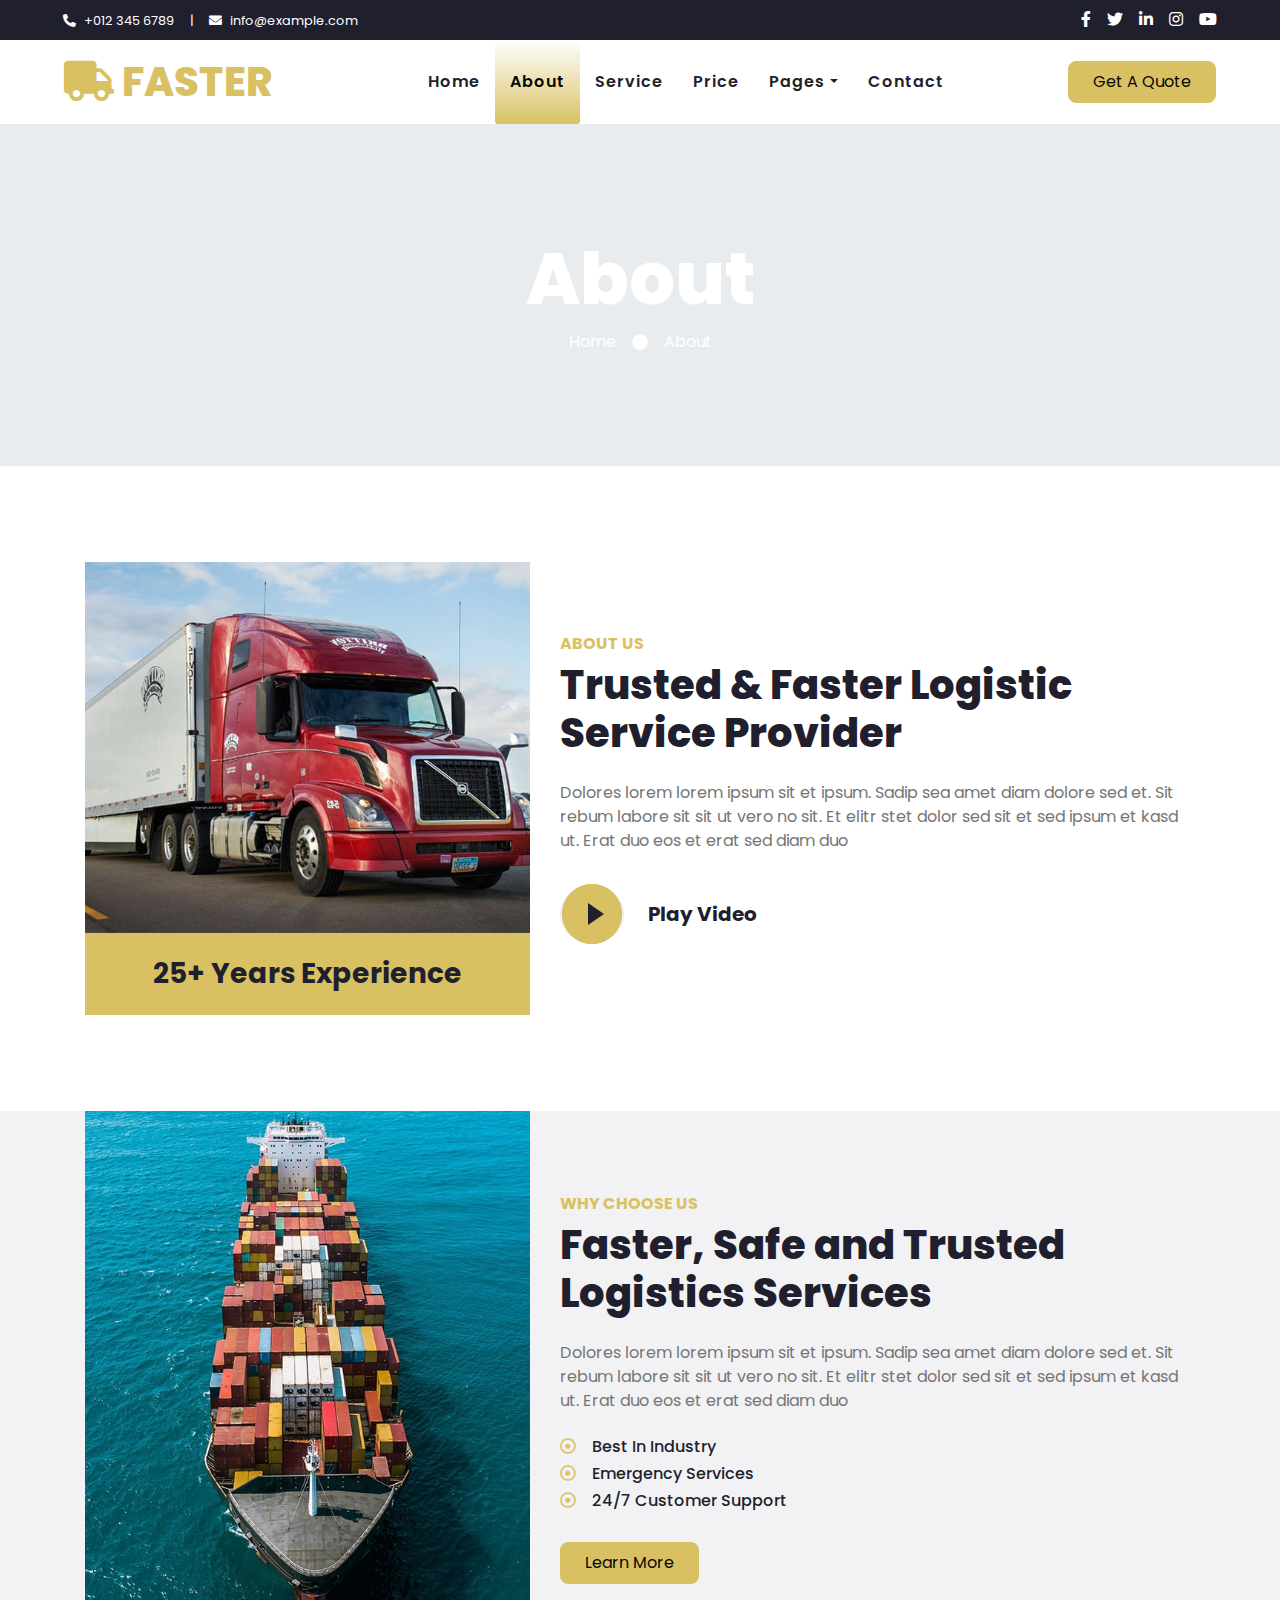
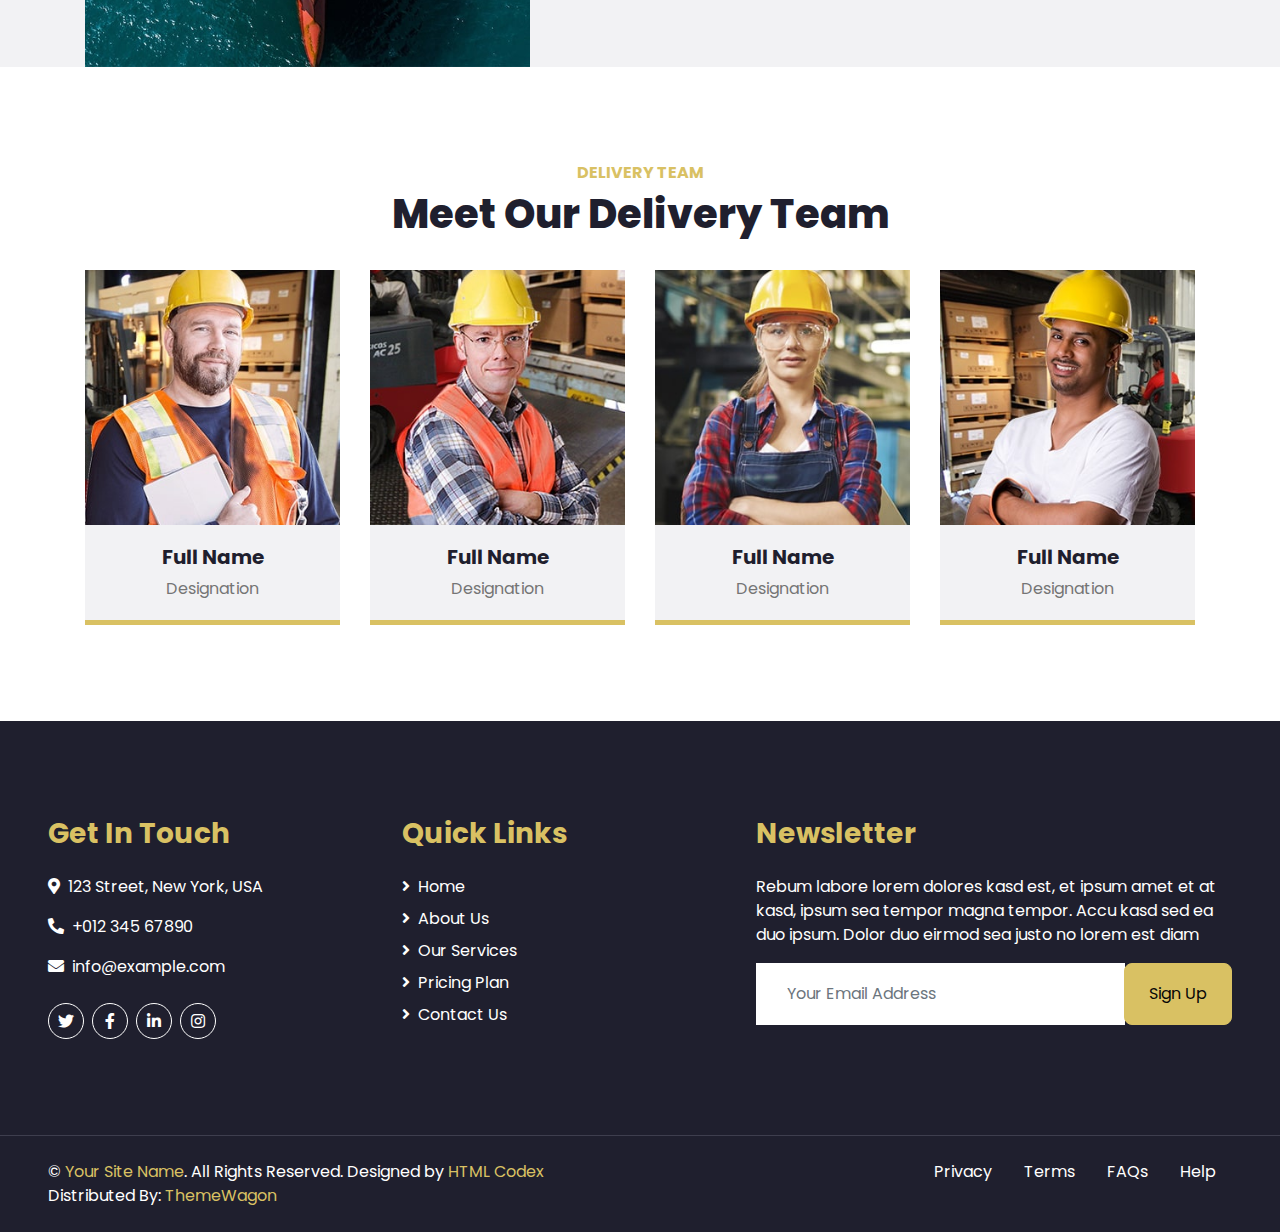
<file: about.html>
<!DOCTYPE html>
<html lang="en">

<head>
    <meta charset="utf-8">
    <title>FASTER - Logistics Company Website Template</title>
    <meta content="width=device-width, initial-scale=1.0" name="viewport">
    <meta content="Free HTML Templates" name="keywords">
    <meta content="Free HTML Templates" name="description">

    <!-- Favicon -->
    <link href="img/favicon.ico" rel="icon">

    <!-- Google Web Fonts -->
    <link rel="preconnect" href="https://fonts.gstatic.com">
    <link href="https://fonts.googleapis.com/css2?family=Poppins:wght@100;200;300;400;500;600;700;800;900&display=swap" rel="stylesheet">

    <!-- Font Awesome -->
    <link href="https://cdnjs.cloudflare.com/ajax/libs/font-awesome/5.10.0/css/all.min.css" rel="stylesheet">

    <!-- Libraries Stylesheet -->
    <link href="lib/owlcarousel/assets/owl.carousel.min.css" rel="stylesheet">

    <!-- Customized Bootstrap Stylesheet -->
    <link href="css/style.css" rel="stylesheet">
</head>

<body>
    <!-- Topbar Start -->
    <div class="container-fluid bg-dark">
        <div class="row py-2 px-lg-5">
            <div class="col-lg-6 text-center text-lg-left mb-2 mb-lg-0">
                <div class="d-inline-flex align-items-center text-white">
                    <small><i class="fa fa-phone-alt mr-2"></i>+012 345 6789</small>
                    <small class="px-3">|</small>
                    <small><i class="fa fa-envelope mr-2"></i>info@example.com</small>
                </div>
            </div>
            <div class="col-lg-6 text-center text-lg-right">
                <div class="d-inline-flex align-items-center">
                    <a class="text-white px-2" href="">
                        <i class="fab fa-facebook-f"></i>
                    </a>
                    <a class="text-white px-2" href="">
                        <i class="fab fa-twitter"></i>
                    </a>
                    <a class="text-white px-2" href="">
                        <i class="fab fa-linkedin-in"></i>
                    </a>
                    <a class="text-white px-2" href="">
                        <i class="fab fa-instagram"></i>
                    </a>
                    <a class="text-white pl-2" href="">
                        <i class="fab fa-youtube"></i>
                    </a>
                </div>
            </div>
        </div>
    </div>
    <!-- Topbar End -->


    <!-- Navbar Start -->
    <div class="container-fluid p-0">
        <nav class="navbar navbar-expand-lg bg-light navbar-light py-3 py-lg-0 px-lg-5">
            <a href="index.html" class="navbar-brand ml-lg-3">
                <h1 class="m-0 display-5 text-uppercase text-primary"><i class="fa fa-truck mr-2"></i>Faster</h1>
            </a>
            <button type="button" class="navbar-toggler" data-toggle="collapse" data-target="#navbarCollapse">
                <span class="navbar-toggler-icon"></span>
            </button>
            <div class="collapse navbar-collapse justify-content-between px-lg-3" id="navbarCollapse">
                <div class="navbar-nav m-auto py-0">
                    <a href="index.html" class="nav-item nav-link">Home</a>
                    <a href="about.html" class="nav-item nav-link active">About</a>
                    <a href="service.html" class="nav-item nav-link">Service</a>
                    <a href="price.html" class="nav-item nav-link">Price</a>
                    <div class="nav-item dropdown">
                        <a href="#" class="nav-link dropdown-toggle" data-toggle="dropdown">Pages</a>
                        <div class="dropdown-menu rounded-0 m-0">
                            <a href="blog.html" class="dropdown-item">Blog Grid</a>
                            <a href="single.html" class="dropdown-item">Blog Detail</a>
                        </div>
                    </div>
                    <a href="contact.html" class="nav-item nav-link">Contact</a>
                </div>
                <a href="" class="btn btn-primary py-2 px-4 d-none d-lg-block">Get A Quote</a>
            </div>
        </nav>
    </div>
    <!-- Navbar End -->


    <!-- Header Start -->
    <div class="jumbotron jumbotron-fluid mb-5">
        <div class="container text-center py-5">
            <h1 class="text-white display-3">About</h1>
            <div class="d-inline-flex align-items-center text-white">
                <p class="m-0"><a class="text-white" href="">Home</a></p>
                <i class="fa fa-circle px-3"></i>
                <p class="m-0">About</p>
            </div>
        </div>
    </div>
    <!-- Header End -->


    <!-- About Start -->
    <div class="container-fluid py-5">
        <div class="container">
            <div class="row align-items-center">
                <div class="col-lg-5 pb-4 pb-lg-0">
                    <img class="img-fluid w-100" src="img/about.jpg" alt="">
                    <div class="bg-primary text-dark text-center p-4">
                        <h3 class="m-0">25+ Years Experience</h3>
                    </div>
                </div>
                <div class="col-lg-7">
                    <h6 class="text-primary text-uppercase font-weight-bold">About Us</h6>
                    <h1 class="mb-4">Trusted & Faster Logistic Service Provider</h1>
                    <p class="mb-4">Dolores lorem lorem ipsum sit et ipsum. Sadip sea amet diam dolore sed et. Sit rebum labore sit sit ut vero no sit. Et elitr stet dolor sed sit et sed ipsum et kasd ut. Erat duo eos et erat sed diam duo</p>
                    <div class="d-flex align-items-center pt-2">
                        <button type="button" class="btn-play" data-toggle="modal"
                            data-src="https://www.youtube.com/embed/DWRcNpR6Kdc" data-target="#videoModal">
                            <span></span>
                        </button>
                        <h5 class="font-weight-bold m-0 ml-4">Play Video</h5>
                    </div>
                </div>
            </div>
        </div>
        <!-- Video Modal -->
        <div class="modal fade" id="videoModal" tabindex="-1" role="dialog" aria-labelledby="exampleModalLabel" aria-hidden="true">
            <div class="modal-dialog" role="document">
                <div class="modal-content">
                    <div class="modal-body">
                        <button type="button" class="close" data-dismiss="modal" aria-label="Close">
                            <span aria-hidden="true">&times;</span>
                        </button>        
                        <!-- 16:9 aspect ratio -->
                        <div class="embed-responsive embed-responsive-16by9">
                            <iframe class="embed-responsive-item" src="" id="video"  allowscriptaccess="always" allow="autoplay"></iframe>
                        </div>
                    </div>
                </div>
            </div>
        </div>
    </div>
    <!-- About End -->


    <!-- Features Start -->
    <div class="container-fluid bg-secondary my-5">
        <div class="container">
            <div class="row align-items-center">
                <div class="col-lg-5">
                    <img class="img-fluid w-100" src="img/feature.jpg" alt="">
                </div>
                <div class="col-lg-7 py-5 py-lg-0">
                    <h6 class="text-primary text-uppercase font-weight-bold">Why Choose Us</h6>
                    <h1 class="mb-4">Faster, Safe and Trusted Logistics Services</h1>
                    <p class="mb-4">Dolores lorem lorem ipsum sit et ipsum. Sadip sea amet diam dolore sed et. Sit rebum labore sit sit ut vero no sit. Et elitr stet dolor sed sit et sed ipsum et kasd ut. Erat duo eos et erat sed diam duo</p>
                    <ul class="list-inline">
                        <li><h6><i class="far fa-dot-circle text-primary mr-3"></i>Best In Industry</h6>
                        <li><h6><i class="far fa-dot-circle text-primary mr-3"></i>Emergency Services</h6></li>
                        <li><h6><i class="far fa-dot-circle text-primary mr-3"></i>24/7 Customer Support</h6></li>
                    </ul>
                    <a href="" class="btn btn-primary mt-3 py-2 px-4">Learn More</a>
                </div>
            </div>
        </div>
    </div>
    <!-- Features End -->


    <!-- Team Start -->
    <div class="container-fluid pt-5">
        <div class="container">
            <div class="text-center pb-2">
                <h6 class="text-primary text-uppercase font-weight-bold">Delivery Team</h6>
                <h1 class="mb-4">Meet Our Delivery Team</h1>
            </div>
            <div class="row">
                <div class="col-lg-3 col-md-6">
                    <div class="team card position-relative overflow-hidden border-0 mb-5">
                        <img class="card-img-top" src="img/team-1.jpg" alt="">
                        <div class="card-body text-center p-0">
                            <div class="team-text d-flex flex-column justify-content-center bg-secondary">
                                <h5 class="font-weight-bold">Full Name</h5>
                                <span>Designation</span>
                            </div>
                            <div class="team-social d-flex align-items-center justify-content-center bg-primary">
                                <a class="btn btn-outline-dark btn-social mr-2" href="#"><i class="fab fa-twitter"></i></a>
                                <a class="btn btn-outline-dark btn-social mr-2" href="#"><i class="fab fa-facebook-f"></i></a>
                                <a class="btn btn-outline-dark btn-social mr-2" href="#"><i class="fab fa-linkedin-in"></i></a>
                                <a class="btn btn-outline-dark btn-social" href="#"><i class="fab fa-instagram"></i></a>
                            </div>
                        </div>
                    </div>
                </div>
                <div class="col-lg-3 col-md-6">
                    <div class="team card position-relative overflow-hidden border-0 mb-5">
                        <img class="card-img-top" src="img/team-2.jpg" alt="">
                        <div class="card-body text-center p-0">
                            <div class="team-text d-flex flex-column justify-content-center bg-secondary">
                                <h5 class="font-weight-bold">Full Name</h5>
                                <span>Designation</span>
                            </div>
                            <div class="team-social d-flex align-items-center justify-content-center bg-primary">
                                <a class="btn btn-outline-dark btn-social mr-2" href="#"><i class="fab fa-twitter"></i></a>
                                <a class="btn btn-outline-dark btn-social mr-2" href="#"><i class="fab fa-facebook-f"></i></a>
                                <a class="btn btn-outline-dark btn-social mr-2" href="#"><i class="fab fa-linkedin-in"></i></a>
                                <a class="btn btn-outline-dark btn-social" href="#"><i class="fab fa-instagram"></i></a>
                            </div>
                        </div>
                    </div>
                </div>
                <div class="col-lg-3 col-md-6">
                    <div class="team card position-relative overflow-hidden border-0 mb-5">
                        <img class="card-img-top" src="img/team-3.jpg" alt="">
                        <div class="card-body text-center p-0">
                            <div class="team-text d-flex flex-column justify-content-center bg-secondary">
                                <h5 class="font-weight-bold">Full Name</h5>
                                <span>Designation</span>
                            </div>
                            <div class="team-social d-flex align-items-center justify-content-center bg-primary">
                                <a class="btn btn-outline-dark btn-social mr-2" href="#"><i class="fab fa-twitter"></i></a>
                                <a class="btn btn-outline-dark btn-social mr-2" href="#"><i class="fab fa-facebook-f"></i></a>
                                <a class="btn btn-outline-dark btn-social mr-2" href="#"><i class="fab fa-linkedin-in"></i></a>
                                <a class="btn btn-outline-dark btn-social" href="#"><i class="fab fa-instagram"></i></a>
                            </div>
                        </div>
                    </div>
                </div>
                <div class="col-lg-3 col-md-6">
                    <div class="team card position-relative overflow-hidden border-0 mb-5">
                        <img class="card-img-top" src="img/team-4.jpg" alt="">
                        <div class="card-body text-center p-0">
                            <div class="team-text d-flex flex-column justify-content-center bg-secondary">
                                <h5 class="font-weight-bold">Full Name</h5>
                                <span>Designation</span>
                            </div>
                            <div class="team-social d-flex align-items-center justify-content-center bg-primary">
                                <a class="btn btn-outline-dark btn-social mr-2" href="#"><i class="fab fa-twitter"></i></a>
                                <a class="btn btn-outline-dark btn-social mr-2" href="#"><i class="fab fa-facebook-f"></i></a>
                                <a class="btn btn-outline-dark btn-social mr-2" href="#"><i class="fab fa-linkedin-in"></i></a>
                                <a class="btn btn-outline-dark btn-social" href="#"><i class="fab fa-instagram"></i></a>
                            </div>
                        </div>
                    </div>
                </div>
            </div>
        </div>
    </div>
    <!-- Team End -->


    <!-- Footer Start -->
    <div class="container-fluid bg-dark text-white mt-5 py-5 px-sm-3 px-md-5">
        <div class="row pt-5">
            <div class="col-lg-7 col-md-6">
                <div class="row">
                    <div class="col-md-6 mb-5">
                        <h3 class="text-primary mb-4">Get In Touch</h3>
                        <p><i class="fa fa-map-marker-alt mr-2"></i>123 Street, New York, USA</p>
                        <p><i class="fa fa-phone-alt mr-2"></i>+012 345 67890</p>
                        <p><i class="fa fa-envelope mr-2"></i>info@example.com</p>
                        <div class="d-flex justify-content-start mt-4">
                            <a class="btn btn-outline-light btn-social mr-2" href="#"><i class="fab fa-twitter"></i></a>
                            <a class="btn btn-outline-light btn-social mr-2" href="#"><i class="fab fa-facebook-f"></i></a>
                            <a class="btn btn-outline-light btn-social mr-2" href="#"><i class="fab fa-linkedin-in"></i></a>
                            <a class="btn btn-outline-light btn-social" href="#"><i class="fab fa-instagram"></i></a>
                        </div>
                    </div>
                    <div class="col-md-6 mb-5">
                        <h3 class="text-primary mb-4">Quick Links</h3>
                        <div class="d-flex flex-column justify-content-start">
                            <a class="text-white mb-2" href="#"><i class="fa fa-angle-right mr-2"></i>Home</a>
                            <a class="text-white mb-2" href="#"><i class="fa fa-angle-right mr-2"></i>About Us</a>
                            <a class="text-white mb-2" href="#"><i class="fa fa-angle-right mr-2"></i>Our Services</a>
                            <a class="text-white mb-2" href="#"><i class="fa fa-angle-right mr-2"></i>Pricing Plan</a>
                            <a class="text-white" href="#"><i class="fa fa-angle-right mr-2"></i>Contact Us</a>
                        </div>
                    </div>
                </div>
            </div>
            <div class="col-lg-5 col-md-6 mb-5">
                <h3 class="text-primary mb-4">Newsletter</h3>
                <p>Rebum labore lorem dolores kasd est, et ipsum amet et at kasd, ipsum sea tempor magna tempor. Accu kasd sed ea duo ipsum. Dolor duo eirmod sea justo no lorem est diam</p>
                <div class="w-100">
                    <div class="input-group">
                        <input type="text" class="form-control border-light" style="padding: 30px;" placeholder="Your Email Address">
                        <div class="input-group-append">
                            <button class="btn btn-primary px-4">Sign Up</button>
                        </div>
                    </div>
                </div>
            </div>
        </div>
    </div>
    <div class="container-fluid bg-dark text-white border-top py-4 px-sm-3 px-md-5" style="border-color: #3E3E4E !important;">
        <div class="row">
            <div class="col-lg-6 text-center text-md-left mb-3 mb-md-0">
                <p class="m-0 text-white">&copy; <a href="#">Your Site Name</a>. All Rights Reserved. 
				
				<!--/*** This template is free as long as you keep the footer author’s credit link/attribution link/backlink. If you'd like to use the template without the footer author’s credit link/attribution link/backlink, you can purchase the Credit Removal License from "https://htmlcodex.com/credit-removal". Thank you for your support. ***/-->
				Designed by <a href="https://htmlcodex.com">HTML Codex</a>
                <br>Distributed By: <a href="https://themewagon.com" target="_blank">ThemeWagon</a>
                </p>
            </div>
            <div class="col-lg-6 text-center text-md-right">
                <ul class="nav d-inline-flex">
                    <li class="nav-item">
                        <a class="nav-link text-white py-0" href="#">Privacy</a>
                    </li>
                    <li class="nav-item">
                        <a class="nav-link text-white py-0" href="#">Terms</a>
                    </li>
                    <li class="nav-item">
                        <a class="nav-link text-white py-0" href="#">FAQs</a>
                    </li>
                    <li class="nav-item">
                        <a class="nav-link text-white py-0" href="#">Help</a>
                    </li>
                </ul>
            </div>
        </div>
    </div>
    <!-- Footer End -->


    <!-- Back to Top -->
    <a href="#" class="btn btn-lg btn-primary back-to-top"><i class="fa fa-angle-double-up"></i></a>


    <!-- JavaScript Libraries -->
    <script src="https://code.jquery.com/jquery-3.4.1.min.js"></script>
    <script src="https://stackpath.bootstrapcdn.com/bootstrap/4.4.1/js/bootstrap.bundle.min.js"></script>
    <script src="lib/easing/easing.min.js"></script>
    <script src="lib/waypoints/waypoints.min.js"></script>
    <script src="lib/counterup/counterup.min.js"></script>
    <script src="lib/owlcarousel/owl.carousel.min.js"></script>

    <!-- Contact Javascript File -->
    <script src="mail/jqBootstrapValidation.min.js"></script>
    <script src="mail/contact.js"></script>

    <!-- Template Javascript -->
    <script src="js/main.js"></script>
</body>

</html>
</file>
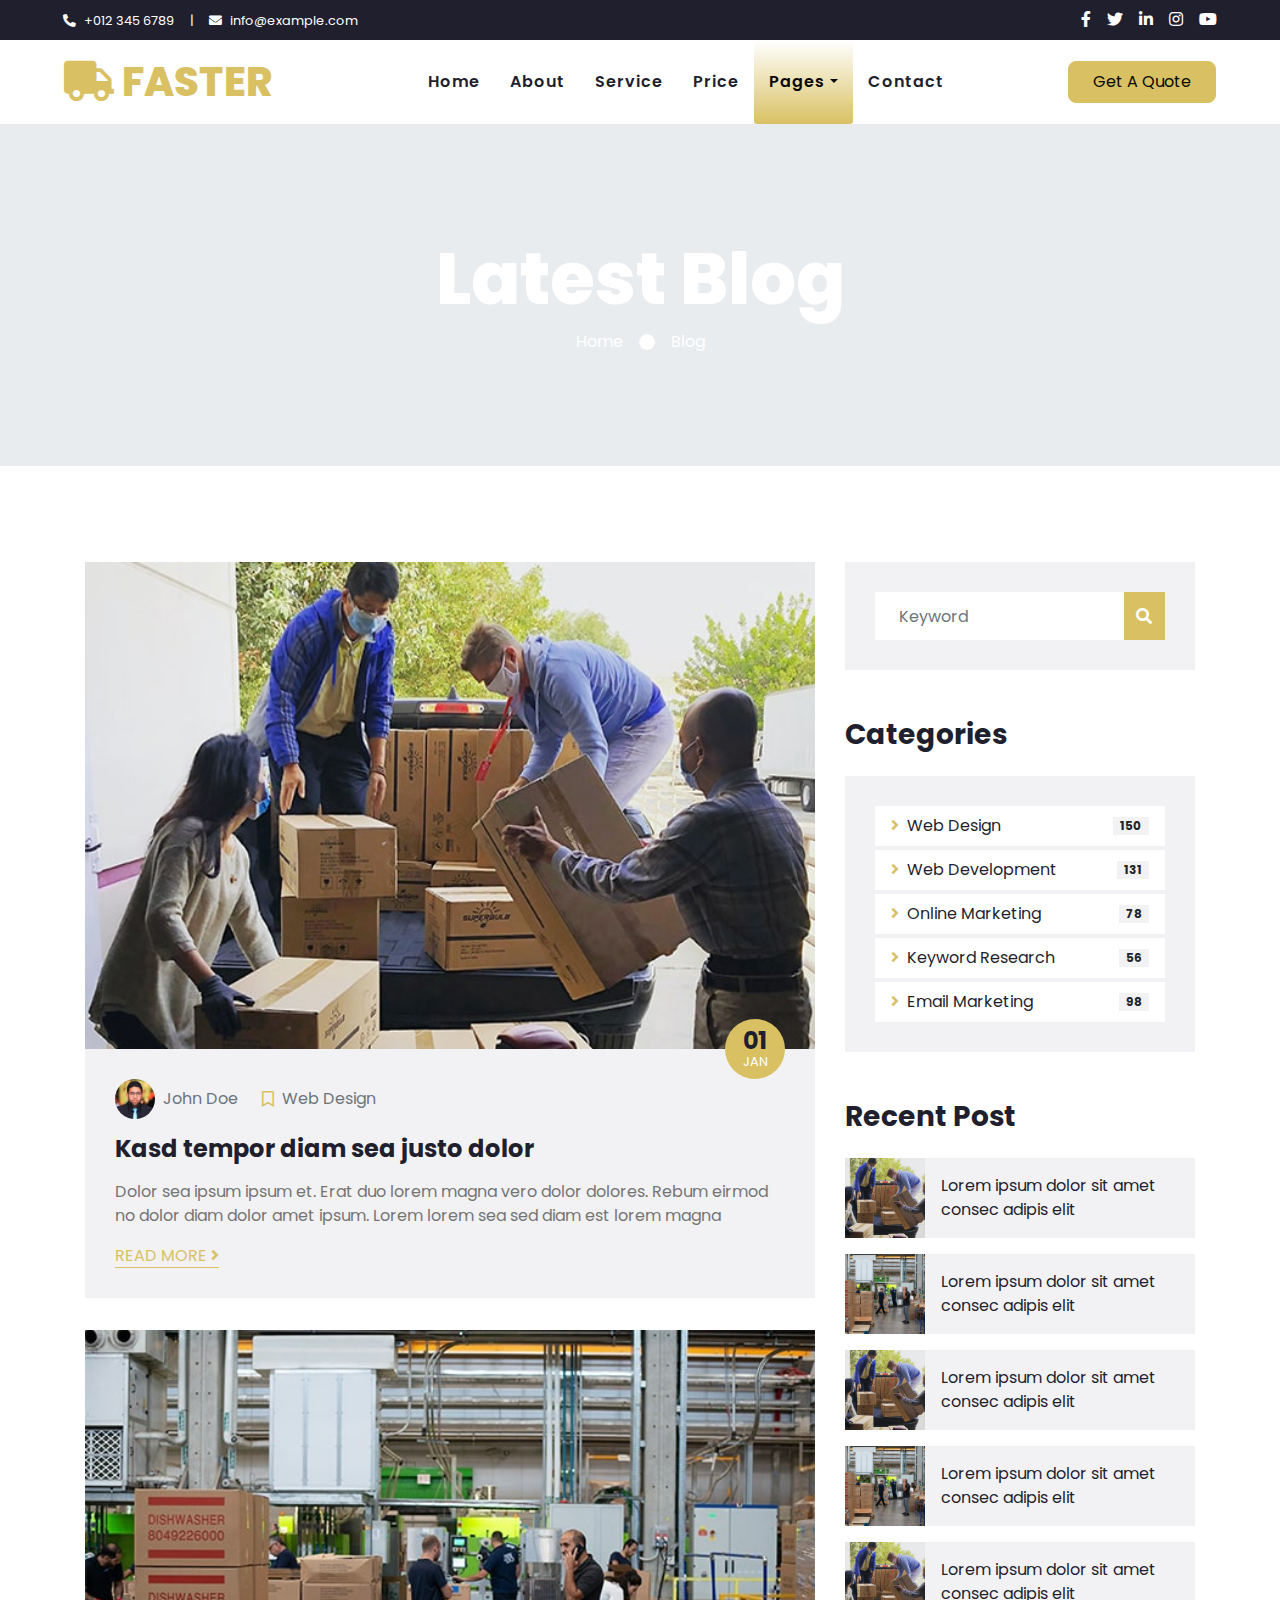
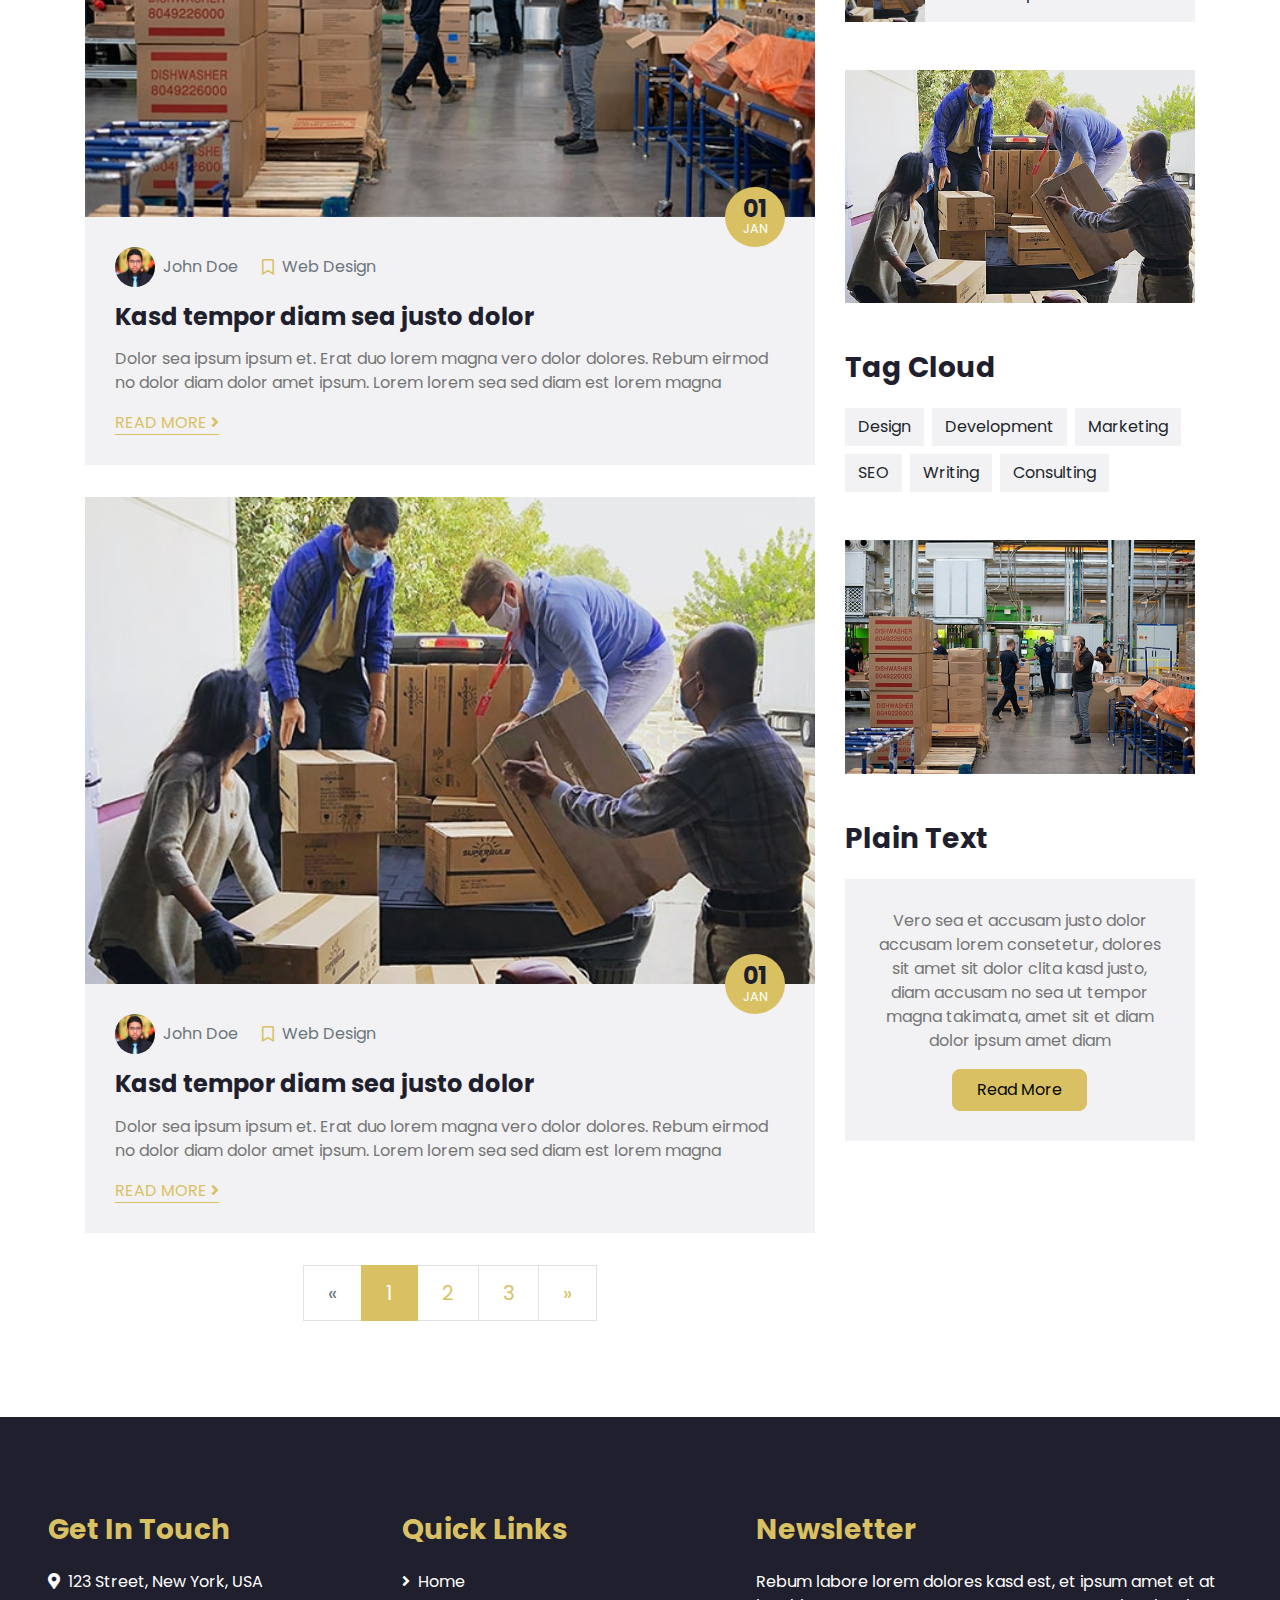
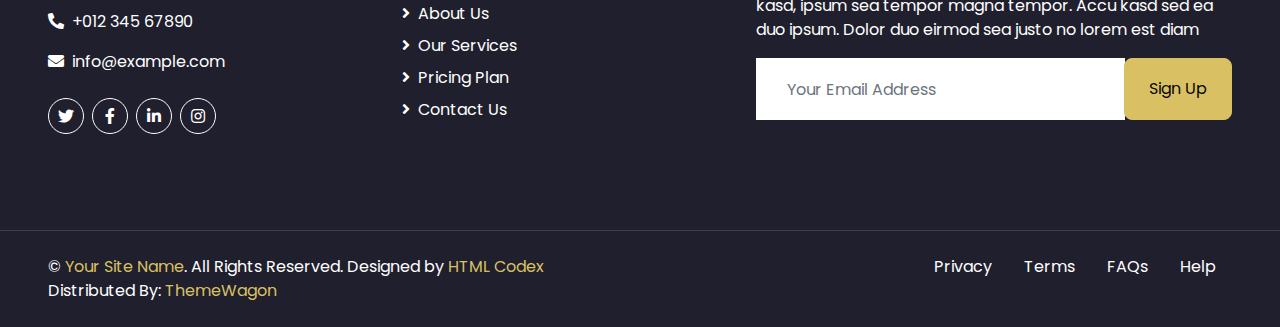
<file: blog.html>
<!DOCTYPE html>
<html lang="en">

<head>
    <meta charset="utf-8">
    <title>FASTER - Logistics Company Website Template</title>
    <meta content="width=device-width, initial-scale=1.0" name="viewport">
    <meta content="Free HTML Templates" name="keywords">
    <meta content="Free HTML Templates" name="description">

    <!-- Favicon -->
    <link href="img/favicon.ico" rel="icon">

    <!-- Google Web Fonts -->
    <link rel="preconnect" href="https://fonts.gstatic.com">
    <link href="https://fonts.googleapis.com/css2?family=Poppins:wght@100;200;300;400;500;600;700;800;900&display=swap" rel="stylesheet">

    <!-- Font Awesome -->
    <link href="https://cdnjs.cloudflare.com/ajax/libs/font-awesome/5.10.0/css/all.min.css" rel="stylesheet">

    <!-- Libraries Stylesheet -->
    <link href="lib/owlcarousel/assets/owl.carousel.min.css" rel="stylesheet">

    <!-- Customized Bootstrap Stylesheet -->
    <link href="css/style.css" rel="stylesheet">
</head>

<body>
    <!-- Topbar Start -->
    <div class="container-fluid bg-dark">
        <div class="row py-2 px-lg-5">
            <div class="col-lg-6 text-center text-lg-left mb-2 mb-lg-0">
                <div class="d-inline-flex align-items-center text-white">
                    <small><i class="fa fa-phone-alt mr-2"></i>+012 345 6789</small>
                    <small class="px-3">|</small>
                    <small><i class="fa fa-envelope mr-2"></i>info@example.com</small>
                </div>
            </div>
            <div class="col-lg-6 text-center text-lg-right">
                <div class="d-inline-flex align-items-center">
                    <a class="text-white px-2" href="">
                        <i class="fab fa-facebook-f"></i>
                    </a>
                    <a class="text-white px-2" href="">
                        <i class="fab fa-twitter"></i>
                    </a>
                    <a class="text-white px-2" href="">
                        <i class="fab fa-linkedin-in"></i>
                    </a>
                    <a class="text-white px-2" href="">
                        <i class="fab fa-instagram"></i>
                    </a>
                    <a class="text-white pl-2" href="">
                        <i class="fab fa-youtube"></i>
                    </a>
                </div>
            </div>
        </div>
    </div>
    <!-- Topbar End -->


    <!-- Navbar Start -->
    <div class="container-fluid p-0">
        <nav class="navbar navbar-expand-lg bg-light navbar-light py-3 py-lg-0 px-lg-5">
            <a href="index.html" class="navbar-brand ml-lg-3">
                <h1 class="m-0 display-5 text-uppercase text-primary"><i class="fa fa-truck mr-2"></i>Faster</h1>
            </a>
            <button type="button" class="navbar-toggler" data-toggle="collapse" data-target="#navbarCollapse">
                <span class="navbar-toggler-icon"></span>
            </button>
            <div class="collapse navbar-collapse justify-content-between px-lg-3" id="navbarCollapse">
                <div class="navbar-nav m-auto py-0">
                    <a href="index.html" class="nav-item nav-link">Home</a>
                    <a href="about.html" class="nav-item nav-link">About</a>
                    <a href="service.html" class="nav-item nav-link">Service</a>
                    <a href="price.html" class="nav-item nav-link">Price</a>
                    <div class="nav-item dropdown">
                        <a href="#" class="nav-link dropdown-toggle active" data-toggle="dropdown">Pages</a>
                        <div class="dropdown-menu rounded-0 m-0">
                            <a href="blog.html" class="dropdown-item active">Blog Grid</a>
                            <a href="single.html" class="dropdown-item">Blog Detail</a>
                        </div>
                    </div>
                    <a href="contact.html" class="nav-item nav-link">Contact</a>
                </div>
                <a href="" class="btn btn-primary py-2 px-4 d-none d-lg-block">Get A Quote</a>
            </div>
        </nav>
    </div>
    <!-- Navbar End -->


    <!-- Header Start -->
    <div class="jumbotron jumbotron-fluid mb-5">
        <div class="container text-center py-5">
            <h1 class="text-white display-3">Latest Blog</h1>
            <div class="d-inline-flex align-items-center text-white">
                <p class="m-0"><a class="text-white" href="">Home</a></p>
                <i class="fa fa-circle px-3"></i>
                <p class="m-0">Blog</p>
            </div>
        </div>
    </div>
    <!-- Header End -->


    <!-- Blog Start -->
    <div class="container py-5">
        <div class="row">
            <!-- Blog Grid Start -->
            <div class="col-lg-8">
                <div class="row">
                    <div class="col-md-12 mb-3">
                        <div class="position-relative">
                            <img class="img-fluid w-100" src="img/blog-1.jpg" alt="">
                            <div class="position-absolute bg-primary d-flex flex-column align-items-center justify-content-center rounded-circle"
                                style="width: 60px; height: 60px; bottom: -30px; right: 30px;">
                                <h4 class="font-weight-bold mb-n1">01</h4>
                                <small class="text-white text-uppercase">Jan</small>
                            </div>
                        </div>
                        <div class="bg-secondary mb-3" style="padding: 30px;">
                            <div class="d-flex mb-3">
                                <div class="d-flex align-items-center">
                                    <img class="rounded-circle" style="width: 40px; height: 40px;" src="img/user.jpg" alt="">
                                    <a class="text-muted ml-2" href="">John Doe</a>
                                </div>
                                <div class="d-flex align-items-center ml-4">
                                    <i class="far fa-bookmark text-primary"></i>
                                    <a class="text-muted ml-2" href="">Web Design</a>
                                </div>
                            </div>
                            <h4 class="font-weight-bold mb-3">Kasd tempor diam sea justo dolor</h4>
                            <p>Dolor sea ipsum ipsum et. Erat duo lorem magna vero dolor dolores. Rebum eirmod no dolor diam dolor amet ipsum. Lorem lorem sea sed diam est lorem magna</p>
                            <a class="border-bottom border-primary text-uppercase text-decoration-none" href="">Read More <i class="fa fa-angle-right"></i></a>
                        </div>
                    </div>
                    <div class="col-md-12 mb-3">
                        <div class="position-relative">
                            <img class="img-fluid w-100" src="img/blog-2.jpg" alt="">
                            <div class="position-absolute bg-primary d-flex flex-column align-items-center justify-content-center rounded-circle"
                                style="width: 60px; height: 60px; bottom: -30px; right: 30px;">
                                <h4 class="font-weight-bold mb-n1">01</h4>
                                <small class="text-white text-uppercase">Jan</small>
                            </div>
                        </div>
                        <div class="bg-secondary mb-3" style="padding: 30px;">
                            <div class="d-flex mb-3">
                                <div class="d-flex align-items-center">
                                    <img class="rounded-circle" style="width: 40px; height: 40px;" src="img/user.jpg" alt="">
                                    <a class="text-muted ml-2" href="">John Doe</a>
                                </div>
                                <div class="d-flex align-items-center ml-4">
                                    <i class="far fa-bookmark text-primary"></i>
                                    <a class="text-muted ml-2" href="">Web Design</a>
                                </div>
                            </div>
                            <h4 class="font-weight-bold mb-3">Kasd tempor diam sea justo dolor</h4>
                            <p>Dolor sea ipsum ipsum et. Erat duo lorem magna vero dolor dolores. Rebum eirmod no dolor diam dolor amet ipsum. Lorem lorem sea sed diam est lorem magna</p>
                            <a class="border-bottom border-primary text-uppercase text-decoration-none" href="">Read More <i class="fa fa-angle-right"></i></a>
                        </div>
                    </div>
                    <div class="col-md-12 mb-3">
                        <div class="position-relative">
                            <img class="img-fluid w-100" src="img/blog-1.jpg" alt="">
                            <div class="position-absolute bg-primary d-flex flex-column align-items-center justify-content-center rounded-circle"
                                style="width: 60px; height: 60px; bottom: -30px; right: 30px;">
                                <h4 class="font-weight-bold mb-n1">01</h4>
                                <small class="text-white text-uppercase">Jan</small>
                            </div>
                        </div>
                        <div class="bg-secondary mb-3" style="padding: 30px;">
                            <div class="d-flex mb-3">
                                <div class="d-flex align-items-center">
                                    <img class="rounded-circle" style="width: 40px; height: 40px;" src="img/user.jpg" alt="">
                                    <a class="text-muted ml-2" href="">John Doe</a>
                                </div>
                                <div class="d-flex align-items-center ml-4">
                                    <i class="far fa-bookmark text-primary"></i>
                                    <a class="text-muted ml-2" href="">Web Design</a>
                                </div>
                            </div>
                            <h4 class="font-weight-bold mb-3">Kasd tempor diam sea justo dolor</h4>
                            <p>Dolor sea ipsum ipsum et. Erat duo lorem magna vero dolor dolores. Rebum eirmod no dolor diam dolor amet ipsum. Lorem lorem sea sed diam est lorem magna</p>
                            <a class="border-bottom border-primary text-uppercase text-decoration-none" href="">Read More <i class="fa fa-angle-right"></i></a>
                        </div>
                    </div>
                </div>
                <div class="row">
                    <div class="col-12">
                        <nav aria-label="Page navigation">
                          <ul class="pagination pagination-lg justify-content-center mb-0">
                            <li class="page-item disabled">
                              <a class="page-link" href="#" aria-label="Previous">
                                <span aria-hidden="true">&laquo;</span>
                                <span class="sr-only">Previous</span>
                              </a>
                            </li>
                            <li class="page-item active"><a class="page-link" href="#">1</a></li>
                            <li class="page-item"><a class="page-link" href="#">2</a></li>
                            <li class="page-item"><a class="page-link" href="#">3</a></li>
                            <li class="page-item">
                              <a class="page-link" href="#" aria-label="Next">
                                <span aria-hidden="true">&raquo;</span>
                                <span class="sr-only">Next</span>
                              </a>
                            </li>
                          </ul>
                        </nav>
                    </div>
                </div>
            </div>
            <!-- Blog Grid End -->

            <!-- Sidebar Start -->
            <div class="col-lg-4 mt-5 mt-lg-0">
                <!-- Search Form Start -->
                <div class="mb-5">
                    <div class="bg-secondary" style="padding: 30px;">
                        <div class="input-group">
                            <input type="text" class="form-control border-0 p-4" placeholder="Keyword">
                            <div class="input-group-append">
                                <span class="input-group-text bg-primary border-primary text-white"><i
                                        class="fa fa-search"></i></span>
                            </div>
                        </div>
                    </div>
                </div>
                <!-- Search Form End -->

                <!-- Category Start -->
                <div class="mb-5">
                    <h3 class="mb-4">Categories</h3>
                    <div class="bg-secondary" style="padding: 30px;">
                        <ul class="list-inline m-0">
                            <li class="mb-1 py-2 px-3 bg-light d-flex justify-content-between align-items-center">
                                <a class="text-dark" href="#"><i class="fa fa-angle-right text-primary mr-2"></i>Web Design</a>
                                <span class="badge badge-secondary badge-pill">150</span>
                            </li>
                            <li class="mb-1 py-2 px-3 bg-light d-flex justify-content-between align-items-center">
                                <a class="text-dark" href="#"><i class="fa fa-angle-right text-primary mr-2"></i>Web Development</a>
                                <span class="badge badge-secondary badge-pill">131</span>
                            </li>
                            <li class="mb-1 py-2 px-3 bg-light d-flex justify-content-between align-items-center">
                                <a class="text-dark" href="#"><i class="fa fa-angle-right text-primary mr-2"></i>Online Marketing</a>
                                <span class="badge badge-secondary badge-pill">78</span>
                            </li>
                            <li class="mb-1 py-2 px-3 bg-light d-flex justify-content-between align-items-center">
                                <a class="text-dark" href="#"><i class="fa fa-angle-right text-primary mr-2"></i>Keyword Research</a>
                                <span class="badge badge-secondary badge-pill">56</span>
                            </li>
                            <li class="py-2 px-3 bg-light d-flex justify-content-between align-items-center">
                                <a class="text-dark" href="#"><i class="fa fa-angle-right text-primary mr-2"></i>Email Marketing</a>
                                <span class="badge badge-secondary badge-pill">98</span>
                            </li>
                        </ul>
                    </div>
                </div>
                <!-- Category End -->

                <!-- Recent Post Start -->
                <div class="mb-5">
                    <h3 class="mb-4">Recent Post</h3>
                    <div class="d-flex mb-3">
                        <img class="img-fluid" src="img/blog-1.jpg" style="width: 80px; height: 80px; object-fit: cover;" alt="">
                        <a href="" class="d-flex align-items-center bg-secondary text-dark text-decoration-none px-3" style="height: 80px;">
                            Lorem ipsum dolor sit amet consec adipis elit
                        </a>
                    </div>
                    <div class="d-flex mb-3">
                        <img class="img-fluid" src="img/blog-2.jpg" style="width: 80px; height: 80px; object-fit: cover;" alt="">
                        <a href="" class="d-flex align-items-center bg-secondary text-dark text-decoration-none px-3" style="height: 80px;">
                            Lorem ipsum dolor sit amet consec adipis elit
                        </a>
                    </div>
                    <div class="d-flex mb-3">
                        <img class="img-fluid" src="img/blog-1.jpg" style="width: 80px; height: 80px; object-fit: cover;" alt="">
                        <a href="" class="d-flex align-items-center bg-secondary text-dark text-decoration-none px-3" style="height: 80px;">
                            Lorem ipsum dolor sit amet consec adipis elit
                        </a>
                    </div>
                    <div class="d-flex mb-3">
                        <img class="img-fluid" src="img/blog-2.jpg" style="width: 80px; height: 80px; object-fit: cover;" alt="">
                        <a href="" class="d-flex align-items-center bg-secondary text-dark text-decoration-none px-3" style="height: 80px;">
                            Lorem ipsum dolor sit amet consec adipis elit
                        </a>
                    </div>
                    <div class="d-flex mb-3">
                        <img class="img-fluid" src="img/blog-1.jpg" style="width: 80px; height: 80px; object-fit: cover;" alt="">
                        <a href="" class="d-flex align-items-center bg-secondary text-dark text-decoration-none px-3" style="height: 80px;">
                            Lorem ipsum dolor sit amet consec adipis elit
                        </a>
                    </div>
                </div>
                <!-- Recent Post End -->

                <!-- Image Start -->
                <div class="mb-5">
                    <img src="img/blog-1.jpg" alt="" class="img-fluid">
                </div>
                <!-- Image End -->

                <!-- Tags Start -->
                <div class="mb-5">
                    <h3 class="mb-4">Tag Cloud</h3>
                    <div class="d-flex flex-wrap m-n1">
                        <a href="" class="btn btn-secondary m-1">Design</a>
                        <a href="" class="btn btn-secondary m-1">Development</a>
                        <a href="" class="btn btn-secondary m-1">Marketing</a>
                        <a href="" class="btn btn-secondary m-1">SEO</a>
                        <a href="" class="btn btn-secondary m-1">Writing</a>
                        <a href="" class="btn btn-secondary m-1">Consulting</a>
                    </div>
                </div>
                <!-- Tags End -->

                <!-- Image Start -->
                <div class="mb-5">
                    <img src="img/blog-2.jpg" alt="" class="img-fluid">
                </div>
                <!-- Image End -->

                <!-- Plain Text Start -->
                <div>
                    <h3 class="mb-4">Plain Text</h3>
                    <div class="bg-secondary text-center" style="padding: 30px;">
                        <p>Vero sea et accusam justo dolor accusam lorem consetetur, dolores sit amet sit dolor clita kasd justo, diam accusam no sea ut tempor magna takimata, amet sit et diam dolor ipsum amet diam</p>
                        <a href="" class="btn btn-primary py-2 px-4">Read More</a>
                    </div>
                </div>
                <!-- Plain Text End -->
            </div>
            <!-- Sidebar End -->
        </div>
    </div>
    <!-- Blog End -->


    <!-- Footer Start -->
    <div class="container-fluid bg-dark text-white mt-5 py-5 px-sm-3 px-md-5">
        <div class="row pt-5">
            <div class="col-lg-7 col-md-6">
                <div class="row">
                    <div class="col-md-6 mb-5">
                        <h3 class="text-primary mb-4">Get In Touch</h3>
                        <p><i class="fa fa-map-marker-alt mr-2"></i>123 Street, New York, USA</p>
                        <p><i class="fa fa-phone-alt mr-2"></i>+012 345 67890</p>
                        <p><i class="fa fa-envelope mr-2"></i>info@example.com</p>
                        <div class="d-flex justify-content-start mt-4">
                            <a class="btn btn-outline-light btn-social mr-2" href="#"><i class="fab fa-twitter"></i></a>
                            <a class="btn btn-outline-light btn-social mr-2" href="#"><i class="fab fa-facebook-f"></i></a>
                            <a class="btn btn-outline-light btn-social mr-2" href="#"><i class="fab fa-linkedin-in"></i></a>
                            <a class="btn btn-outline-light btn-social" href="#"><i class="fab fa-instagram"></i></a>
                        </div>
                    </div>
                    <div class="col-md-6 mb-5">
                        <h3 class="text-primary mb-4">Quick Links</h3>
                        <div class="d-flex flex-column justify-content-start">
                            <a class="text-white mb-2" href="#"><i class="fa fa-angle-right mr-2"></i>Home</a>
                            <a class="text-white mb-2" href="#"><i class="fa fa-angle-right mr-2"></i>About Us</a>
                            <a class="text-white mb-2" href="#"><i class="fa fa-angle-right mr-2"></i>Our Services</a>
                            <a class="text-white mb-2" href="#"><i class="fa fa-angle-right mr-2"></i>Pricing Plan</a>
                            <a class="text-white" href="#"><i class="fa fa-angle-right mr-2"></i>Contact Us</a>
                        </div>
                    </div>
                </div>
            </div>
            <div class="col-lg-5 col-md-6 mb-5">
                <h3 class="text-primary mb-4">Newsletter</h3>
                <p>Rebum labore lorem dolores kasd est, et ipsum amet et at kasd, ipsum sea tempor magna tempor. Accu kasd sed ea duo ipsum. Dolor duo eirmod sea justo no lorem est diam</p>
                <div class="w-100">
                    <div class="input-group">
                        <input type="text" class="form-control border-light" style="padding: 30px;" placeholder="Your Email Address">
                        <div class="input-group-append">
                            <button class="btn btn-primary px-4">Sign Up</button>
                        </div>
                    </div>
                </div>
            </div>
        </div>
    </div>
    <div class="container-fluid bg-dark text-white border-top py-4 px-sm-3 px-md-5" style="border-color: #3E3E4E !important;">
        <div class="row">
            <div class="col-lg-6 text-center text-md-left mb-3 mb-md-0">
                <p class="m-0 text-white">&copy; <a href="#">Your Site Name</a>. All Rights Reserved. 
				
				<!--/*** This template is free as long as you keep the footer author’s credit link/attribution link/backlink. If you'd like to use the template without the footer author’s credit link/attribution link/backlink, you can purchase the Credit Removal License from "https://htmlcodex.com/credit-removal". Thank you for your support. ***/-->
				Designed by <a href="https://htmlcodex.com">HTML Codex</a>
                <br>Distributed By: <a href="https://themewagon.com" target="_blank">ThemeWagon</a>
                </p>
            </div>
            <div class="col-lg-6 text-center text-md-right">
                <ul class="nav d-inline-flex">
                    <li class="nav-item">
                        <a class="nav-link text-white py-0" href="#">Privacy</a>
                    </li>
                    <li class="nav-item">
                        <a class="nav-link text-white py-0" href="#">Terms</a>
                    </li>
                    <li class="nav-item">
                        <a class="nav-link text-white py-0" href="#">FAQs</a>
                    </li>
                    <li class="nav-item">
                        <a class="nav-link text-white py-0" href="#">Help</a>
                    </li>
                </ul>
            </div>
        </div>
    </div>
    <!-- Footer End -->


    <!-- Back to Top -->
    <a href="#" class="btn btn-lg btn-primary back-to-top"><i class="fa fa-angle-double-up"></i></a>


    <!-- JavaScript Libraries -->
    <script src="https://code.jquery.com/jquery-3.4.1.min.js"></script>
    <script src="https://stackpath.bootstrapcdn.com/bootstrap/4.4.1/js/bootstrap.bundle.min.js"></script>
    <script src="lib/easing/easing.min.js"></script>
    <script src="lib/waypoints/waypoints.min.js"></script>
    <script src="lib/counterup/counterup.min.js"></script>
    <script src="lib/owlcarousel/owl.carousel.min.js"></script>

    <!-- Contact Javascript File -->
    <script src="mail/jqBootstrapValidation.min.js"></script>
    <script src="mail/contact.js"></script>

    <!-- Template Javascript -->
    <script src="js/main.js"></script>
</body>

</html>
</file>
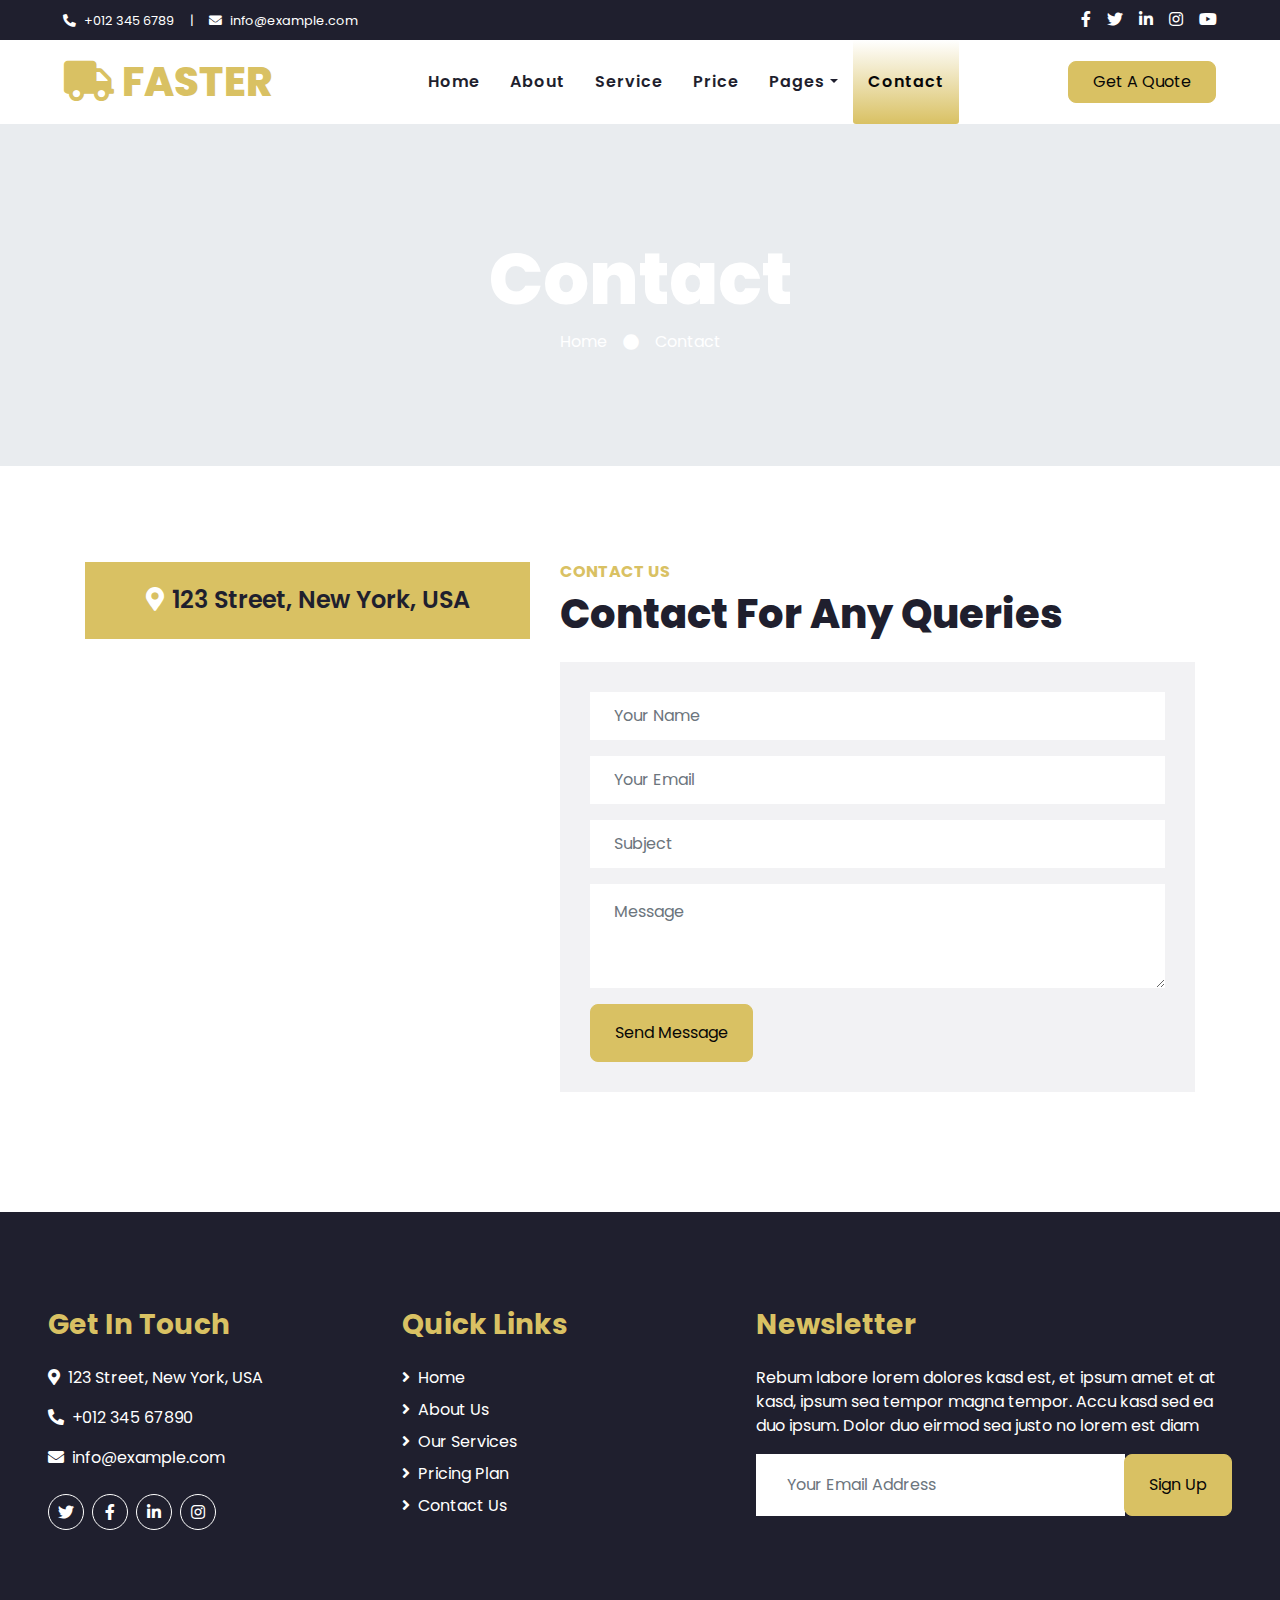
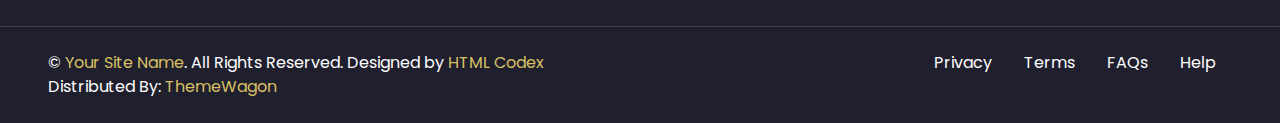
<file: contact.html>
<!DOCTYPE html>
<html lang="en">

<head>
    <meta charset="utf-8">
    <title>FASTER - Logistics Company Website Template</title>
    <meta content="width=device-width, initial-scale=1.0" name="viewport">
    <meta content="Free HTML Templates" name="keywords">
    <meta content="Free HTML Templates" name="description">

    <!-- Favicon -->
    <link href="img/favicon.ico" rel="icon">

    <!-- Google Web Fonts -->
    <link rel="preconnect" href="https://fonts.gstatic.com">
    <link href="https://fonts.googleapis.com/css2?family=Poppins:wght@100;200;300;400;500;600;700;800;900&display=swap" rel="stylesheet">

    <!-- Font Awesome -->
    <link href="https://cdnjs.cloudflare.com/ajax/libs/font-awesome/5.10.0/css/all.min.css" rel="stylesheet">

    <!-- Libraries Stylesheet -->
    <link href="lib/owlcarousel/assets/owl.carousel.min.css" rel="stylesheet">

    <!-- Customized Bootstrap Stylesheet -->
    <link href="css/style.css" rel="stylesheet">
</head>

<body>
    <!-- Topbar Start -->
    <div class="container-fluid bg-dark">
        <div class="row py-2 px-lg-5">
            <div class="col-lg-6 text-center text-lg-left mb-2 mb-lg-0">
                <div class="d-inline-flex align-items-center text-white">
                    <small><i class="fa fa-phone-alt mr-2"></i>+012 345 6789</small>
                    <small class="px-3">|</small>
                    <small><i class="fa fa-envelope mr-2"></i>info@example.com</small>
                </div>
            </div>
            <div class="col-lg-6 text-center text-lg-right">
                <div class="d-inline-flex align-items-center">
                    <a class="text-white px-2" href="">
                        <i class="fab fa-facebook-f"></i>
                    </a>
                    <a class="text-white px-2" href="">
                        <i class="fab fa-twitter"></i>
                    </a>
                    <a class="text-white px-2" href="">
                        <i class="fab fa-linkedin-in"></i>
                    </a>
                    <a class="text-white px-2" href="">
                        <i class="fab fa-instagram"></i>
                    </a>
                    <a class="text-white pl-2" href="">
                        <i class="fab fa-youtube"></i>
                    </a>
                </div>
            </div>
        </div>
    </div>
    <!-- Topbar End -->


    <!-- Navbar Start -->
    <div class="container-fluid p-0">
        <nav class="navbar navbar-expand-lg bg-light navbar-light py-3 py-lg-0 px-lg-5">
            <a href="index.html" class="navbar-brand ml-lg-3">
                <h1 class="m-0 display-5 text-uppercase text-primary"><i class="fa fa-truck mr-2"></i>Faster</h1>
            </a>
            <button type="button" class="navbar-toggler" data-toggle="collapse" data-target="#navbarCollapse">
                <span class="navbar-toggler-icon"></span>
            </button>
            <div class="collapse navbar-collapse justify-content-between px-lg-3" id="navbarCollapse">
                <div class="navbar-nav m-auto py-0">
                    <a href="index.html" class="nav-item nav-link">Home</a>
                    <a href="about.html" class="nav-item nav-link">About</a>
                    <a href="service.html" class="nav-item nav-link">Service</a>
                    <a href="price.html" class="nav-item nav-link">Price</a>
                    <div class="nav-item dropdown">
                        <a href="#" class="nav-link dropdown-toggle" data-toggle="dropdown">Pages</a>
                        <div class="dropdown-menu rounded-0 m-0">
                            <a href="blog.html" class="dropdown-item">Blog Grid</a>
                            <a href="single.html" class="dropdown-item">Blog Detail</a>
                        </div>
                    </div>
                    <a href="contact.html" class="nav-item nav-link active">Contact</a>
                </div>
                <a href="" class="btn btn-primary py-2 px-4 d-none d-lg-block">Get A Quote</a>
            </div>
        </nav>
    </div>
    <!-- Navbar End -->


    <!-- Header Start -->
    <div class="jumbotron jumbotron-fluid mb-5">
        <div class="container text-center py-5">
            <h1 class="text-white display-3">Contact</h1>
            <div class="d-inline-flex align-items-center text-white">
                <p class="m-0"><a class="text-white" href="">Home</a></p>
                <i class="fa fa-circle px-3"></i>
                <p class="m-0">Contact</p>
            </div>
        </div>
    </div>
    <!-- Header End -->


    <!-- Contact Start -->
    <div class="container-fluid py-5">
        <div class="container">
            <div class="row">
                <div class="col-lg-5 pb-4 pb-lg-0">
                    <div class="bg-primary text-dark text-center p-4">
                        <h4 class="m-0"><i class="fa fa-map-marker-alt text-white mr-2"></i>123 Street, New York, USA</h4>
                    </div>
                    <iframe style="width: 100%; height: 470px;"
                        src="https://www.google.com/maps/embed?pb=!1m18!1m12!1m3!1d3001156.4288297426!2d-78.01371936852176!3d42.72876761954724!2m3!1f0!2f0!3f0!3m2!1i1024!2i768!4f13.1!3m3!1m2!1s0x4ccc4bf0f123a5a9%3A0xddcfc6c1de189567!2sNew%20York%2C%20USA!5e0!3m2!1sen!2sbd!4v1603794290143!5m2!1sen!2sbd"
                        frameborder="0" style="border:0;" allowfullscreen="" aria-hidden="false" tabindex="0"></iframe>
                </div>
                <div class="col-lg-7">
                    <h6 class="text-primary text-uppercase font-weight-bold">Contact Us</h6>
                    <h1 class="mb-4">Contact For Any Queries</h1>
                    <div class="contact-form bg-secondary" style="padding: 30px;">
                        <div id="success"></div>
                        <form name="sentMessage" id="contactForm" novalidate="novalidate">
                            <div class="control-group">
                                <input type="text" class="form-control border-0 p-4" id="name" placeholder="Your Name"
                                    required="required" data-validation-required-message="Please enter your name" />
                                <p class="help-block text-danger"></p>
                            </div>
                            <div class="control-group">
                                <input type="email" class="form-control border-0 p-4" id="email" placeholder="Your Email"
                                    required="required" data-validation-required-message="Please enter your email" />
                                <p class="help-block text-danger"></p>
                            </div>
                            <div class="control-group">
                                <input type="text" class="form-control border-0 p-4" id="subject" placeholder="Subject"
                                    required="required" data-validation-required-message="Please enter a subject" />
                                <p class="help-block text-danger"></p>
                            </div>
                            <div class="control-group">
                                <textarea class="form-control border-0 py-3 px-4" rows="3" id="message" placeholder="Message"
                                    required="required"
                                    data-validation-required-message="Please enter your message"></textarea>
                                <p class="help-block text-danger"></p>
                            </div>
                            <div>
                                <button class="btn btn-primary py-3 px-4" type="submit" id="sendMessageButton">Send
                                    Message</button>
                            </div>
                        </form>
                    </div>
                </div>
            </div>
        </div>
    </div>
    <!-- Contact End -->


    <!-- Footer Start -->
    <div class="container-fluid bg-dark text-white mt-5 py-5 px-sm-3 px-md-5">
        <div class="row pt-5">
            <div class="col-lg-7 col-md-6">
                <div class="row">
                    <div class="col-md-6 mb-5">
                        <h3 class="text-primary mb-4">Get In Touch</h3>
                        <p><i class="fa fa-map-marker-alt mr-2"></i>123 Street, New York, USA</p>
                        <p><i class="fa fa-phone-alt mr-2"></i>+012 345 67890</p>
                        <p><i class="fa fa-envelope mr-2"></i>info@example.com</p>
                        <div class="d-flex justify-content-start mt-4">
                            <a class="btn btn-outline-light btn-social mr-2" href="#"><i class="fab fa-twitter"></i></a>
                            <a class="btn btn-outline-light btn-social mr-2" href="#"><i class="fab fa-facebook-f"></i></a>
                            <a class="btn btn-outline-light btn-social mr-2" href="#"><i class="fab fa-linkedin-in"></i></a>
                            <a class="btn btn-outline-light btn-social" href="#"><i class="fab fa-instagram"></i></a>
                        </div>
                    </div>
                    <div class="col-md-6 mb-5">
                        <h3 class="text-primary mb-4">Quick Links</h3>
                        <div class="d-flex flex-column justify-content-start">
                            <a class="text-white mb-2" href="#"><i class="fa fa-angle-right mr-2"></i>Home</a>
                            <a class="text-white mb-2" href="#"><i class="fa fa-angle-right mr-2"></i>About Us</a>
                            <a class="text-white mb-2" href="#"><i class="fa fa-angle-right mr-2"></i>Our Services</a>
                            <a class="text-white mb-2" href="#"><i class="fa fa-angle-right mr-2"></i>Pricing Plan</a>
                            <a class="text-white" href="#"><i class="fa fa-angle-right mr-2"></i>Contact Us</a>
                        </div>
                    </div>
                </div>
            </div>
            <div class="col-lg-5 col-md-6 mb-5">
                <h3 class="text-primary mb-4">Newsletter</h3>
                <p>Rebum labore lorem dolores kasd est, et ipsum amet et at kasd, ipsum sea tempor magna tempor. Accu kasd sed ea duo ipsum. Dolor duo eirmod sea justo no lorem est diam</p>
                <div class="w-100">
                    <div class="input-group">
                        <input type="text" class="form-control border-light" style="padding: 30px;" placeholder="Your Email Address">
                        <div class="input-group-append">
                            <button class="btn btn-primary px-4">Sign Up</button>
                        </div>
                    </div>
                </div>
            </div>
        </div>
    </div>
    <div class="container-fluid bg-dark text-white border-top py-4 px-sm-3 px-md-5" style="border-color: #3E3E4E !important;">
        <div class="row">
            <div class="col-lg-6 text-center text-md-left mb-3 mb-md-0">
                <p class="m-0 text-white">&copy; <a href="#">Your Site Name</a>. All Rights Reserved. 
				
				<!--/*** This template is free as long as you keep the footer author’s credit link/attribution link/backlink. If you'd like to use the template without the footer author’s credit link/attribution link/backlink, you can purchase the Credit Removal License from "https://htmlcodex.com/credit-removal". Thank you for your support. ***/-->
				Designed by <a href="https://htmlcodex.com">HTML Codex</a>
                <br>Distributed By: <a href="https://themewagon.com" target="_blank">ThemeWagon</a>
                </p>
            </div>
            <div class="col-lg-6 text-center text-md-right">
                <ul class="nav d-inline-flex">
                    <li class="nav-item">
                        <a class="nav-link text-white py-0" href="#">Privacy</a>
                    </li>
                    <li class="nav-item">
                        <a class="nav-link text-white py-0" href="#">Terms</a>
                    </li>
                    <li class="nav-item">
                        <a class="nav-link text-white py-0" href="#">FAQs</a>
                    </li>
                    <li class="nav-item">
                        <a class="nav-link text-white py-0" href="#">Help</a>
                    </li>
                </ul>
            </div>
        </div>
    </div>
    <!-- Footer End -->


    <!-- Back to Top -->
    <a href="#" class="btn btn-lg btn-primary back-to-top"><i class="fa fa-angle-double-up"></i></a>


    <!-- JavaScript Libraries -->
    <script src="https://code.jquery.com/jquery-3.4.1.min.js"></script>
    <script src="https://stackpath.bootstrapcdn.com/bootstrap/4.4.1/js/bootstrap.bundle.min.js"></script>
    <script src="lib/easing/easing.min.js"></script>
    <script src="lib/waypoints/waypoints.min.js"></script>
    <script src="lib/counterup/counterup.min.js"></script>
    <script src="lib/owlcarousel/owl.carousel.min.js"></script>

    <!-- Contact Javascript File -->
    <script src="mail/jqBootstrapValidation.min.js"></script>
    <script src="mail/contact.js"></script>

    <!-- Template Javascript -->
    <script src="js/main.js"></script>
</body>

</html>
</file>
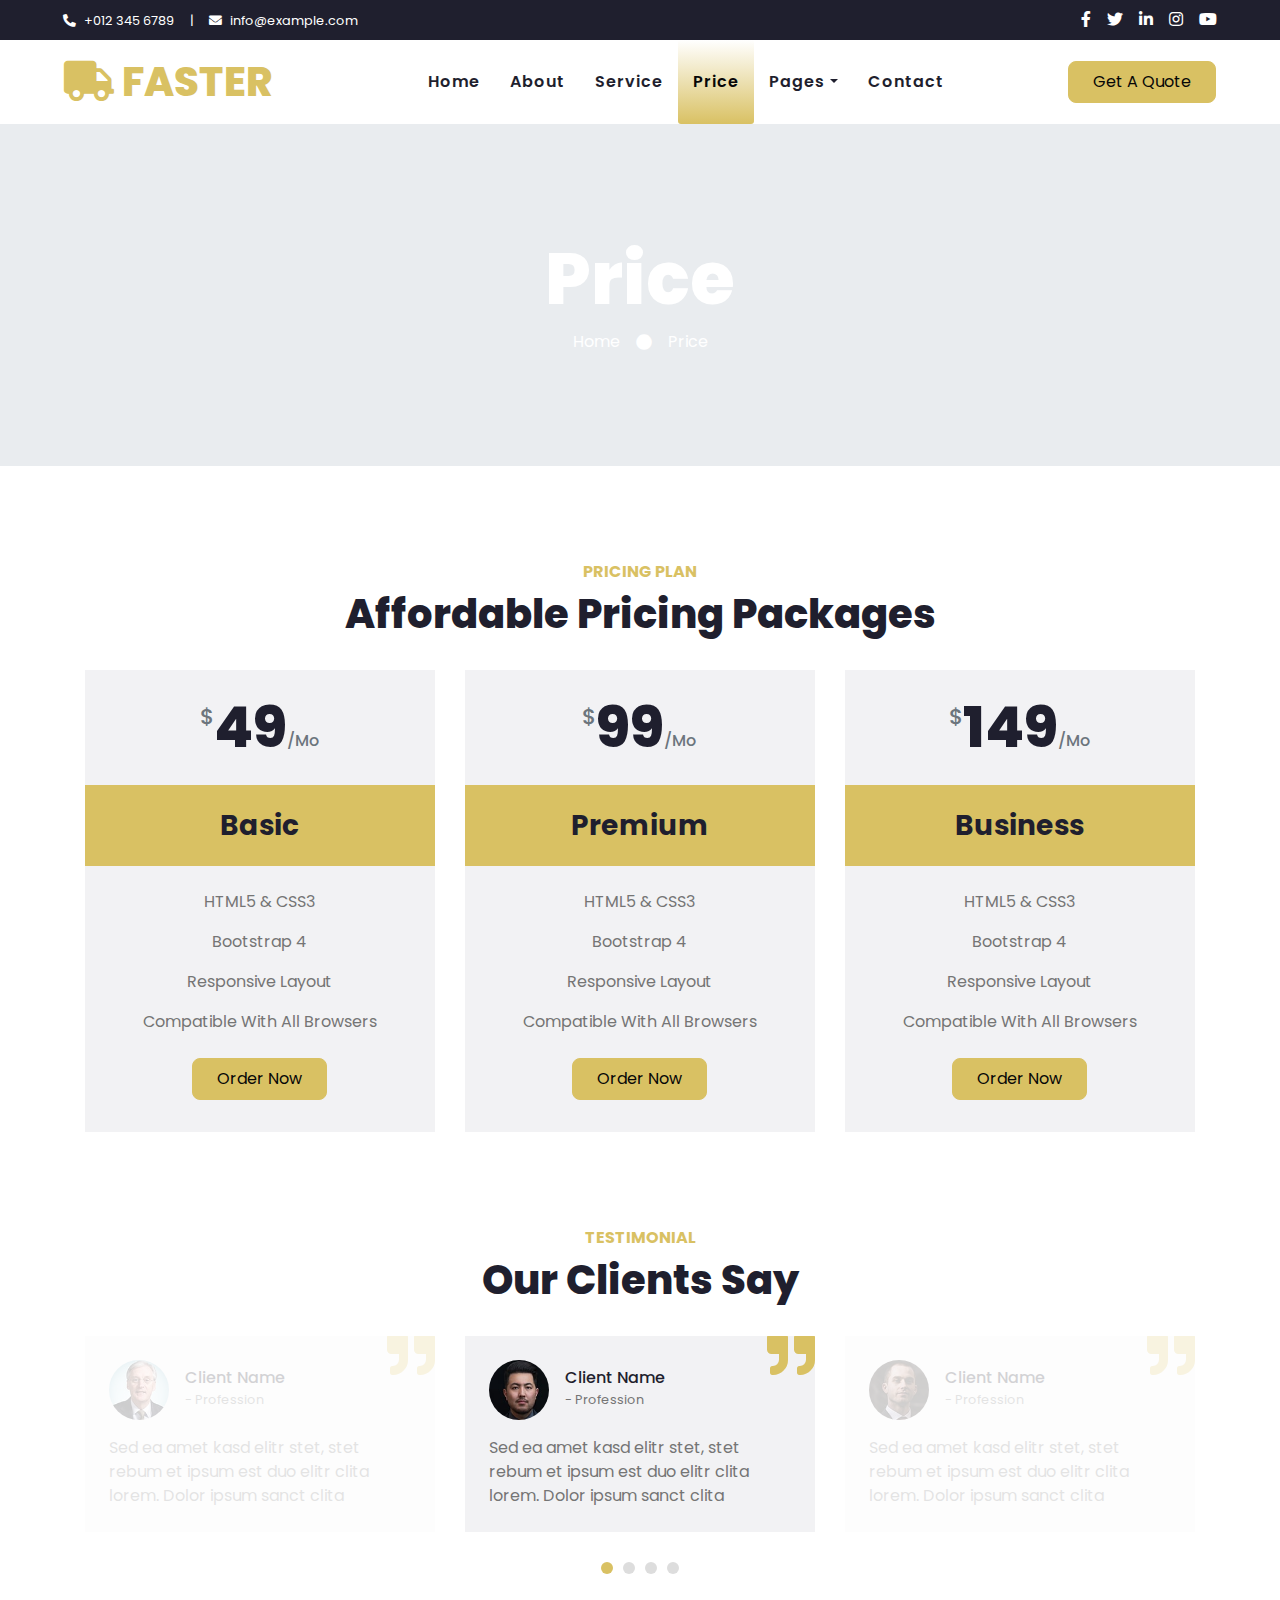
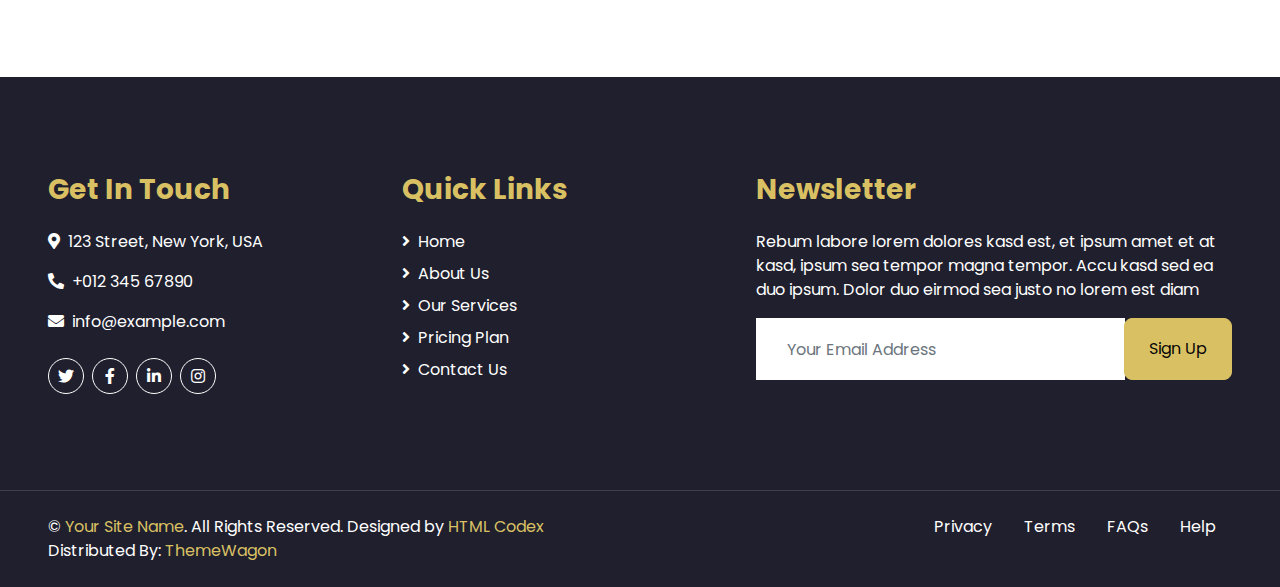
<file: price.html>
<!DOCTYPE html>
<html lang="en">

<head>
    <meta charset="utf-8">
    <title>FASTER - Logistics Company Website Template</title>
    <meta content="width=device-width, initial-scale=1.0" name="viewport">
    <meta content="Free HTML Templates" name="keywords">
    <meta content="Free HTML Templates" name="description">

    <!-- Favicon -->
    <link href="img/favicon.ico" rel="icon">

    <!-- Google Web Fonts -->
    <link rel="preconnect" href="https://fonts.gstatic.com">
    <link href="https://fonts.googleapis.com/css2?family=Poppins:wght@100;200;300;400;500;600;700;800;900&display=swap" rel="stylesheet">

    <!-- Font Awesome -->
    <link href="https://cdnjs.cloudflare.com/ajax/libs/font-awesome/5.10.0/css/all.min.css" rel="stylesheet">

    <!-- Libraries Stylesheet -->
    <link href="lib/owlcarousel/assets/owl.carousel.min.css" rel="stylesheet">

    <!-- Customized Bootstrap Stylesheet -->
    <link href="css/style.css" rel="stylesheet">
</head>

<body>
    <!-- Topbar Start -->
    <div class="container-fluid bg-dark">
        <div class="row py-2 px-lg-5">
            <div class="col-lg-6 text-center text-lg-left mb-2 mb-lg-0">
                <div class="d-inline-flex align-items-center text-white">
                    <small><i class="fa fa-phone-alt mr-2"></i>+012 345 6789</small>
                    <small class="px-3">|</small>
                    <small><i class="fa fa-envelope mr-2"></i>info@example.com</small>
                </div>
            </div>
            <div class="col-lg-6 text-center text-lg-right">
                <div class="d-inline-flex align-items-center">
                    <a class="text-white px-2" href="">
                        <i class="fab fa-facebook-f"></i>
                    </a>
                    <a class="text-white px-2" href="">
                        <i class="fab fa-twitter"></i>
                    </a>
                    <a class="text-white px-2" href="">
                        <i class="fab fa-linkedin-in"></i>
                    </a>
                    <a class="text-white px-2" href="">
                        <i class="fab fa-instagram"></i>
                    </a>
                    <a class="text-white pl-2" href="">
                        <i class="fab fa-youtube"></i>
                    </a>
                </div>
            </div>
        </div>
    </div>
    <!-- Topbar End -->


    <!-- Navbar Start -->
    <div class="container-fluid p-0">
        <nav class="navbar navbar-expand-lg bg-light navbar-light py-3 py-lg-0 px-lg-5">
            <a href="index.html" class="navbar-brand ml-lg-3">
                <h1 class="m-0 display-5 text-uppercase text-primary"><i class="fa fa-truck mr-2"></i>Faster</h1>
            </a>
            <button type="button" class="navbar-toggler" data-toggle="collapse" data-target="#navbarCollapse">
                <span class="navbar-toggler-icon"></span>
            </button>
            <div class="collapse navbar-collapse justify-content-between px-lg-3" id="navbarCollapse">
                <div class="navbar-nav m-auto py-0">
                    <a href="index.html" class="nav-item nav-link">Home</a>
                    <a href="about.html" class="nav-item nav-link">About</a>
                    <a href="service.html" class="nav-item nav-link">Service</a>
                    <a href="price.html" class="nav-item nav-link active">Price</a>
                    <div class="nav-item dropdown">
                        <a href="#" class="nav-link dropdown-toggle" data-toggle="dropdown">Pages</a>
                        <div class="dropdown-menu rounded-0 m-0">
                            <a href="blog.html" class="dropdown-item">Blog Grid</a>
                            <a href="single.html" class="dropdown-item">Blog Detail</a>
                        </div>
                    </div>
                    <a href="contact.html" class="nav-item nav-link">Contact</a>
                </div>
                <a href="" class="btn btn-primary py-2 px-4 d-none d-lg-block">Get A Quote</a>
            </div>
        </nav>
    </div>
    <!-- Navbar End -->


    <!-- Header Start -->
    <div class="jumbotron jumbotron-fluid mb-5">
        <div class="container text-center py-5">
            <h1 class="text-white display-3">Price</h1>
            <div class="d-inline-flex align-items-center text-white">
                <p class="m-0"><a class="text-white" href="">Home</a></p>
                <i class="fa fa-circle px-3"></i>
                <p class="m-0">Price</p>
            </div>
        </div>
    </div>
    <!-- Header End -->


    <!-- Pricing Plan Start -->
    <div class="container-fluid pt-5">
        <div class="container">
            <div class="text-center pb-2">
                <h6 class="text-primary text-uppercase font-weight-bold">Pricing Plan</h6>
                <h1 class="mb-4">Affordable Pricing Packages</h1>
            </div>
            <div class="row">
                <div class="col-md-4 mb-5">
                    <div class="bg-secondary">
                        <div class="text-center p-4">
                            <h1 class="display-4 mb-0">
                                <small class="align-top text-muted font-weight-medium" style="font-size: 22px; line-height: 45px;">$</small>49<small class="align-bottom text-muted font-weight-medium" style="font-size: 16px; line-height: 40px;">/Mo</small>
                            </h1>
                        </div>
                        <div class="bg-primary text-center p-4">
                            <h3 class="m-0">Basic</h3>
                        </div>
                        <div class="d-flex flex-column align-items-center py-4">
                            <p>HTML5 & CSS3</p>
                            <p>Bootstrap 4</p>
                            <p>Responsive Layout</p>
                            <p>Compatible With All Browsers</p>
                            <a href="" class="btn btn-primary py-2 px-4 my-2">Order Now</a>
                        </div>
                    </div>
                </div>
                <div class="col-md-4 mb-5">
                    <div class="bg-secondary">
                        <div class="text-center p-4">
                            <h1 class="display-4 mb-0">
                                <small class="align-top text-muted font-weight-medium" style="font-size: 22px; line-height: 45px;">$</small>99<small class="align-bottom text-muted font-weight-medium" style="font-size: 16px; line-height: 40px;">/Mo</small>
                            </h1>
                        </div>
                        <div class="bg-primary text-center p-4">
                            <h3 class="m-0">Premium</h3>
                        </div>
                        <div class="d-flex flex-column align-items-center py-4">
                            <p>HTML5 & CSS3</p>
                            <p>Bootstrap 4</p>
                            <p>Responsive Layout</p>
                            <p>Compatible With All Browsers</p>
                            <a href="" class="btn btn-primary py-2 px-4 my-2">Order Now</a>
                        </div>
                    </div>
                </div>
                <div class="col-md-4 mb-5">
                    <div class="bg-secondary">
                        <div class="text-center p-4">
                            <h1 class="display-4 mb-0">
                                <small class="align-top text-muted font-weight-medium" style="font-size: 22px; line-height: 45px;">$</small>149<small class="align-bottom text-muted font-weight-medium" style="font-size: 16px; line-height: 40px;">/Mo</small>
                            </h1>
                        </div>
                        <div class="bg-primary text-center p-4">
                            <h3 class="m-0">Business</h3>
                        </div>
                        <div class="d-flex flex-column align-items-center py-4">
                            <p>HTML5 & CSS3</p>
                            <p>Bootstrap 4</p>
                            <p>Responsive Layout</p>
                            <p>Compatible With All Browsers</p>
                            <a href="" class="btn btn-primary py-2 px-4 my-2">Order Now</a>
                        </div>
                    </div>
                </div>
            </div>
        </div>
    </div>
    <!-- Pricing Plan End -->


    <!-- Testimonial Start -->
    <div class="container-fluid py-5">
        <div class="container">
            <div class="text-center pb-2">
                <h6 class="text-primary text-uppercase font-weight-bold">Testimonial</h6>
                <h1 class="mb-4">Our Clients Say</h1>
            </div>
            <div class="owl-carousel testimonial-carousel">
                <div class="position-relative bg-secondary p-4">
                    <i class="fa fa-3x fa-quote-right text-primary position-absolute" style="top: -6px; right: 0;"></i>
                    <div class="d-flex align-items-center mb-3">
                        <img class="img-fluid rounded-circle" src="img/testimonial-1.jpg" style="width: 60px; height: 60px;" alt="">
                        <div class="ml-3">
                            <h6 class="font-weight-semi-bold m-0">Client Name</h6>
                            <small>- Profession</small>
                        </div>
                    </div>
                    <p class="m-0">Sed ea amet kasd elitr stet, stet rebum et ipsum est duo elitr clita lorem. Dolor ipsum sanct clita</p>
                </div>
                <div class="position-relative bg-secondary p-4">
                    <i class="fa fa-3x fa-quote-right text-primary position-absolute" style="top: -6px; right: 0;"></i>
                    <div class="d-flex align-items-center mb-3">
                        <img class="img-fluid rounded-circle" src="img/testimonial-2.jpg" style="width: 60px; height: 60px;" alt="">
                        <div class="ml-3">
                            <h6 class="font-weight-semi-bold m-0">Client Name</h6>
                            <small>- Profession</small>
                        </div>
                    </div>
                    <p class="m-0">Sed ea amet kasd elitr stet, stet rebum et ipsum est duo elitr clita lorem. Dolor ipsum sanct clita</p>
                </div>
                <div class="position-relative bg-secondary p-4">
                    <i class="fa fa-3x fa-quote-right text-primary position-absolute" style="top: -6px; right: 0;"></i>
                    <div class="d-flex align-items-center mb-3">
                        <img class="img-fluid rounded-circle" src="img/testimonial-3.jpg" style="width: 60px; height: 60px;" alt="">
                        <div class="ml-3">
                            <h6 class="font-weight-semi-bold m-0">Client Name</h6>
                            <small>- Profession</small>
                        </div>
                    </div>
                    <p class="m-0">Sed ea amet kasd elitr stet, stet rebum et ipsum est duo elitr clita lorem. Dolor ipsum sanct clita</p>
                </div>
                <div class="position-relative bg-secondary p-4">
                    <i class="fa fa-3x fa-quote-right text-primary position-absolute" style="top: -6px; right: 0;"></i>
                    <div class="d-flex align-items-center mb-3">
                        <img class="img-fluid rounded-circle" src="img/testimonial-4.jpg" style="width: 60px; height: 60px;" alt="">
                        <div class="ml-3">
                            <h6 class="font-weight-semi-bold m-0">Client Name</h6>
                            <small>- Profession</small>
                        </div>
                    </div>
                    <p class="m-0">Sed ea amet kasd elitr stet, stet rebum et ipsum est duo elitr clita lorem. Dolor ipsum sanct clita</p>
                </div>
            </div>
        </div>
    </div>
    <!-- Testimonial End -->


    <!-- Footer Start -->
    <div class="container-fluid bg-dark text-white mt-5 py-5 px-sm-3 px-md-5">
        <div class="row pt-5">
            <div class="col-lg-7 col-md-6">
                <div class="row">
                    <div class="col-md-6 mb-5">
                        <h3 class="text-primary mb-4">Get In Touch</h3>
                        <p><i class="fa fa-map-marker-alt mr-2"></i>123 Street, New York, USA</p>
                        <p><i class="fa fa-phone-alt mr-2"></i>+012 345 67890</p>
                        <p><i class="fa fa-envelope mr-2"></i>info@example.com</p>
                        <div class="d-flex justify-content-start mt-4">
                            <a class="btn btn-outline-light btn-social mr-2" href="#"><i class="fab fa-twitter"></i></a>
                            <a class="btn btn-outline-light btn-social mr-2" href="#"><i class="fab fa-facebook-f"></i></a>
                            <a class="btn btn-outline-light btn-social mr-2" href="#"><i class="fab fa-linkedin-in"></i></a>
                            <a class="btn btn-outline-light btn-social" href="#"><i class="fab fa-instagram"></i></a>
                        </div>
                    </div>
                    <div class="col-md-6 mb-5">
                        <h3 class="text-primary mb-4">Quick Links</h3>
                        <div class="d-flex flex-column justify-content-start">
                            <a class="text-white mb-2" href="#"><i class="fa fa-angle-right mr-2"></i>Home</a>
                            <a class="text-white mb-2" href="#"><i class="fa fa-angle-right mr-2"></i>About Us</a>
                            <a class="text-white mb-2" href="#"><i class="fa fa-angle-right mr-2"></i>Our Services</a>
                            <a class="text-white mb-2" href="#"><i class="fa fa-angle-right mr-2"></i>Pricing Plan</a>
                            <a class="text-white" href="#"><i class="fa fa-angle-right mr-2"></i>Contact Us</a>
                        </div>
                    </div>
                </div>
            </div>
            <div class="col-lg-5 col-md-6 mb-5">
                <h3 class="text-primary mb-4">Newsletter</h3>
                <p>Rebum labore lorem dolores kasd est, et ipsum amet et at kasd, ipsum sea tempor magna tempor. Accu kasd sed ea duo ipsum. Dolor duo eirmod sea justo no lorem est diam</p>
                <div class="w-100">
                    <div class="input-group">
                        <input type="text" class="form-control border-light" style="padding: 30px;" placeholder="Your Email Address">
                        <div class="input-group-append">
                            <button class="btn btn-primary px-4">Sign Up</button>
                        </div>
                    </div>
                </div>
            </div>
        </div>
    </div>
    <div class="container-fluid bg-dark text-white border-top py-4 px-sm-3 px-md-5" style="border-color: #3E3E4E !important;">
        <div class="row">
            <div class="col-lg-6 text-center text-md-left mb-3 mb-md-0">
                <p class="m-0 text-white">&copy; <a href="#">Your Site Name</a>. All Rights Reserved. 
				
				<!--/*** This template is free as long as you keep the footer author’s credit link/attribution link/backlink. If you'd like to use the template without the footer author’s credit link/attribution link/backlink, you can purchase the Credit Removal License from "https://htmlcodex.com/credit-removal". Thank you for your support. ***/-->
				Designed by <a href="https://htmlcodex.com">HTML Codex</a>
                <br>Distributed By: <a href="https://themewagon.com" target="_blank">ThemeWagon</a>
                </p>
            </div>
            <div class="col-lg-6 text-center text-md-right">
                <ul class="nav d-inline-flex">
                    <li class="nav-item">
                        <a class="nav-link text-white py-0" href="#">Privacy</a>
                    </li>
                    <li class="nav-item">
                        <a class="nav-link text-white py-0" href="#">Terms</a>
                    </li>
                    <li class="nav-item">
                        <a class="nav-link text-white py-0" href="#">FAQs</a>
                    </li>
                    <li class="nav-item">
                        <a class="nav-link text-white py-0" href="#">Help</a>
                    </li>
                </ul>
            </div>
        </div>
    </div>
    <!-- Footer End -->


    <!-- Back to Top -->
    <a href="#" class="btn btn-lg btn-primary back-to-top"><i class="fa fa-angle-double-up"></i></a>


    <!-- JavaScript Libraries -->
    <script src="https://code.jquery.com/jquery-3.4.1.min.js"></script>
    <script src="https://stackpath.bootstrapcdn.com/bootstrap/4.4.1/js/bootstrap.bundle.min.js"></script>
    <script src="lib/easing/easing.min.js"></script>
    <script src="lib/waypoints/waypoints.min.js"></script>
    <script src="lib/counterup/counterup.min.js"></script>
    <script src="lib/owlcarousel/owl.carousel.min.js"></script>

    <!-- Contact Javascript File -->
    <script src="mail/jqBootstrapValidation.min.js"></script>
    <script src="mail/contact.js"></script>

    <!-- Template Javascript -->
    <script src="js/main.js"></script>
</body>

</html>
</file>
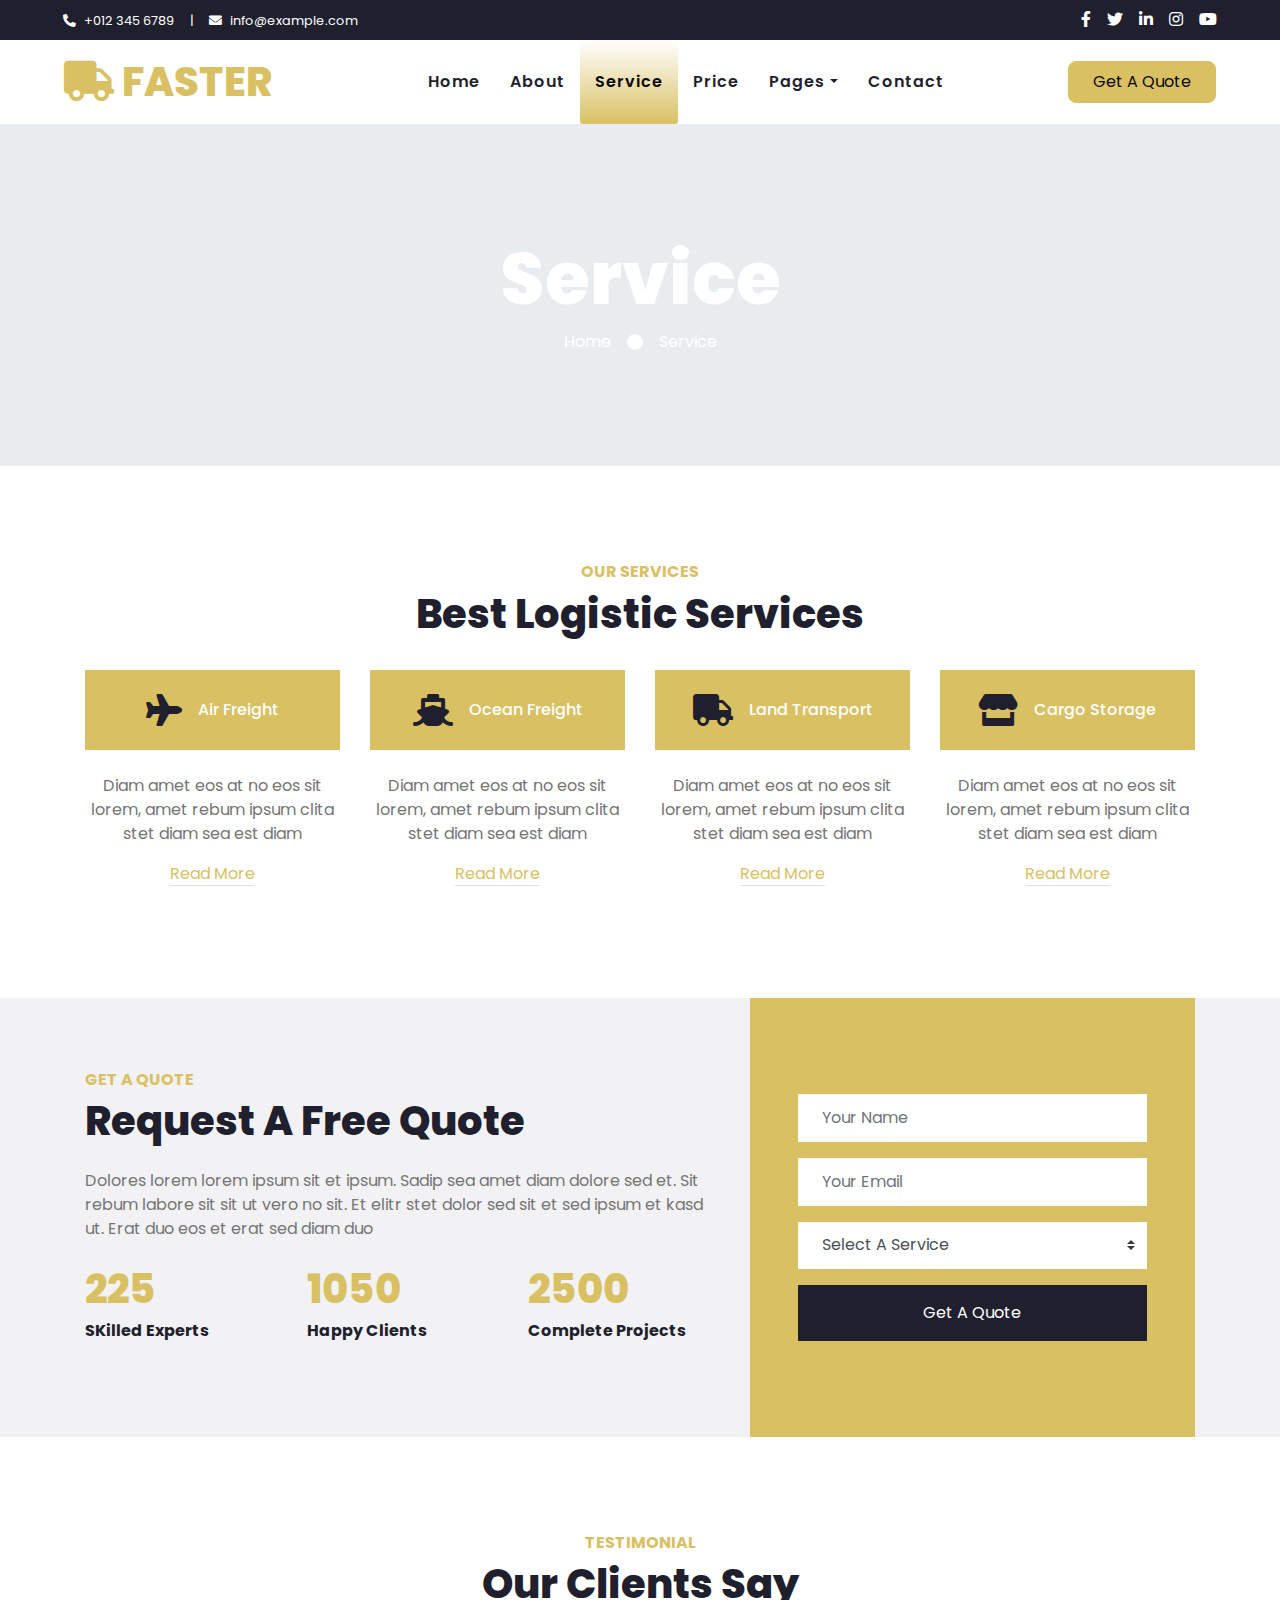
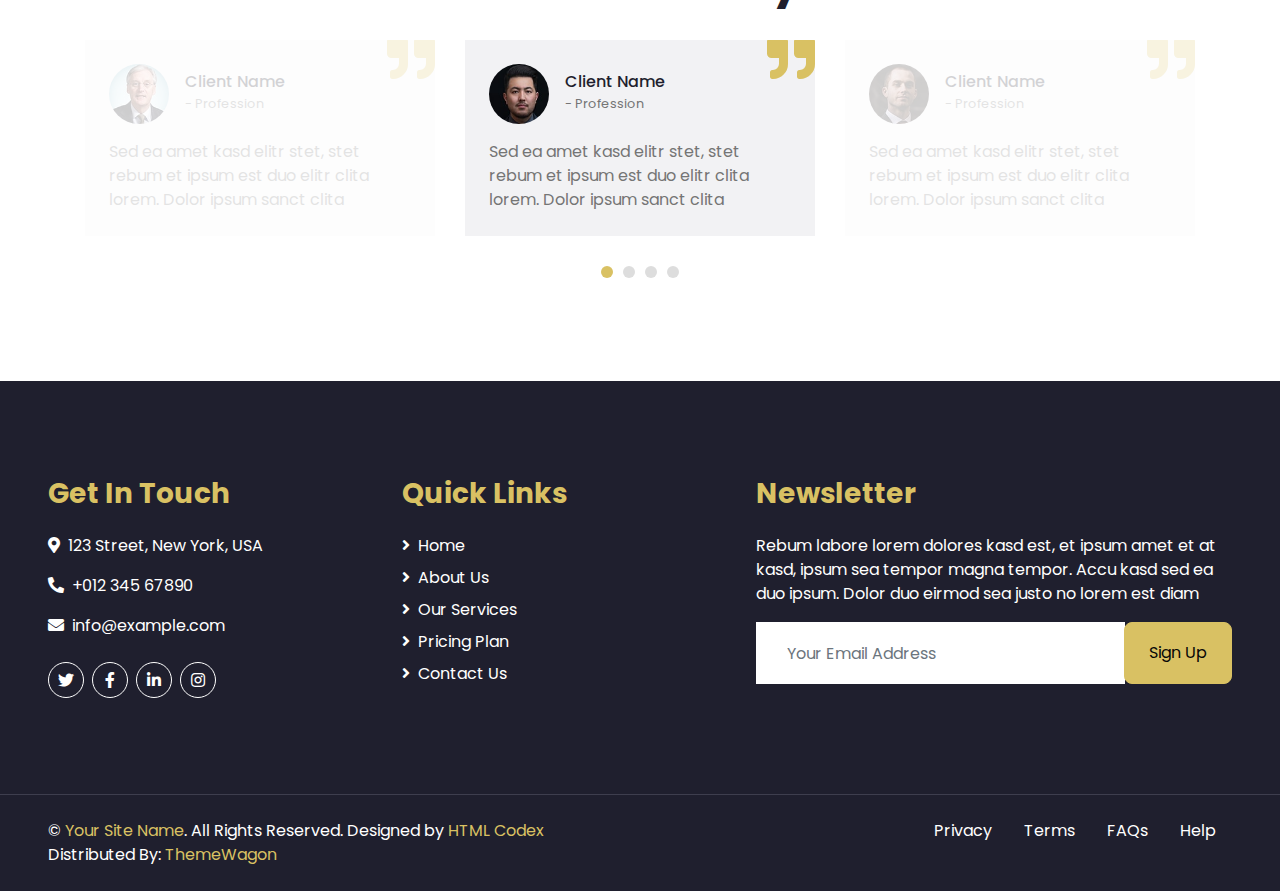
<file: service.html>
<!DOCTYPE html>
<html lang="en">

<head>
    <meta charset="utf-8">
    <title>FASTER - Logistics Company Website Template</title>
    <meta content="width=device-width, initial-scale=1.0" name="viewport">
    <meta content="Free HTML Templates" name="keywords">
    <meta content="Free HTML Templates" name="description">

    <!-- Favicon -->
    <link href="img/favicon.ico" rel="icon">

    <!-- Google Web Fonts -->
    <link rel="preconnect" href="https://fonts.gstatic.com">
    <link href="https://fonts.googleapis.com/css2?family=Poppins:wght@100;200;300;400;500;600;700;800;900&display=swap" rel="stylesheet">

    <!-- Font Awesome -->
    <link href="https://cdnjs.cloudflare.com/ajax/libs/font-awesome/5.10.0/css/all.min.css" rel="stylesheet">

    <!-- Libraries Stylesheet -->
    <link href="lib/owlcarousel/assets/owl.carousel.min.css" rel="stylesheet">

    <!-- Customized Bootstrap Stylesheet -->
    <link href="css/style.css" rel="stylesheet">
</head>

<body>
    <!-- Topbar Start -->
    <div class="container-fluid bg-dark">
        <div class="row py-2 px-lg-5">
            <div class="col-lg-6 text-center text-lg-left mb-2 mb-lg-0">
                <div class="d-inline-flex align-items-center text-white">
                    <small><i class="fa fa-phone-alt mr-2"></i>+012 345 6789</small>
                    <small class="px-3">|</small>
                    <small><i class="fa fa-envelope mr-2"></i>info@example.com</small>
                </div>
            </div>
            <div class="col-lg-6 text-center text-lg-right">
                <div class="d-inline-flex align-items-center">
                    <a class="text-white px-2" href="">
                        <i class="fab fa-facebook-f"></i>
                    </a>
                    <a class="text-white px-2" href="">
                        <i class="fab fa-twitter"></i>
                    </a>
                    <a class="text-white px-2" href="">
                        <i class="fab fa-linkedin-in"></i>
                    </a>
                    <a class="text-white px-2" href="">
                        <i class="fab fa-instagram"></i>
                    </a>
                    <a class="text-white pl-2" href="">
                        <i class="fab fa-youtube"></i>
                    </a>
                </div>
            </div>
        </div>
    </div>
    <!-- Topbar End -->


    <!-- Navbar Start -->
    <div class="container-fluid p-0">
        <nav class="navbar navbar-expand-lg bg-light navbar-light py-3 py-lg-0 px-lg-5">
            <a href="index.html" class="navbar-brand ml-lg-3">
                <h1 class="m-0 display-5 text-uppercase text-primary"><i class="fa fa-truck mr-2"></i>Faster</h1>
            </a>
            <button type="button" class="navbar-toggler" data-toggle="collapse" data-target="#navbarCollapse">
                <span class="navbar-toggler-icon"></span>
            </button>
            <div class="collapse navbar-collapse justify-content-between px-lg-3" id="navbarCollapse">
                <div class="navbar-nav m-auto py-0">
                    <a href="index.html" class="nav-item nav-link">Home</a>
                    <a href="about.html" class="nav-item nav-link">About</a>
                    <a href="service.html" class="nav-item nav-link active">Service</a>
                    <a href="price.html" class="nav-item nav-link">Price</a>
                    <div class="nav-item dropdown">
                        <a href="#" class="nav-link dropdown-toggle" data-toggle="dropdown">Pages</a>
                        <div class="dropdown-menu rounded-0 m-0">
                            <a href="blog.html" class="dropdown-item">Blog Grid</a>
                            <a href="single.html" class="dropdown-item">Blog Detail</a>
                        </div>
                    </div>
                    <a href="contact.html" class="nav-item nav-link">Contact</a>
                </div>
                <a href="" class="btn btn-primary py-2 px-4 d-none d-lg-block">Get A Quote</a>
            </div>
        </nav>
    </div>
    <!-- Navbar End -->


    <!-- Header Start -->
    <div class="jumbotron jumbotron-fluid mb-5">
        <div class="container text-center py-5">
            <h1 class="text-white display-3">Service</h1>
            <div class="d-inline-flex align-items-center text-white">
                <p class="m-0"><a class="text-white" href="">Home</a></p>
                <i class="fa fa-circle px-3"></i>
                <p class="m-0">Service</p>
            </div>
        </div>
    </div>
    <!-- Header End -->


    <!-- Services Start -->
    <div class="container-fluid pt-5">
        <div class="container">
            <div class="text-center pb-2">
                <h6 class="text-primary text-uppercase font-weight-bold">Our Services</h6>
                <h1 class="mb-4">Best Logistic Services</h1>
            </div>
            <div class="row pb-3">
                <div class="col-lg-3 col-md-6 text-center mb-5">
                    <div class="d-flex align-items-center justify-content-center bg-primary mb-4 p-4">
                        <i class="fa fa-2x fa-plane text-dark pr-3"></i>
                        <h6 class="text-white font-weight-medium m-0">Air Freight</h6>
                    </div>
                    <p>Diam amet eos at no eos sit lorem, amet rebum ipsum clita stet diam sea est diam</p>
                    <a class="border-bottom text-decoration-none" href="">Read More</a>
                </div>
                <div class="col-lg-3 col-md-6 text-center mb-5">
                    <div class="d-flex align-items-center justify-content-center bg-primary mb-4 p-4">
                        <i class="fa fa-2x fa-ship text-dark pr-3"></i>
                        <h6 class="text-white font-weight-medium m-0">Ocean Freight</h6>
                    </div>
                    <p>Diam amet eos at no eos sit lorem, amet rebum ipsum clita stet diam sea est diam</p>
                    <a class="border-bottom text-decoration-none" href="">Read More</a>
                </div>
                <div class="col-lg-3 col-md-6 text-center mb-5">
                    <div class="d-flex align-items-center justify-content-center bg-primary mb-4 p-4">
                        <i class="fa fa-2x fa-truck text-dark pr-3"></i>
                        <h6 class="text-white font-weight-medium m-0">Land Transport</h6>
                    </div>
                    <p>Diam amet eos at no eos sit lorem, amet rebum ipsum clita stet diam sea est diam</p>
                    <a class="border-bottom text-decoration-none" href="">Read More</a>
                </div>
                <div class="col-lg-3 col-md-6 text-center mb-5">
                    <div class="d-flex align-items-center justify-content-center bg-primary mb-4 p-4">
                        <i class="fa fa-2x fa-store text-dark pr-3"></i>
                        <h6 class="text-white font-weight-medium m-0">Cargo Storage</h6>
                    </div>
                    <p>Diam amet eos at no eos sit lorem, amet rebum ipsum clita stet diam sea est diam</p>
                    <a class="border-bottom text-decoration-none" href="">Read More</a>
                </div>
            </div>
        </div>
    </div>
    <!-- Services End -->


    <!--  Quote Request Start -->
    <div class="container-fluid bg-secondary my-5">
        <div class="container">
            <div class="row align-items-center">
                <div class="col-lg-7 py-5 py-lg-0">
                    <h6 class="text-primary text-uppercase font-weight-bold">Get A Quote</h6>
                    <h1 class="mb-4">Request A Free Quote</h1>
                    <p class="mb-4">Dolores lorem lorem ipsum sit et ipsum. Sadip sea amet diam dolore sed et. Sit rebum labore sit sit ut vero no sit. Et elitr stet dolor sed sit et sed ipsum et kasd ut. Erat duo eos et erat sed diam duo</p>
                    <div class="row">
                        <div class="col-sm-4">
                            <h1 class="text-primary mb-2" data-toggle="counter-up">225</h1>
                            <h6 class="font-weight-bold mb-4">SKilled Experts</h6>
                        </div>
                        <div class="col-sm-4">
                            <h1 class="text-primary mb-2" data-toggle="counter-up">1050</h1>
                            <h6 class="font-weight-bold mb-4">Happy Clients</h6>
                        </div>
                        <div class="col-sm-4">
                            <h1 class="text-primary mb-2" data-toggle="counter-up">2500</h1>
                            <h6 class="font-weight-bold mb-4">Complete Projects</h6>
                        </div>
                    </div>
                </div>
                <div class="col-lg-5">
                    <div class="bg-primary py-5 px-4 px-sm-5">
                        <form class="py-5">
                            <div class="form-group">
                                <input type="text" class="form-control border-0 p-4" placeholder="Your Name" required="required" />
                            </div>
                            <div class="form-group">
                                <input type="email" class="form-control border-0 p-4" placeholder="Your Email" required="required" />
                            </div>
                            <div class="form-group">
                                <select class="custom-select border-0 px-4" style="height: 47px;">
                                    <option selected>Select A Service</option>
                                    <option value="1">Service 1</option>
                                    <option value="2">Service 1</option>
                                    <option value="3">Service 1</option>
                                </select>
                            </div>
                            <div>
                                <button class="btn btn-dark btn-block border-0 py-3" type="submit">Get A Quote</button>
                            </div>
                        </form>
                    </div>
                </div>
            </div>
        </div>
    </div>
    <!-- Quote Request Start -->


    <!-- Testimonial Start -->
    <div class="container-fluid py-5">
        <div class="container">
            <div class="text-center pb-2">
                <h6 class="text-primary text-uppercase font-weight-bold">Testimonial</h6>
                <h1 class="mb-4">Our Clients Say</h1>
            </div>
            <div class="owl-carousel testimonial-carousel">
                <div class="position-relative bg-secondary p-4">
                    <i class="fa fa-3x fa-quote-right text-primary position-absolute" style="top: -6px; right: 0;"></i>
                    <div class="d-flex align-items-center mb-3">
                        <img class="img-fluid rounded-circle" src="img/testimonial-1.jpg" style="width: 60px; height: 60px;" alt="">
                        <div class="ml-3">
                            <h6 class="font-weight-semi-bold m-0">Client Name</h6>
                            <small>- Profession</small>
                        </div>
                    </div>
                    <p class="m-0">Sed ea amet kasd elitr stet, stet rebum et ipsum est duo elitr clita lorem. Dolor ipsum sanct clita</p>
                </div>
                <div class="position-relative bg-secondary p-4">
                    <i class="fa fa-3x fa-quote-right text-primary position-absolute" style="top: -6px; right: 0;"></i>
                    <div class="d-flex align-items-center mb-3">
                        <img class="img-fluid rounded-circle" src="img/testimonial-2.jpg" style="width: 60px; height: 60px;" alt="">
                        <div class="ml-3">
                            <h6 class="font-weight-semi-bold m-0">Client Name</h6>
                            <small>- Profession</small>
                        </div>
                    </div>
                    <p class="m-0">Sed ea amet kasd elitr stet, stet rebum et ipsum est duo elitr clita lorem. Dolor ipsum sanct clita</p>
                </div>
                <div class="position-relative bg-secondary p-4">
                    <i class="fa fa-3x fa-quote-right text-primary position-absolute" style="top: -6px; right: 0;"></i>
                    <div class="d-flex align-items-center mb-3">
                        <img class="img-fluid rounded-circle" src="img/testimonial-3.jpg" style="width: 60px; height: 60px;" alt="">
                        <div class="ml-3">
                            <h6 class="font-weight-semi-bold m-0">Client Name</h6>
                            <small>- Profession</small>
                        </div>
                    </div>
                    <p class="m-0">Sed ea amet kasd elitr stet, stet rebum et ipsum est duo elitr clita lorem. Dolor ipsum sanct clita</p>
                </div>
                <div class="position-relative bg-secondary p-4">
                    <i class="fa fa-3x fa-quote-right text-primary position-absolute" style="top: -6px; right: 0;"></i>
                    <div class="d-flex align-items-center mb-3">
                        <img class="img-fluid rounded-circle" src="img/testimonial-4.jpg" style="width: 60px; height: 60px;" alt="">
                        <div class="ml-3">
                            <h6 class="font-weight-semi-bold m-0">Client Name</h6>
                            <small>- Profession</small>
                        </div>
                    </div>
                    <p class="m-0">Sed ea amet kasd elitr stet, stet rebum et ipsum est duo elitr clita lorem. Dolor ipsum sanct clita</p>
                </div>
            </div>
        </div>
    </div>
    <!-- Testimonial End -->


    <!-- Footer Start -->
    <div class="container-fluid bg-dark text-white mt-5 py-5 px-sm-3 px-md-5">
        <div class="row pt-5">
            <div class="col-lg-7 col-md-6">
                <div class="row">
                    <div class="col-md-6 mb-5">
                        <h3 class="text-primary mb-4">Get In Touch</h3>
                        <p><i class="fa fa-map-marker-alt mr-2"></i>123 Street, New York, USA</p>
                        <p><i class="fa fa-phone-alt mr-2"></i>+012 345 67890</p>
                        <p><i class="fa fa-envelope mr-2"></i>info@example.com</p>
                        <div class="d-flex justify-content-start mt-4">
                            <a class="btn btn-outline-light btn-social mr-2" href="#"><i class="fab fa-twitter"></i></a>
                            <a class="btn btn-outline-light btn-social mr-2" href="#"><i class="fab fa-facebook-f"></i></a>
                            <a class="btn btn-outline-light btn-social mr-2" href="#"><i class="fab fa-linkedin-in"></i></a>
                            <a class="btn btn-outline-light btn-social" href="#"><i class="fab fa-instagram"></i></a>
                        </div>
                    </div>
                    <div class="col-md-6 mb-5">
                        <h3 class="text-primary mb-4">Quick Links</h3>
                        <div class="d-flex flex-column justify-content-start">
                            <a class="text-white mb-2" href="#"><i class="fa fa-angle-right mr-2"></i>Home</a>
                            <a class="text-white mb-2" href="#"><i class="fa fa-angle-right mr-2"></i>About Us</a>
                            <a class="text-white mb-2" href="#"><i class="fa fa-angle-right mr-2"></i>Our Services</a>
                            <a class="text-white mb-2" href="#"><i class="fa fa-angle-right mr-2"></i>Pricing Plan</a>
                            <a class="text-white" href="#"><i class="fa fa-angle-right mr-2"></i>Contact Us</a>
                        </div>
                    </div>
                </div>
            </div>
            <div class="col-lg-5 col-md-6 mb-5">
                <h3 class="text-primary mb-4">Newsletter</h3>
                <p>Rebum labore lorem dolores kasd est, et ipsum amet et at kasd, ipsum sea tempor magna tempor. Accu kasd sed ea duo ipsum. Dolor duo eirmod sea justo no lorem est diam</p>
                <div class="w-100">
                    <div class="input-group">
                        <input type="text" class="form-control border-light" style="padding: 30px;" placeholder="Your Email Address">
                        <div class="input-group-append">
                            <button class="btn btn-primary px-4">Sign Up</button>
                        </div>
                    </div>
                </div>
            </div>
        </div>
    </div>
    <div class="container-fluid bg-dark text-white border-top py-4 px-sm-3 px-md-5" style="border-color: #3E3E4E !important;">
        <div class="row">
            <div class="col-lg-6 text-center text-md-left mb-3 mb-md-0">
                <p class="m-0 text-white">&copy; <a href="#">Your Site Name</a>. All Rights Reserved. 
				
				<!--/*** This template is free as long as you keep the footer author’s credit link/attribution link/backlink. If you'd like to use the template without the footer author’s credit link/attribution link/backlink, you can purchase the Credit Removal License from "https://htmlcodex.com/credit-removal". Thank you for your support. ***/-->
				Designed by <a href="https://htmlcodex.com">HTML Codex</a>
                <br>Distributed By: <a href="https://themewagon.com" target="_blank">ThemeWagon</a>
                </p>
            </div>
            <div class="col-lg-6 text-center text-md-right">
                <ul class="nav d-inline-flex">
                    <li class="nav-item">
                        <a class="nav-link text-white py-0" href="#">Privacy</a>
                    </li>
                    <li class="nav-item">
                        <a class="nav-link text-white py-0" href="#">Terms</a>
                    </li>
                    <li class="nav-item">
                        <a class="nav-link text-white py-0" href="#">FAQs</a>
                    </li>
                    <li class="nav-item">
                        <a class="nav-link text-white py-0" href="#">Help</a>
                    </li>
                </ul>
            </div>
        </div>
    </div>
    <!-- Footer End -->


    <!-- Back to Top -->
    <a href="#" class="btn btn-lg btn-primary back-to-top"><i class="fa fa-angle-double-up"></i></a>


    <!-- JavaScript Libraries -->
    <script src="https://code.jquery.com/jquery-3.4.1.min.js"></script>
    <script src="https://stackpath.bootstrapcdn.com/bootstrap/4.4.1/js/bootstrap.bundle.min.js"></script>
    <script src="lib/easing/easing.min.js"></script>
    <script src="lib/waypoints/waypoints.min.js"></script>
    <script src="lib/counterup/counterup.min.js"></script>
    <script src="lib/owlcarousel/owl.carousel.min.js"></script>

    <!-- Contact Javascript File -->
    <script src="mail/jqBootstrapValidation.min.js"></script>
    <script src="mail/contact.js"></script>

    <!-- Template Javascript -->
    <script src="js/main.js"></script>
</body>

</html>
</file>
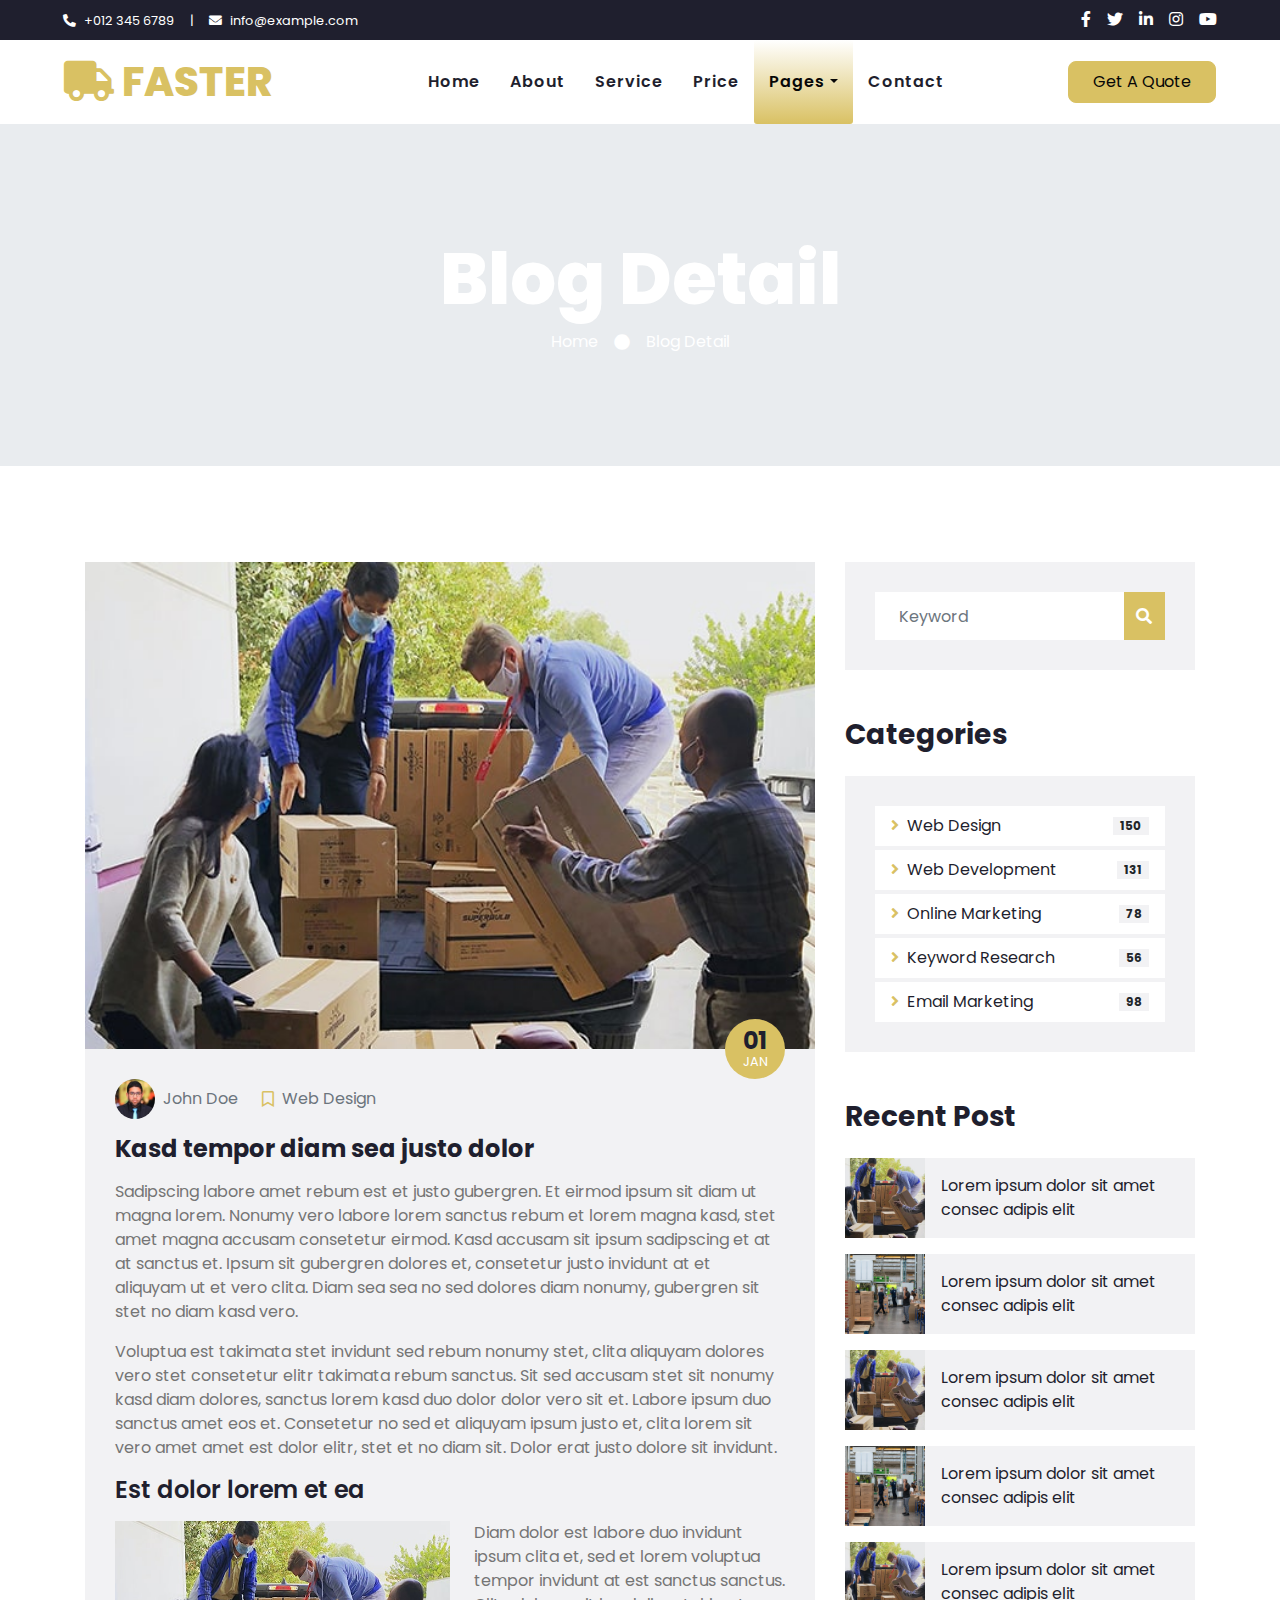
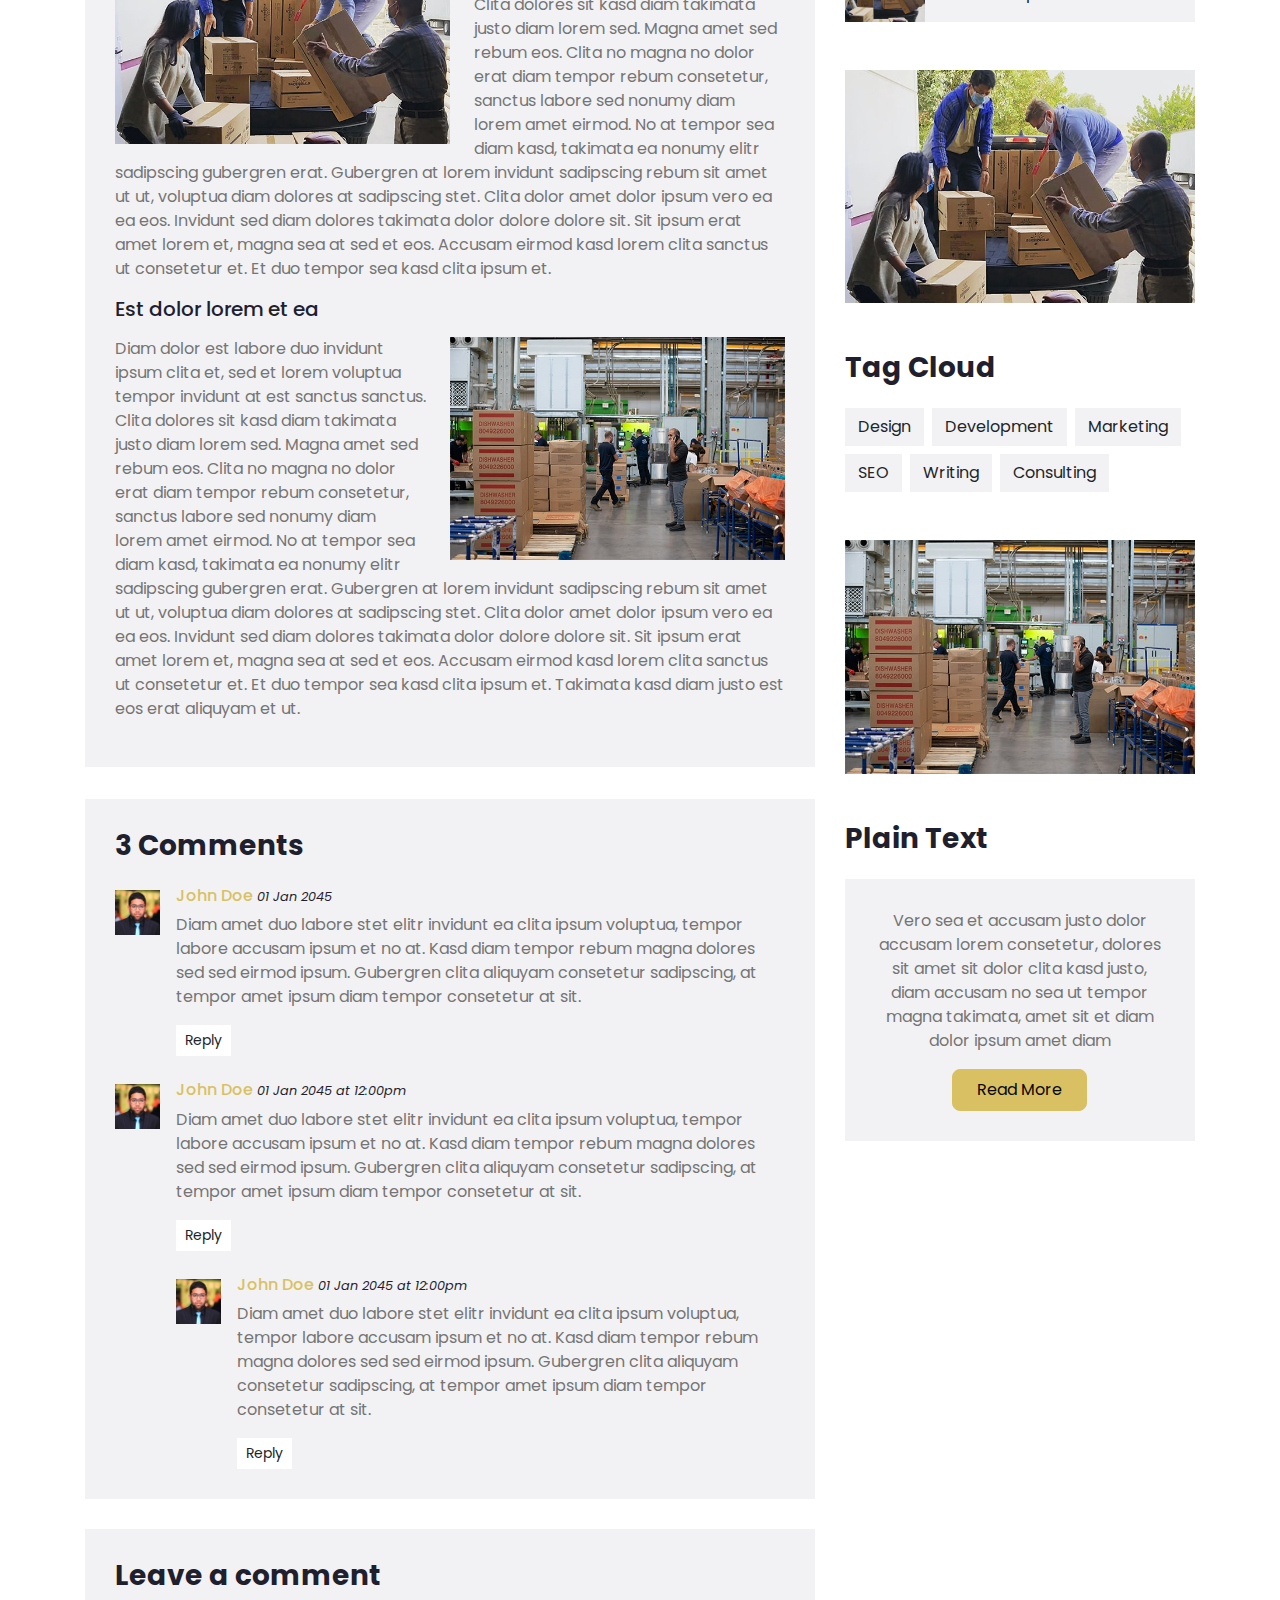
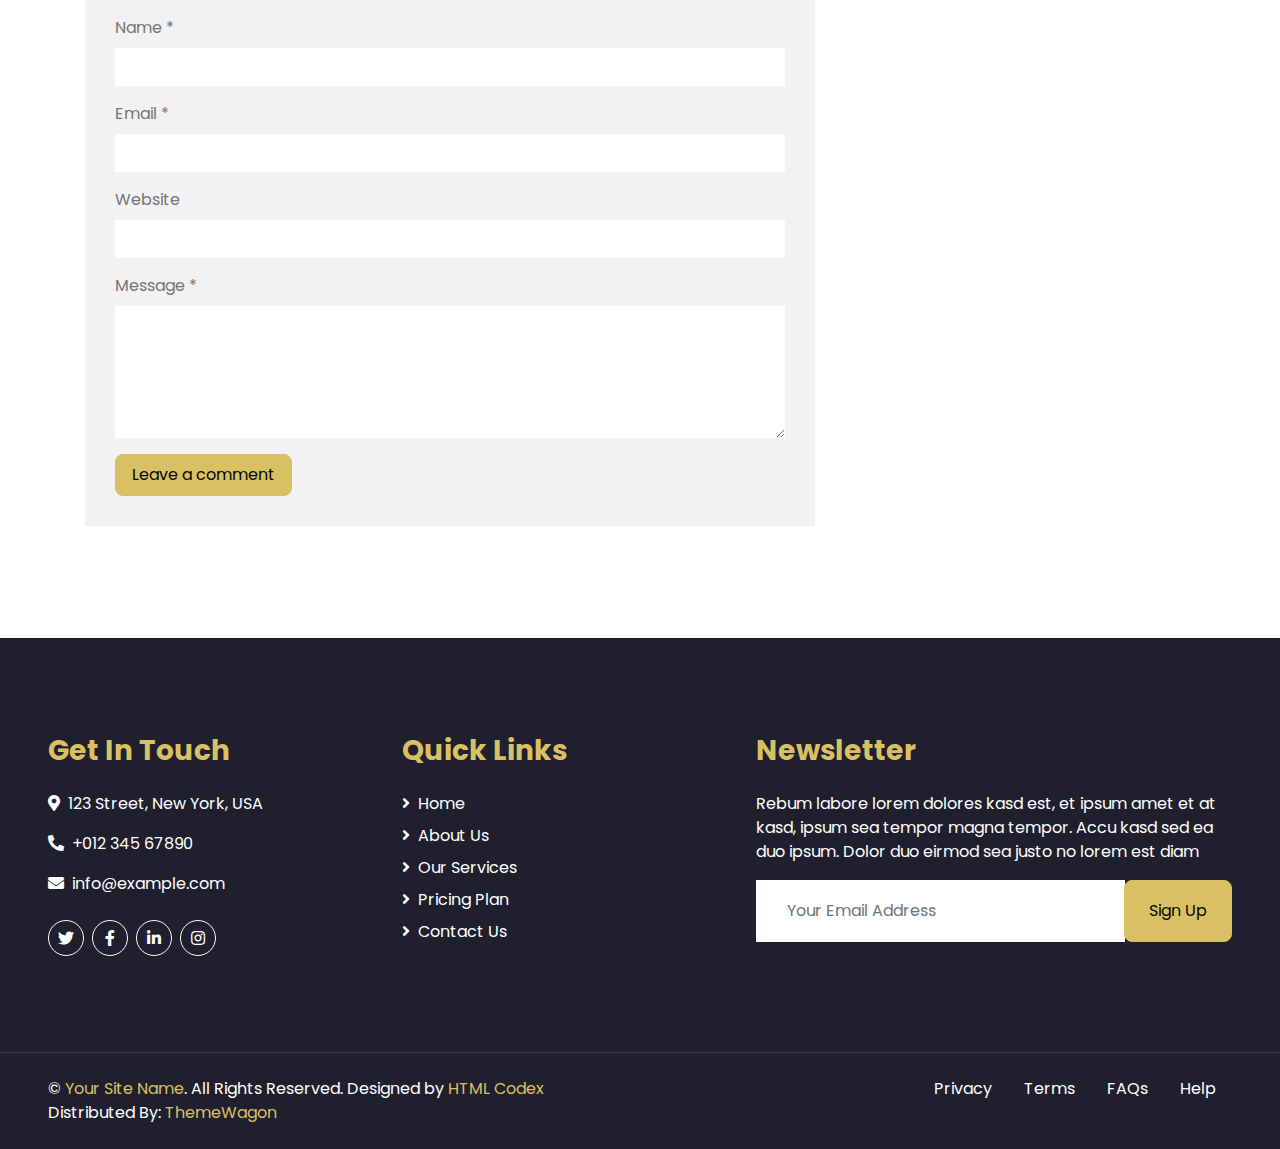
<file: single.html>
<!DOCTYPE html>
<html lang="en">

<head>
    <meta charset="utf-8">
    <title>FASTER - Logistics Company Website Template</title>
    <meta content="width=device-width, initial-scale=1.0" name="viewport">
    <meta content="Free HTML Templates" name="keywords">
    <meta content="Free HTML Templates" name="description">

    <!-- Favicon -->
    <link href="img/favicon.ico" rel="icon">

    <!-- Google Web Fonts -->
    <link rel="preconnect" href="https://fonts.gstatic.com">
    <link href="https://fonts.googleapis.com/css2?family=Poppins:wght@100;200;300;400;500;600;700;800;900&display=swap" rel="stylesheet">

    <!-- Font Awesome -->
    <link href="https://cdnjs.cloudflare.com/ajax/libs/font-awesome/5.10.0/css/all.min.css" rel="stylesheet">

    <!-- Libraries Stylesheet -->
    <link href="lib/owlcarousel/assets/owl.carousel.min.css" rel="stylesheet">

    <!-- Customized Bootstrap Stylesheet -->
    <link href="css/style.css" rel="stylesheet">
</head>

<body>
    <!-- Topbar Start -->
    <div class="container-fluid bg-dark">
        <div class="row py-2 px-lg-5">
            <div class="col-lg-6 text-center text-lg-left mb-2 mb-lg-0">
                <div class="d-inline-flex align-items-center text-white">
                    <small><i class="fa fa-phone-alt mr-2"></i>+012 345 6789</small>
                    <small class="px-3">|</small>
                    <small><i class="fa fa-envelope mr-2"></i>info@example.com</small>
                </div>
            </div>
            <div class="col-lg-6 text-center text-lg-right">
                <div class="d-inline-flex align-items-center">
                    <a class="text-white px-2" href="">
                        <i class="fab fa-facebook-f"></i>
                    </a>
                    <a class="text-white px-2" href="">
                        <i class="fab fa-twitter"></i>
                    </a>
                    <a class="text-white px-2" href="">
                        <i class="fab fa-linkedin-in"></i>
                    </a>
                    <a class="text-white px-2" href="">
                        <i class="fab fa-instagram"></i>
                    </a>
                    <a class="text-white pl-2" href="">
                        <i class="fab fa-youtube"></i>
                    </a>
                </div>
            </div>
        </div>
    </div>
    <!-- Topbar End -->


    <!-- Navbar Start -->
    <div class="container-fluid p-0">
        <nav class="navbar navbar-expand-lg bg-light navbar-light py-3 py-lg-0 px-lg-5">
            <a href="index.html" class="navbar-brand ml-lg-3">
                <h1 class="m-0 display-5 text-uppercase text-primary"><i class="fa fa-truck mr-2"></i>Faster</h1>
            </a>
            <button type="button" class="navbar-toggler" data-toggle="collapse" data-target="#navbarCollapse">
                <span class="navbar-toggler-icon"></span>
            </button>
            <div class="collapse navbar-collapse justify-content-between px-lg-3" id="navbarCollapse">
                <div class="navbar-nav m-auto py-0">
                    <a href="index.html" class="nav-item nav-link">Home</a>
                    <a href="about.html" class="nav-item nav-link">About</a>
                    <a href="service.html" class="nav-item nav-link">Service</a>
                    <a href="price.html" class="nav-item nav-link">Price</a>
                    <div class="nav-item dropdown">
                        <a href="#" class="nav-link dropdown-toggle active" data-toggle="dropdown">Pages</a>
                        <div class="dropdown-menu rounded-0 m-0">
                            <a href="blog.html" class="dropdown-item">Blog Grid</a>
                            <a href="single.html" class="dropdown-item active">Blog Detail</a>
                        </div>
                    </div>
                    <a href="contact.html" class="nav-item nav-link">Contact</a>
                </div>
                <a href="" class="btn btn-primary py-2 px-4 d-none d-lg-block">Get A Quote</a>
            </div>
        </nav>
    </div>
    <!-- Navbar End -->


    <!-- Header Start -->
    <div class="jumbotron jumbotron-fluid mb-5">
        <div class="container text-center py-5">
            <h1 class="text-white display-3">Blog Detail</h1>
            <div class="d-inline-flex align-items-center text-white">
                <p class="m-0"><a class="text-white" href="">Home</a></p>
                <i class="fa fa-circle px-3"></i>
                <p class="m-0">Blog Detail</p>
            </div>
        </div>
    </div>
    <!-- Header End -->


    <!-- Blog Start -->
    <div class="container py-5">
        <div class="row">
            <div class="col-lg-8">
                <!-- Blog Detail Start -->
                <div class="pb-3">
                    <div class="position-relative">
                        <img class="img-fluid w-100" src="img/blog-1.jpg" alt="">
                        <div class="position-absolute bg-primary d-flex flex-column align-items-center justify-content-center rounded-circle"
                            style="width: 60px; height: 60px; bottom: -30px; right: 30px;">
                            <h4 class="font-weight-bold mb-n1">01</h4>
                            <small class="text-white text-uppercase">Jan</small>
                        </div>
                    </div>
                    <div class="bg-secondary mb-3" style="padding: 30px;">
                        <div class="d-flex mb-3">
                            <div class="d-flex align-items-center">
                                <img class="rounded-circle" style="width: 40px; height: 40px;" src="img/user.jpg" alt="">
                                <a class="text-muted ml-2" href="">John Doe</a>
                            </div>
                            <div class="d-flex align-items-center ml-4">
                                <i class="far fa-bookmark text-primary"></i>
                                <a class="text-muted ml-2" href="">Web Design</a>
                            </div>
                        </div>
                        <h4 class="font-weight-bold mb-3">Kasd tempor diam sea justo dolor</h4>
                        <p>Sadipscing labore amet rebum est et justo gubergren. Et eirmod ipsum sit diam ut
                            magna lorem. Nonumy vero labore lorem sanctus rebum et lorem magna kasd, stet
                            amet magna accusam consetetur eirmod. Kasd accusam sit ipsum sadipscing et at at
                            sanctus et. Ipsum sit gubergren dolores et, consetetur justo invidunt at et
                            aliquyam ut et vero clita. Diam sea sea no sed dolores diam nonumy, gubergren
                            sit stet no diam kasd vero.</p>
                        <p>Voluptua est takimata stet invidunt sed rebum nonumy stet, clita aliquyam dolores
                            vero stet consetetur elitr takimata rebum sanctus. Sit sed accusam stet sit
                            nonumy kasd diam dolores, sanctus lorem kasd duo dolor dolor vero sit et. Labore
                            ipsum duo sanctus amet eos et. Consetetur no sed et aliquyam ipsum justo et,
                            clita lorem sit vero amet amet est dolor elitr, stet et no diam sit. Dolor erat
                            justo dolore sit invidunt.</p>
                        <h4 class="mb-3">Est dolor lorem et ea</h4>
                        <img class="img-fluid w-50 float-left mr-4 mb-2" src="img/blog-1.jpg">
                        <p>Diam dolor est labore duo invidunt ipsum clita et, sed et lorem voluptua tempor
                            invidunt at est sanctus sanctus. Clita dolores sit kasd diam takimata justo diam
                            lorem sed. Magna amet sed rebum eos. Clita no magna no dolor erat diam tempor
                            rebum consetetur, sanctus labore sed nonumy diam lorem amet eirmod. No at tempor
                            sea diam kasd, takimata ea nonumy elitr sadipscing gubergren erat. Gubergren at
                            lorem invidunt sadipscing rebum sit amet ut ut, voluptua diam dolores at
                            sadipscing stet. Clita dolor amet dolor ipsum vero ea ea eos. Invidunt sed diam
                            dolores takimata dolor dolore dolore sit. Sit ipsum erat amet lorem et, magna
                            sea at sed et eos. Accusam eirmod kasd lorem clita sanctus ut consetetur et. Et
                            duo tempor sea kasd clita ipsum et.</p>
                        <h5 class="mb-3">Est dolor lorem et ea</h5>
                        <img class="img-fluid w-50 float-right ml-4 mb-2" src="img/blog-2.jpg">
                        <p>Diam dolor est labore duo invidunt ipsum clita et, sed et lorem voluptua tempor
                            invidunt at est sanctus sanctus. Clita dolores sit kasd diam takimata justo diam
                            lorem sed. Magna amet sed rebum eos. Clita no magna no dolor erat diam tempor
                            rebum consetetur, sanctus labore sed nonumy diam lorem amet eirmod. No at tempor
                            sea diam kasd, takimata ea nonumy elitr sadipscing gubergren erat. Gubergren at
                            lorem invidunt sadipscing rebum sit amet ut ut, voluptua diam dolores at
                            sadipscing stet. Clita dolor amet dolor ipsum vero ea ea eos. Invidunt sed diam
                            dolores takimata dolor dolore dolore sit. Sit ipsum erat amet lorem et, magna
                            sea at sed et eos. Accusam eirmod kasd lorem clita sanctus ut consetetur et. Et
                            duo tempor sea kasd clita ipsum et. Takimata kasd diam justo est eos erat
                            aliquyam et ut.</p>
                    </div>
                </div>
                <!-- Blog Detail End -->

                <!-- Comment List Start -->
                <div class="bg-secondary" style="padding: 30px; margin-bottom: 30px;">
                    <h3 class="mb-4">3 Comments</h3>
                    <div class="media mb-4">
                        <img src="img/user.jpg" alt="Image" class="img-fluid mr-3 mt-1" style="width: 45px;">
                        <div class="media-body">
                            <h6><a href="">John Doe</a> <small><i>01 Jan 2045</i></small></h6>
                            <p>Diam amet duo labore stet elitr invidunt ea clita ipsum voluptua, tempor labore
                                accusam ipsum et no at. Kasd diam tempor rebum magna dolores sed sed eirmod ipsum.
                                Gubergren clita aliquyam consetetur sadipscing, at tempor amet ipsum diam tempor
                                consetetur at sit.</p>
                            <button class="btn btn-sm btn-light">Reply</button>
                        </div>
                    </div>
                    <div class="media">
                        <img src="img/user.jpg" alt="Image" class="img-fluid mr-3 mt-1" style="width: 45px;">
                        <div class="media-body">
                            <h6><a href="">John Doe</a> <small><i>01 Jan 2045 at 12:00pm</i></small></h6>
                            <p>Diam amet duo labore stet elitr invidunt ea clita ipsum voluptua, tempor labore
                                accusam ipsum et no at. Kasd diam tempor rebum magna dolores sed sed eirmod ipsum.
                                Gubergren clita aliquyam consetetur sadipscing, at tempor amet ipsum diam tempor
                                consetetur at sit.</p>
                            <button class="btn btn-sm btn-light">Reply</button>
                            <div class="media mt-4">
                                <img src="img/user.jpg" alt="Image" class="img-fluid mr-3 mt-1"
                                    style="width: 45px;">
                                <div class="media-body">
                                    <h6><a href="">John Doe</a> <small><i>01 Jan 2045 at 12:00pm</i></small></h6>
                                    <p>Diam amet duo labore stet elitr invidunt ea clita ipsum voluptua, tempor
                                        labore accusam ipsum et no at. Kasd diam tempor rebum magna dolores sed sed
                                        eirmod ipsum. Gubergren clita aliquyam consetetur sadipscing, at tempor amet
                                        ipsum diam tempor consetetur at sit.</p>
                                    <button class="btn btn-sm btn-light">Reply</button>
                                </div>
                            </div>
                        </div>
                    </div>
                </div>
                <!-- Comment List End -->

                <!-- Comment Form Start -->
                <div class="bg-secondary mb-3" style="padding: 30px;">
                    <h3 class="mb-4">Leave a comment</h3>
                    <form>
                        <div class="form-group">
                            <label for="name">Name *</label>
                            <input type="text" class="form-control border-0" id="name">
                        </div>
                        <div class="form-group">
                            <label for="email">Email *</label>
                            <input type="email" class="form-control border-0" id="email">
                        </div>
                        <div class="form-group">
                            <label for="website">Website</label>
                            <input type="url" class="form-control border-0" id="website">
                        </div>

                        <div class="form-group">
                            <label for="message">Message *</label>
                            <textarea id="message" cols="30" rows="5" class="form-control border-0"></textarea>
                        </div>
                        <div class="form-group mb-0">
                            <input type="submit" value="Leave a comment"
                                class="btn btn-primary font-weight-semi-bold py-2 px-3">
                        </div>
                    </form>
                </div>
                <!-- Comment Form End -->
            </div>

            <!-- Sidebar Start -->
            <div class="col-lg-4 mt-5 mt-lg-0">
                <!-- Search Form Start -->
                <div class="mb-5">
                    <div class="bg-secondary" style="padding: 30px;">
                        <div class="input-group">
                            <input type="text" class="form-control border-0 p-4" placeholder="Keyword">
                            <div class="input-group-append">
                                <span class="input-group-text bg-primary border-primary text-white"><i
                                        class="fa fa-search"></i></span>
                            </div>
                        </div>
                    </div>
                </div>
                <!-- Search Form End -->

                <!-- Category Start -->
                <div class="mb-5">
                    <h3 class="mb-4">Categories</h3>
                    <div class="bg-secondary" style="padding: 30px;">
                        <ul class="list-inline m-0">
                            <li class="mb-1 py-2 px-3 bg-light d-flex justify-content-between align-items-center">
                                <a class="text-dark" href="#"><i class="fa fa-angle-right text-primary mr-2"></i>Web Design</a>
                                <span class="badge badge-secondary badge-pill">150</span>
                            </li>
                            <li class="mb-1 py-2 px-3 bg-light d-flex justify-content-between align-items-center">
                                <a class="text-dark" href="#"><i class="fa fa-angle-right text-primary mr-2"></i>Web Development</a>
                                <span class="badge badge-secondary badge-pill">131</span>
                            </li>
                            <li class="mb-1 py-2 px-3 bg-light d-flex justify-content-between align-items-center">
                                <a class="text-dark" href="#"><i class="fa fa-angle-right text-primary mr-2"></i>Online Marketing</a>
                                <span class="badge badge-secondary badge-pill">78</span>
                            </li>
                            <li class="mb-1 py-2 px-3 bg-light d-flex justify-content-between align-items-center">
                                <a class="text-dark" href="#"><i class="fa fa-angle-right text-primary mr-2"></i>Keyword Research</a>
                                <span class="badge badge-secondary badge-pill">56</span>
                            </li>
                            <li class="py-2 px-3 bg-light d-flex justify-content-between align-items-center">
                                <a class="text-dark" href="#"><i class="fa fa-angle-right text-primary mr-2"></i>Email Marketing</a>
                                <span class="badge badge-secondary badge-pill">98</span>
                            </li>
                        </ul>
                    </div>
                </div>
                <!-- Category End -->

                <!-- Recent Post Start -->
                <div class="mb-5">
                    <h3 class="mb-4">Recent Post</h3>
                    <div class="d-flex mb-3">
                        <img class="img-fluid" src="img/blog-1.jpg" style="width: 80px; height: 80px; object-fit: cover;" alt="">
                        <a href="" class="d-flex align-items-center bg-secondary text-dark text-decoration-none px-3" style="height: 80px;">
                            Lorem ipsum dolor sit amet consec adipis elit
                        </a>
                    </div>
                    <div class="d-flex mb-3">
                        <img class="img-fluid" src="img/blog-2.jpg" style="width: 80px; height: 80px; object-fit: cover;" alt="">
                        <a href="" class="d-flex align-items-center bg-secondary text-dark text-decoration-none px-3" style="height: 80px;">
                            Lorem ipsum dolor sit amet consec adipis elit
                        </a>
                    </div>
                    <div class="d-flex mb-3">
                        <img class="img-fluid" src="img/blog-1.jpg" style="width: 80px; height: 80px; object-fit: cover;" alt="">
                        <a href="" class="d-flex align-items-center bg-secondary text-dark text-decoration-none px-3" style="height: 80px;">
                            Lorem ipsum dolor sit amet consec adipis elit
                        </a>
                    </div>
                    <div class="d-flex mb-3">
                        <img class="img-fluid" src="img/blog-2.jpg" style="width: 80px; height: 80px; object-fit: cover;" alt="">
                        <a href="" class="d-flex align-items-center bg-secondary text-dark text-decoration-none px-3" style="height: 80px;">
                            Lorem ipsum dolor sit amet consec adipis elit
                        </a>
                    </div>
                    <div class="d-flex mb-3">
                        <img class="img-fluid" src="img/blog-1.jpg" style="width: 80px; height: 80px; object-fit: cover;" alt="">
                        <a href="" class="d-flex align-items-center bg-secondary text-dark text-decoration-none px-3" style="height: 80px;">
                            Lorem ipsum dolor sit amet consec adipis elit
                        </a>
                    </div>
                </div>
                <!-- Recent Post End -->

                <!-- Image Start -->
                <div class="mb-5">
                    <img src="img/blog-1.jpg" alt="" class="img-fluid">
                </div>
                <!-- Image End -->

                <!-- Tags Start -->
                <div class="mb-5">
                    <h3 class="mb-4">Tag Cloud</h3>
                    <div class="d-flex flex-wrap m-n1">
                        <a href="" class="btn btn-secondary m-1">Design</a>
                        <a href="" class="btn btn-secondary m-1">Development</a>
                        <a href="" class="btn btn-secondary m-1">Marketing</a>
                        <a href="" class="btn btn-secondary m-1">SEO</a>
                        <a href="" class="btn btn-secondary m-1">Writing</a>
                        <a href="" class="btn btn-secondary m-1">Consulting</a>
                    </div>
                </div>
                <!-- Tags End -->

                <!-- Image Start -->
                <div class="mb-5">
                    <img src="img/blog-2.jpg" alt="" class="img-fluid">
                </div>
                <!-- Image End -->

                <!-- Plain Text Start -->
                <div>
                    <h3 class="mb-4">Plain Text</h3>
                    <div class="bg-secondary text-center" style="padding: 30px;">
                        <p>Vero sea et accusam justo dolor accusam lorem consetetur, dolores sit amet sit dolor clita kasd justo, diam accusam no sea ut tempor magna takimata, amet sit et diam dolor ipsum amet diam</p>
                        <a href="" class="btn btn-primary py-2 px-4">Read More</a>
                    </div>
                </div>
                <!-- Plain Text End -->
            </div>
            <!-- Sidebar End -->
        </div>
    </div>
    <!-- Blog End -->


    <!-- Footer Start -->
    <div class="container-fluid bg-dark text-white mt-5 py-5 px-sm-3 px-md-5">
        <div class="row pt-5">
            <div class="col-lg-7 col-md-6">
                <div class="row">
                    <div class="col-md-6 mb-5">
                        <h3 class="text-primary mb-4">Get In Touch</h3>
                        <p><i class="fa fa-map-marker-alt mr-2"></i>123 Street, New York, USA</p>
                        <p><i class="fa fa-phone-alt mr-2"></i>+012 345 67890</p>
                        <p><i class="fa fa-envelope mr-2"></i>info@example.com</p>
                        <div class="d-flex justify-content-start mt-4">
                            <a class="btn btn-outline-light btn-social mr-2" href="#"><i class="fab fa-twitter"></i></a>
                            <a class="btn btn-outline-light btn-social mr-2" href="#"><i class="fab fa-facebook-f"></i></a>
                            <a class="btn btn-outline-light btn-social mr-2" href="#"><i class="fab fa-linkedin-in"></i></a>
                            <a class="btn btn-outline-light btn-social" href="#"><i class="fab fa-instagram"></i></a>
                        </div>
                    </div>
                    <div class="col-md-6 mb-5">
                        <h3 class="text-primary mb-4">Quick Links</h3>
                        <div class="d-flex flex-column justify-content-start">
                            <a class="text-white mb-2" href="#"><i class="fa fa-angle-right mr-2"></i>Home</a>
                            <a class="text-white mb-2" href="#"><i class="fa fa-angle-right mr-2"></i>About Us</a>
                            <a class="text-white mb-2" href="#"><i class="fa fa-angle-right mr-2"></i>Our Services</a>
                            <a class="text-white mb-2" href="#"><i class="fa fa-angle-right mr-2"></i>Pricing Plan</a>
                            <a class="text-white" href="#"><i class="fa fa-angle-right mr-2"></i>Contact Us</a>
                        </div>
                    </div>
                </div>
            </div>
            <div class="col-lg-5 col-md-6 mb-5">
                <h3 class="text-primary mb-4">Newsletter</h3>
                <p>Rebum labore lorem dolores kasd est, et ipsum amet et at kasd, ipsum sea tempor magna tempor. Accu kasd sed ea duo ipsum. Dolor duo eirmod sea justo no lorem est diam</p>
                <div class="w-100">
                    <div class="input-group">
                        <input type="text" class="form-control border-light" style="padding: 30px;" placeholder="Your Email Address">
                        <div class="input-group-append">
                            <button class="btn btn-primary px-4">Sign Up</button>
                        </div>
                    </div>
                </div>
            </div>
        </div>
    </div>
    <div class="container-fluid bg-dark text-white border-top py-4 px-sm-3 px-md-5" style="border-color: #3E3E4E !important;">
        <div class="row">
            <div class="col-lg-6 text-center text-md-left mb-3 mb-md-0">
                <p class="m-0 text-white">&copy; <a href="#">Your Site Name</a>. All Rights Reserved. 
				
				<!--/*** This template is free as long as you keep the footer author’s credit link/attribution link/backlink. If you'd like to use the template without the footer author’s credit link/attribution link/backlink, you can purchase the Credit Removal License from "https://htmlcodex.com/credit-removal". Thank you for your support. ***/-->
				Designed by <a href="https://htmlcodex.com">HTML Codex</a>
                <br>Distributed By: <a href="https://themewagon.com" target="_blank">ThemeWagon</a>
                </p>
            </div>
            <div class="col-lg-6 text-center text-md-right">
                <ul class="nav d-inline-flex">
                    <li class="nav-item">
                        <a class="nav-link text-white py-0" href="#">Privacy</a>
                    </li>
                    <li class="nav-item">
                        <a class="nav-link text-white py-0" href="#">Terms</a>
                    </li>
                    <li class="nav-item">
                        <a class="nav-link text-white py-0" href="#">FAQs</a>
                    </li>
                    <li class="nav-item">
                        <a class="nav-link text-white py-0" href="#">Help</a>
                    </li>
                </ul>
            </div>
        </div>
    </div>
    <!-- Footer End -->


    <!-- Back to Top -->
    <a href="#" class="btn btn-lg btn-primary back-to-top"><i class="fa fa-angle-double-up"></i></a>


    <!-- JavaScript Libraries -->
    <script src="https://code.jquery.com/jquery-3.4.1.min.js"></script>
    <script src="https://stackpath.bootstrapcdn.com/bootstrap/4.4.1/js/bootstrap.bundle.min.js"></script>
    <script src="lib/easing/easing.min.js"></script>
    <script src="lib/waypoints/waypoints.min.js"></script>
    <script src="lib/counterup/counterup.min.js"></script>
    <script src="lib/owlcarousel/owl.carousel.min.js"></script>

    <!-- Contact Javascript File -->
    <script src="mail/jqBootstrapValidation.min.js"></script>
    <script src="mail/contact.js"></script>

    <!-- Template Javascript -->
    <script src="js/main.js"></script>
</body>

</html>
</file>
<file: css/style.css>
/******* Bootstrap Theming ********/
/*!
 * Bootstrap v4.5.3 (https://getbootstrap.com/)
 * Copyright 2011-2020 The Bootstrap Authors
 * Copyright 2011-2020 Twitter, Inc.
 * Licensed under MIT (https://github.com/twbs/bootstrap/blob/main/LICENSE)
 */
:root {
  --blue: #007bff;
  --indigo: #6610f2;
  --purple: #6f42c1;
  --pink: #e83e8c;
  --red: #dc3545;
  --orange: #fd7e14;
  --yellow: #ffc107;
  --green: #28a745;
  --teal: #20c997;
  --cyan: #17a2b8;
  --white: #fff;
  --gray: #6c757d;
  --gray-dark: #343a40;
  --primary: #D9C163;
  --secondary: #F2F2F4;
  --success: #28a745;
  --info: #17a2b8;
  --warning: #ffc107;
  --danger: #dc3545;
  --light: #FFFFFF;
  --dark: #1F1F2E;
  --breakpoint-xs: 0;
  --breakpoint-sm: 576px;
  --breakpoint-md: 768px;
  --breakpoint-lg: 992px;
  --breakpoint-xl: 1200px;
  --font-family-sans-serif: "Poppins", sans-serif;
  --font-family-monospace: SFMono-Regular, Menlo, Monaco, Consolas, "Liberation Mono", "Courier New", monospace;
}

*,
*::before,
*::after {
  box-sizing: border-box;
}

html {
  font-family: sans-serif;
  line-height: 1.15;
  -webkit-text-size-adjust: 100%;
  -webkit-tap-highlight-color: rgba(0, 0, 0, 0);
}

article, aside, figcaption, figure, footer, header, hgroup, main, nav, section {
  display: block;
}

body {
  margin: 0;
  font-family: "Poppins", sans-serif;
  font-size: 1rem;
  font-weight: 400;
  line-height: 1.5;
  color: #757575;
  text-align: left;
  background-color: #fff;
}

[tabindex="-1"]:focus:not(:focus-visible) {
  outline: 0 !important;
}

hr {
  box-sizing: content-box;
  height: 0;
  overflow: visible;
}

h1, h2, h3, h4, h5, h6 {
  margin-top: 0;
  margin-bottom: 0.5rem;
}

p {
  margin-top: 0;
  margin-bottom: 1rem;
}

abbr[title],
abbr[data-original-title] {
  text-decoration: underline;
  text-decoration: underline dotted;
  cursor: help;
  border-bottom: 0;
  text-decoration-skip-ink: none;
}

address {
  margin-bottom: 1rem;
  font-style: normal;
  line-height: inherit;
}

ol,
ul,
dl {
  margin-top: 0;
  margin-bottom: 1rem;
}

ol ol,
ul ul,
ol ul,
ul ol {
  margin-bottom: 0;
}

dt {
  font-weight: 700;
}

dd {
  margin-bottom: .5rem;
  margin-left: 0;
}

blockquote {
  margin: 0 0 1rem;
}

b,
strong {
  font-weight: bolder;
}

small {
  font-size: 80%;
}

sub,
sup {
  position: relative;
  font-size: 75%;
  line-height: 0;
  vertical-align: baseline;
}

sub {
  bottom: -.25em;
}

sup {
  top: -.5em;
}

a {
  color: #D9C163;
  text-decoration: none;
  background-color: transparent;
}

a:hover {
  color: #B0953E;
  text-decoration: underline;
}

a:not([href]):not([class]) {
  color: inherit;
  text-decoration: none;
}

a:not([href]):not([class]):hover {
  color: inherit;
  text-decoration: none;
}

pre,
code,
kbd,
samp {
  font-family: SFMono-Regular, Menlo, Monaco, Consolas, "Liberation Mono", "Courier New", monospace;
  font-size: 1em;
}

pre {
  margin-top: 0;
  margin-bottom: 1rem;
  overflow: auto;
  -ms-overflow-style: scrollbar;
}

figure {
  margin: 0 0 1rem;
}

img {
  vertical-align: middle;
  border-style: none;
}

svg {
  overflow: hidden;
  vertical-align: middle;
}

table {
  border-collapse: collapse;
}

caption {
  padding-top: 0.75rem;
  padding-bottom: 0.75rem;
  color: #6c757d;
  text-align: left;
  caption-side: bottom;
}

th {
  text-align: inherit;
  text-align: -webkit-match-parent;
}

label {
  display: inline-block;
  margin-bottom: 0.5rem;
}

button {
  border-radius: 0;
}

button:focus {
  outline: 1px dotted;
  outline: 5px auto -webkit-focus-ring-color;
}

input,
button,
select,
optgroup,
textarea {
  margin: 0;
  font-family: inherit;
  font-size: inherit;
  line-height: inherit;
}

button,
input {
  overflow: visible;
}

button,
select {
  text-transform: none;
}

[role="button"] {
  cursor: pointer;
}

select {
  word-wrap: normal;
}

button,
[type="button"],
[type="reset"],
[type="submit"] {
  -webkit-appearance: button;
}

button:not(:disabled),
[type="button"]:not(:disabled),
[type="reset"]:not(:disabled),
[type="submit"]:not(:disabled) {
  cursor: pointer;
}

button::-moz-focus-inner,
[type="button"]::-moz-focus-inner,
[type="reset"]::-moz-focus-inner,
[type="submit"]::-moz-focus-inner {
  padding: 0;
  border-style: none;
}

input[type="radio"],
input[type="checkbox"] {
  box-sizing: border-box;
  padding: 0;
}

textarea {
  overflow: auto;
  resize: vertical;
}

fieldset {
  min-width: 0;
  padding: 0;
  margin: 0;
  border: 0;
}

legend {
  display: block;
  width: 100%;
  max-width: 100%;
  padding: 0;
  margin-bottom: .5rem;
  font-size: 1.5rem;
  line-height: inherit;
  color: inherit;
  white-space: normal;
}

@media (max-width: 1200px) {
  legend {
    font-size: calc(1.275rem + 0.3vw) ;
  }
}

progress {
  vertical-align: baseline;
}

[type="number"]::-webkit-inner-spin-button,
[type="number"]::-webkit-outer-spin-button {
  height: auto;
}

[type="search"] {
  outline-offset: -2px;
  -webkit-appearance: none;
}

[type="search"]::-webkit-search-decoration {
  -webkit-appearance: none;
}

::-webkit-file-upload-button {
  font: inherit;
  -webkit-appearance: button;
}

output {
  display: inline-block;
}

summary {
  display: list-item;
  cursor: pointer;
}

template {
  display: none;
}

[hidden] {
  display: none !important;
}

h1, h2, h3, h4, h5, h6,
.h1, .h2, .h3, .h4, .h5, .h6 {
  margin-bottom: 0.5rem;
  font-weight: 500;
  line-height: 1.2;
  color: #1F1F2E;
}

h1, .h1 {
  font-size: 2.5rem;
}

@media (max-width: 1200px) {
  h1, .h1 {
    font-size: calc(1.375rem + 1.5vw) ;
  }
}

h2, .h2 {
  font-size: 2rem;
}

@media (max-width: 1200px) {
  h2, .h2 {
    font-size: calc(1.325rem + 0.9vw) ;
  }
}

h3, .h3 {
  font-size: 1.75rem;
}

@media (max-width: 1200px) {
  h3, .h3 {
    font-size: calc(1.3rem + 0.6vw) ;
  }
}

h4, .h4 {
  font-size: 1.5rem;
}

@media (max-width: 1200px) {
  h4, .h4 {
    font-size: calc(1.275rem + 0.3vw) ;
  }
}

h5, .h5 {
  font-size: 1.25rem;
}

h6, .h6 {
  font-size: 1rem;
}

.lead {
  font-size: 1.25rem;
  font-weight: 300;
}

.display-1 {
  font-size: 6rem;
  font-weight: 300;
  line-height: 1.2;
}

@media (max-width: 1200px) {
  .display-1 {
    font-size: calc(1.725rem + 5.7vw) ;
  }
}

.display-2 {
  font-size: 5.5rem;
  font-weight: 300;
  line-height: 1.2;
}

@media (max-width: 1200px) {
  .display-2 {
    font-size: calc(1.675rem + 5.1vw) ;
  }
}

.display-3 {
  font-size: 4.5rem;
  font-weight: 300;
  line-height: 1.2;
}

@media (max-width: 1200px) {
  .display-3 {
    font-size: calc(1.575rem + 3.9vw) ;
  }
}

.display-4 {
  font-size: 3.5rem;
  font-weight: 300;
  line-height: 1.2;
}

@media (max-width: 1200px) {
  .display-4 {
    font-size: calc(1.475rem + 2.7vw) ;
  }
}

hr {
  margin-top: 1rem;
  margin-bottom: 1rem;
  border: 0;
  border-top: 1px solid rgba(0, 0, 0, 0.1);
}

small,
.small {
  font-size: 80%;
  font-weight: 400;
}

mark,
.mark {
  padding: 0.2em;
  background-color: #fcf8e3;
}

.list-unstyled {
  padding-left: 0;
  list-style: none;
}

.list-inline {
  padding-left: 0;
  list-style: none;
}

.list-inline-item {
  display: inline-block;
}

.list-inline-item:not(:last-child) {
  margin-right: 0.5rem;
}

.initialism {
  font-size: 90%;
  text-transform: uppercase;
}

.blockquote {
  margin-bottom: 1rem;
  font-size: 1.25rem;
}

.blockquote-footer {
  display: block;
  font-size: 80%;
  color: #6c757d;
}

.blockquote-footer::before {
  content: "\2014\00A0";
}

.img-fluid {
  max-width: 100%;
  height: auto;
}

.img-thumbnail {
  padding: 0.25rem;
  background-color: #fff;
  border: 1px solid #dee2e6;
  max-width: 100%;
  height: auto;
}

.figure {
  display: inline-block;
}

.figure-img {
  margin-bottom: 0.5rem;
  line-height: 1;
}

.figure-caption {
  font-size: 90%;
  color: #6c757d;
}

code {
  font-size: 87.5%;
  color: #e83e8c;
  word-wrap: break-word;
}

a > code {
  color: inherit;
}

kbd {
  padding: 0.2rem 0.4rem;
  font-size: 87.5%;
  color: #fff;
  background-color: #212529;
}

kbd kbd {
  padding: 0;
  font-size: 100%;
  font-weight: 700;
}

pre {
  display: block;
  font-size: 87.5%;
  color: #212529;
}

pre code {
  font-size: inherit;
  color: inherit;
  word-break: normal;
}

.pre-scrollable {
  max-height: 340px;
  overflow-y: scroll;
}

.container,
.container-fluid,
.container-sm,
.container-md,
.container-lg,
.container-xl {
  width: 100%;
  padding-right: 15px;
  padding-left: 15px;
  margin-right: auto;
  margin-left: auto;
}

@media (min-width: 576px) {
  .container, .container-sm {
    max-width: 540px;
  }
}

@media (min-width: 768px) {
  .container, .container-sm, .container-md {
    max-width: 720px;
  }
}

@media (min-width: 992px) {
  .container, .container-sm, .container-md, .container-lg {
    max-width: 960px;
  }
}

@media (min-width: 1200px) {
  .container, .container-sm, .container-md, .container-lg, .container-xl {
    max-width: 1140px;
  }
}

.row {
  display: flex;
  flex-wrap: wrap;
  margin-right: -15px;
  margin-left: -15px;
}

.no-gutters {
  margin-right: 0;
  margin-left: 0;
}

.no-gutters > .col,
.no-gutters > [class*="col-"] {
  padding-right: 0;
  padding-left: 0;
}

.col-1, .col-2, .col-3, .col-4, .col-5, .col-6, .col-7, .col-8, .col-9, .col-10, .col-11, .col-12, .col,
.col-auto, .col-sm-1, .col-sm-2, .col-sm-3, .col-sm-4, .col-sm-5, .col-sm-6, .col-sm-7, .col-sm-8, .col-sm-9, .col-sm-10, .col-sm-11, .col-sm-12, .col-sm,
.col-sm-auto, .col-md-1, .col-md-2, .col-md-3, .col-md-4, .col-md-5, .col-md-6, .col-md-7, .col-md-8, .col-md-9, .col-md-10, .col-md-11, .col-md-12, .col-md,
.col-md-auto, .col-lg-1, .col-lg-2, .col-lg-3, .col-lg-4, .col-lg-5, .col-lg-6, .col-lg-7, .col-lg-8, .col-lg-9, .col-lg-10, .col-lg-11, .col-lg-12, .col-lg,
.col-lg-auto, .col-xl-1, .col-xl-2, .col-xl-3, .col-xl-4, .col-xl-5, .col-xl-6, .col-xl-7, .col-xl-8, .col-xl-9, .col-xl-10, .col-xl-11, .col-xl-12, .col-xl,
.col-xl-auto {
  position: relative;
  width: 100%;
  padding-right: 15px;
  padding-left: 15px;
}

.col {
  flex-basis: 0;
  flex-grow: 1;
  max-width: 100%;
}

.row-cols-1 > * {
  flex: 0 0 100%;
  max-width: 100%;
}

.row-cols-2 > * {
  flex: 0 0 50%;
  max-width: 50%;
}

.row-cols-3 > * {
  flex: 0 0 33.33333%;
  max-width: 33.33333%;
}

.row-cols-4 > * {
  flex: 0 0 25%;
  max-width: 25%;
}

.row-cols-5 > * {
  flex: 0 0 20%;
  max-width: 20%;
}

.row-cols-6 > * {
  flex: 0 0 16.66667%;
  max-width: 16.66667%;
}

.col-auto {
  flex: 0 0 auto;
  width: auto;
  max-width: 100%;
}

.col-1 {
  flex: 0 0 8.33333%;
  max-width: 8.33333%;
}

.col-2 {
  flex: 0 0 16.66667%;
  max-width: 16.66667%;
}

.col-3 {
  flex: 0 0 25%;
  max-width: 25%;
}

.col-4 {
  flex: 0 0 33.33333%;
  max-width: 33.33333%;
}

.col-5 {
  flex: 0 0 41.66667%;
  max-width: 41.66667%;
}

.col-6 {
  flex: 0 0 50%;
  max-width: 50%;
}

.col-7 {
  flex: 0 0 58.33333%;
  max-width: 58.33333%;
}

.col-8 {
  flex: 0 0 66.66667%;
  max-width: 66.66667%;
}

.col-9 {
  flex: 0 0 75%;
  max-width: 75%;
}

.col-10 {
  flex: 0 0 83.33333%;
  max-width: 83.33333%;
}

.col-11 {
  flex: 0 0 91.66667%;
  max-width: 91.66667%;
}

.col-12 {
  flex: 0 0 100%;
  max-width: 100%;
}

.order-first {
  order: -1;
}

.order-last {
  order: 13;
}

.order-0 {
  order: 0;
}

.order-1 {
  order: 1;
}

.order-2 {
  order: 2;
}

.order-3 {
  order: 3;
}

.order-4 {
  order: 4;
}

.order-5 {
  order: 5;
}

.order-6 {
  order: 6;
}

.order-7 {
  order: 7;
}

.order-8 {
  order: 8;
}

.order-9 {
  order: 9;
}

.order-10 {
  order: 10;
}

.order-11 {
  order: 11;
}

.order-12 {
  order: 12;
}

.offset-1 {
  margin-left: 8.33333%;
}

.offset-2 {
  margin-left: 16.66667%;
}

.offset-3 {
  margin-left: 25%;
}

.offset-4 {
  margin-left: 33.33333%;
}

.offset-5 {
  margin-left: 41.66667%;
}

.offset-6 {
  margin-left: 50%;
}

.offset-7 {
  margin-left: 58.33333%;
}

.offset-8 {
  margin-left: 66.66667%;
}

.offset-9 {
  margin-left: 75%;
}

.offset-10 {
  margin-left: 83.33333%;
}

.offset-11 {
  margin-left: 91.66667%;
}

@media (min-width: 576px) {
  .col-sm {
    flex-basis: 0;
    flex-grow: 1;
    max-width: 100%;
  }
  .row-cols-sm-1 > * {
    flex: 0 0 100%;
    max-width: 100%;
  }
  .row-cols-sm-2 > * {
    flex: 0 0 50%;
    max-width: 50%;
  }
  .row-cols-sm-3 > * {
    flex: 0 0 33.33333%;
    max-width: 33.33333%;
  }
  .row-cols-sm-4 > * {
    flex: 0 0 25%;
    max-width: 25%;
  }
  .row-cols-sm-5 > * {
    flex: 0 0 20%;
    max-width: 20%;
  }
  .row-cols-sm-6 > * {
    flex: 0 0 16.66667%;
    max-width: 16.66667%;
  }
  .col-sm-auto {
    flex: 0 0 auto;
    width: auto;
    max-width: 100%;
  }
  .col-sm-1 {
    flex: 0 0 8.33333%;
    max-width: 8.33333%;
  }
  .col-sm-2 {
    flex: 0 0 16.66667%;
    max-width: 16.66667%;
  }
  .col-sm-3 {
    flex: 0 0 25%;
    max-width: 25%;
  }
  .col-sm-4 {
    flex: 0 0 33.33333%;
    max-width: 33.33333%;
  }
  .col-sm-5 {
    flex: 0 0 41.66667%;
    max-width: 41.66667%;
  }
  .col-sm-6 {
    flex: 0 0 50%;
    max-width: 50%;
  }
  .col-sm-7 {
    flex: 0 0 58.33333%;
    max-width: 58.33333%;
  }
  .col-sm-8 {
    flex: 0 0 66.66667%;
    max-width: 66.66667%;
  }
  .col-sm-9 {
    flex: 0 0 75%;
    max-width: 75%;
  }
  .col-sm-10 {
    flex: 0 0 83.33333%;
    max-width: 83.33333%;
  }
  .col-sm-11 {
    flex: 0 0 91.66667%;
    max-width: 91.66667%;
  }
  .col-sm-12 {
    flex: 0 0 100%;
    max-width: 100%;
  }
  .order-sm-first {
    order: -1;
  }
  .order-sm-last {
    order: 13;
  }
  .order-sm-0 {
    order: 0;
  }
  .order-sm-1 {
    order: 1;
  }
  .order-sm-2 {
    order: 2;
  }
  .order-sm-3 {
    order: 3;
  }
  .order-sm-4 {
    order: 4;
  }
  .order-sm-5 {
    order: 5;
  }
  .order-sm-6 {
    order: 6;
  }
  .order-sm-7 {
    order: 7;
  }
  .order-sm-8 {
    order: 8;
  }
  .order-sm-9 {
    order: 9;
  }
  .order-sm-10 {
    order: 10;
  }
  .order-sm-11 {
    order: 11;
  }
  .order-sm-12 {
    order: 12;
  }
  .offset-sm-0 {
    margin-left: 0;
  }
  .offset-sm-1 {
    margin-left: 8.33333%;
  }
  .offset-sm-2 {
    margin-left: 16.66667%;
  }
  .offset-sm-3 {
    margin-left: 25%;
  }
  .offset-sm-4 {
    margin-left: 33.33333%;
  }
  .offset-sm-5 {
    margin-left: 41.66667%;
  }
  .offset-sm-6 {
    margin-left: 50%;
  }
  .offset-sm-7 {
    margin-left: 58.33333%;
  }
  .offset-sm-8 {
    margin-left: 66.66667%;
  }
  .offset-sm-9 {
    margin-left: 75%;
  }
  .offset-sm-10 {
    margin-left: 83.33333%;
  }
  .offset-sm-11 {
    margin-left: 91.66667%;
  }
}

@media (min-width: 768px) {
  .col-md {
    flex-basis: 0;
    flex-grow: 1;
    max-width: 100%;
  }
  .row-cols-md-1 > * {
    flex: 0 0 100%;
    max-width: 100%;
  }
  .row-cols-md-2 > * {
    flex: 0 0 50%;
    max-width: 50%;
  }
  .row-cols-md-3 > * {
    flex: 0 0 33.33333%;
    max-width: 33.33333%;
  }
  .row-cols-md-4 > * {
    flex: 0 0 25%;
    max-width: 25%;
  }
  .row-cols-md-5 > * {
    flex: 0 0 20%;
    max-width: 20%;
  }
  .row-cols-md-6 > * {
    flex: 0 0 16.66667%;
    max-width: 16.66667%;
  }
  .col-md-auto {
    flex: 0 0 auto;
    width: auto;
    max-width: 100%;
  }
  .col-md-1 {
    flex: 0 0 8.33333%;
    max-width: 8.33333%;
  }
  .col-md-2 {
    flex: 0 0 16.66667%;
    max-width: 16.66667%;
  }
  .col-md-3 {
    flex: 0 0 25%;
    max-width: 25%;
  }
  .col-md-4 {
    flex: 0 0 33.33333%;
    max-width: 33.33333%;
  }
  .col-md-5 {
    flex: 0 0 41.66667%;
    max-width: 41.66667%;
  }
  .col-md-6 {
    flex: 0 0 50%;
    max-width: 50%;
  }
  .col-md-7 {
    flex: 0 0 58.33333%;
    max-width: 58.33333%;
  }
  .col-md-8 {
    flex: 0 0 66.66667%;
    max-width: 66.66667%;
  }
  .col-md-9 {
    flex: 0 0 75%;
    max-width: 75%;
  }
  .col-md-10 {
    flex: 0 0 83.33333%;
    max-width: 83.33333%;
  }
  .col-md-11 {
    flex: 0 0 91.66667%;
    max-width: 91.66667%;
  }
  .col-md-12 {
    flex: 0 0 100%;
    max-width: 100%;
  }
  .order-md-first {
    order: -1;
  }
  .order-md-last {
    order: 13;
  }
  .order-md-0 {
    order: 0;
  }
  .order-md-1 {
    order: 1;
  }
  .order-md-2 {
    order: 2;
  }
  .order-md-3 {
    order: 3;
  }
  .order-md-4 {
    order: 4;
  }
  .order-md-5 {
    order: 5;
  }
  .order-md-6 {
    order: 6;
  }
  .order-md-7 {
    order: 7;
  }
  .order-md-8 {
    order: 8;
  }
  .order-md-9 {
    order: 9;
  }
  .order-md-10 {
    order: 10;
  }
  .order-md-11 {
    order: 11;
  }
  .order-md-12 {
    order: 12;
  }
  .offset-md-0 {
    margin-left: 0;
  }
  .offset-md-1 {
    margin-left: 8.33333%;
  }
  .offset-md-2 {
    margin-left: 16.66667%;
  }
  .offset-md-3 {
    margin-left: 25%;
  }
  .offset-md-4 {
    margin-left: 33.33333%;
  }
  .offset-md-5 {
    margin-left: 41.66667%;
  }
  .offset-md-6 {
    margin-left: 50%;
  }
  .offset-md-7 {
    margin-left: 58.33333%;
  }
  .offset-md-8 {
    margin-left: 66.66667%;
  }
  .offset-md-9 {
    margin-left: 75%;
  }
  .offset-md-10 {
    margin-left: 83.33333%;
  }
  .offset-md-11 {
    margin-left: 91.66667%;
  }
}

@media (min-width: 992px) {
  .col-lg {
    flex-basis: 0;
    flex-grow: 1;
    max-width: 100%;
  }
  .row-cols-lg-1 > * {
    flex: 0 0 100%;
    max-width: 100%;
  }
  .row-cols-lg-2 > * {
    flex: 0 0 50%;
    max-width: 50%;
  }
  .row-cols-lg-3 > * {
    flex: 0 0 33.33333%;
    max-width: 33.33333%;
  }
  .row-cols-lg-4 > * {
    flex: 0 0 25%;
    max-width: 25%;
  }
  .row-cols-lg-5 > * {
    flex: 0 0 20%;
    max-width: 20%;
  }
  .row-cols-lg-6 > * {
    flex: 0 0 16.66667%;
    max-width: 16.66667%;
  }
  .col-lg-auto {
    flex: 0 0 auto;
    width: auto;
    max-width: 100%;
  }
  .col-lg-1 {
    flex: 0 0 8.33333%;
    max-width: 8.33333%;
  }
  .col-lg-2 {
    flex: 0 0 16.66667%;
    max-width: 16.66667%;
  }
  .col-lg-3 {
    flex: 0 0 25%;
    max-width: 25%;
  }
  .col-lg-4 {
    flex: 0 0 33.33333%;
    max-width: 33.33333%;
  }
  .col-lg-5 {
    flex: 0 0 41.66667%;
    max-width: 41.66667%;
  }
  .col-lg-6 {
    flex: 0 0 50%;
    max-width: 50%;
  }
  .col-lg-7 {
    flex: 0 0 58.33333%;
    max-width: 58.33333%;
  }
  .col-lg-8 {
    flex: 0 0 66.66667%;
    max-width: 66.66667%;
  }
  .col-lg-9 {
    flex: 0 0 75%;
    max-width: 75%;
  }
  .col-lg-10 {
    flex: 0 0 83.33333%;
    max-width: 83.33333%;
  }
  .col-lg-11 {
    flex: 0 0 91.66667%;
    max-width: 91.66667%;
  }
  .col-lg-12 {
    flex: 0 0 100%;
    max-width: 100%;
  }
  .order-lg-first {
    order: -1;
  }
  .order-lg-last {
    order: 13;
  }
  .order-lg-0 {
    order: 0;
  }
  .order-lg-1 {
    order: 1;
  }
  .order-lg-2 {
    order: 2;
  }
  .order-lg-3 {
    order: 3;
  }
  .order-lg-4 {
    order: 4;
  }
  .order-lg-5 {
    order: 5;
  }
  .order-lg-6 {
    order: 6;
  }
  .order-lg-7 {
    order: 7;
  }
  .order-lg-8 {
    order: 8;
  }
  .order-lg-9 {
    order: 9;
  }
  .order-lg-10 {
    order: 10;
  }
  .order-lg-11 {
    order: 11;
  }
  .order-lg-12 {
    order: 12;
  }
  .offset-lg-0 {
    margin-left: 0;
  }
  .offset-lg-1 {
    margin-left: 8.33333%;
  }
  .offset-lg-2 {
    margin-left: 16.66667%;
  }
  .offset-lg-3 {
    margin-left: 25%;
  }
  .offset-lg-4 {
    margin-left: 33.33333%;
  }
  .offset-lg-5 {
    margin-left: 41.66667%;
  }
  .offset-lg-6 {
    margin-left: 50%;
  }
  .offset-lg-7 {
    margin-left: 58.33333%;
  }
  .offset-lg-8 {
    margin-left: 66.66667%;
  }
  .offset-lg-9 {
    margin-left: 75%;
  }
  .offset-lg-10 {
    margin-left: 83.33333%;
  }
  .offset-lg-11 {
    margin-left: 91.66667%;
  }
}

@media (min-width: 1200px) {
  .col-xl {
    flex-basis: 0;
    flex-grow: 1;
    max-width: 100%;
  }
  .row-cols-xl-1 > * {
    flex: 0 0 100%;
    max-width: 100%;
  }
  .row-cols-xl-2 > * {
    flex: 0 0 50%;
    max-width: 50%;
  }
  .row-cols-xl-3 > * {
    flex: 0 0 33.33333%;
    max-width: 33.33333%;
  }
  .row-cols-xl-4 > * {
    flex: 0 0 25%;
    max-width: 25%;
  }
  .row-cols-xl-5 > * {
    flex: 0 0 20%;
    max-width: 20%;
  }
  .row-cols-xl-6 > * {
    flex: 0 0 16.66667%;
    max-width: 16.66667%;
  }
  .col-xl-auto {
    flex: 0 0 auto;
    width: auto;
    max-width: 100%;
  }
  .col-xl-1 {
    flex: 0 0 8.33333%;
    max-width: 8.33333%;
  }
  .col-xl-2 {
    flex: 0 0 16.66667%;
    max-width: 16.66667%;
  }
  .col-xl-3 {
    flex: 0 0 25%;
    max-width: 25%;
  }
  .col-xl-4 {
    flex: 0 0 33.33333%;
    max-width: 33.33333%;
  }
  .col-xl-5 {
    flex: 0 0 41.66667%;
    max-width: 41.66667%;
  }
  .col-xl-6 {
    flex: 0 0 50%;
    max-width: 50%;
  }
  .col-xl-7 {
    flex: 0 0 58.33333%;
    max-width: 58.33333%;
  }
  .col-xl-8 {
    flex: 0 0 66.66667%;
    max-width: 66.66667%;
  }
  .col-xl-9 {
    flex: 0 0 75%;
    max-width: 75%;
  }
  .col-xl-10 {
    flex: 0 0 83.33333%;
    max-width: 83.33333%;
  }
  .col-xl-11 {
    flex: 0 0 91.66667%;
    max-width: 91.66667%;
  }
  .col-xl-12 {
    flex: 0 0 100%;
    max-width: 100%;
  }
  .order-xl-first {
    order: -1;
  }
  .order-xl-last {
    order: 13;
  }
  .order-xl-0 {
    order: 0;
  }
  .order-xl-1 {
    order: 1;
  }
  .order-xl-2 {
    order: 2;
  }
  .order-xl-3 {
    order: 3;
  }
  .order-xl-4 {
    order: 4;
  }
  .order-xl-5 {
    order: 5;
  }
  .order-xl-6 {
    order: 6;
  }
  .order-xl-7 {
    order: 7;
  }
  .order-xl-8 {
    order: 8;
  }
  .order-xl-9 {
    order: 9;
  }
  .order-xl-10 {
    order: 10;
  }
  .order-xl-11 {
    order: 11;
  }
  .order-xl-12 {
    order: 12;
  }
  .offset-xl-0 {
    margin-left: 0;
  }
  .offset-xl-1 {
    margin-left: 8.33333%;
  }
  .offset-xl-2 {
    margin-left: 16.66667%;
  }
  .offset-xl-3 {
    margin-left: 25%;
  }
  .offset-xl-4 {
    margin-left: 33.33333%;
  }
  .offset-xl-5 {
    margin-left: 41.66667%;
  }
  .offset-xl-6 {
    margin-left: 50%;
  }
  .offset-xl-7 {
    margin-left: 58.33333%;
  }
  .offset-xl-8 {
    margin-left: 66.66667%;
  }
  .offset-xl-9 {
    margin-left: 75%;
  }
  .offset-xl-10 {
    margin-left: 83.33333%;
  }
  .offset-xl-11 {
    margin-left: 91.66667%;
  }
}

.table {
  width: 100%;
  margin-bottom: 1rem;
  color: #757575;
}

.table th,
.table td {
  padding: 0.75rem;
  vertical-align: top;
  border-top: 1px solid #dee2e6;
}

.table thead th {
  vertical-align: bottom;
  border-bottom: 2px solid #dee2e6;
}

.table tbody + tbody {
  border-top: 2px solid #dee2e6;
}

.table-sm th,
.table-sm td {
  padding: 0.3rem;
}

.table-bordered {
  border: 1px solid #dee2e6;
}

.table-bordered th,
.table-bordered td {
  border: 1px solid #dee2e6;
}

.table-bordered thead th,
.table-bordered thead td {
  border-bottom-width: 2px;
}

.table-borderless th,
.table-borderless td,
.table-borderless thead th,
.table-borderless tbody + tbody {
  border: 0;
}

.table-striped tbody tr:nth-of-type(odd) {
  background-color: rgba(0, 0, 0, 0.05);
}

.table-hover tbody tr:hover {
  color: #757575;
  background-color: rgba(0, 0, 0, 0.075);
}

.table-primary,
.table-primary > th,
.table-primary > td {
  background-color: #ffccb8;
}

.table-primary th,
.table-primary td,
.table-primary thead th,
.table-primary tbody + tbody {
  border-color: lightsalmon;
}

.table-hover .table-primary:hover {
  background-color: #ffba9f;
}

.table-hover .table-primary:hover > td,
.table-hover .table-primary:hover > th {
  background-color: #ffba9f;
}

.table-secondary,
.table-secondary > th,
.table-secondary > td {
  background-color: #fbfbfc;
}

.table-secondary th,
.table-secondary td,
.table-secondary thead th,
.table-secondary tbody + tbody {
  border-color: #f8f8f9;
}

.table-hover .table-secondary:hover {
  background-color: #ececf1;
}

.table-hover .table-secondary:hover > td,
.table-hover .table-secondary:hover > th {
  background-color: #ececf1;
}

.table-success,
.table-success > th,
.table-success > td {
  background-color: #c3e6cb;
}

.table-success th,
.table-success td,
.table-success thead th,
.table-success tbody + tbody {
  border-color: #8fd19e;
}

.table-hover .table-success:hover {
  background-color: #b1dfbb;
}

.table-hover .table-success:hover > td,
.table-hover .table-success:hover > th {
  background-color: #b1dfbb;
}

.table-info,
.table-info > th,
.table-info > td {
  background-color: #bee5eb;
}

.table-info th,
.table-info td,
.table-info thead th,
.table-info tbody + tbody {
  border-color: #86cfda;
}

.table-hover .table-info:hover {
  background-color: #abdde5;
}

.table-hover .table-info:hover > td,
.table-hover .table-info:hover > th {
  background-color: #abdde5;
}

.table-warning,
.table-warning > th,
.table-warning > td {
  background-color: #ffeeba;
}

.table-warning th,
.table-warning td,
.table-warning thead th,
.table-warning tbody + tbody {
  border-color: #ffdf7e;
}

.table-hover .table-warning:hover {
  background-color: #ffe8a1;
}

.table-hover .table-warning:hover > td,
.table-hover .table-warning:hover > th {
  background-color: #ffe8a1;
}

.table-danger,
.table-danger > th,
.table-danger > td {
  background-color: #f5c6cb;
}

.table-danger th,
.table-danger td,
.table-danger thead th,
.table-danger tbody + tbody {
  border-color: #ed969e;
}

.table-hover .table-danger:hover {
  background-color: #f1b0b7;
}

.table-hover .table-danger:hover > td,
.table-hover .table-danger:hover > th {
  background-color: #f1b0b7;
}

.table-light,
.table-light > th,
.table-light > td {
  background-color: white;
}

.table-light th,
.table-light td,
.table-light thead th,
.table-light tbody + tbody {
  border-color: white;
}

.table-hover .table-light:hover {
  background-color: #f2f2f2;
}

.table-hover .table-light:hover > td,
.table-hover .table-light:hover > th {
  background-color: #f2f2f2;
}

.table-dark,
.table-dark > th,
.table-dark > td {
  background-color: #c0c0c4;
}

.table-dark th,
.table-dark td,
.table-dark thead th,
.table-dark tbody + tbody {
  border-color: #8b8b92;
}

.table-hover .table-dark:hover {
  background-color: #b3b3b8;
}

.table-hover .table-dark:hover > td,
.table-hover .table-dark:hover > th {
  background-color: #b3b3b8;
}

.table-active,
.table-active > th,
.table-active > td {
  background-color: rgba(0, 0, 0, 0.075);
}

.table-hover .table-active:hover {
  background-color: rgba(0, 0, 0, 0.075);
}

.table-hover .table-active:hover > td,
.table-hover .table-active:hover > th {
  background-color: rgba(0, 0, 0, 0.075);
}

.table .thead-dark th {
  color: #fff;
  background-color: #343a40;
  border-color: #454d55;
}

.table .thead-light th {
  color: #495057;
  background-color: #e9ecef;
  border-color: #dee2e6;
}

.table-dark {
  color: #fff;
  background-color: #343a40;
}

.table-dark th,
.table-dark td,
.table-dark thead th {
  border-color: #454d55;
}

.table-dark.table-bordered {
  border: 0;
}

.table-dark.table-striped tbody tr:nth-of-type(odd) {
  background-color: rgba(255, 255, 255, 0.05);
}

.table-dark.table-hover tbody tr:hover {
  color: #fff;
  background-color: rgba(255, 255, 255, 0.075);
}

@media (max-width: 575.98px) {
  .table-responsive-sm {
    display: block;
    width: 100%;
    overflow-x: auto;
    -webkit-overflow-scrolling: touch;
  }
  .table-responsive-sm > .table-bordered {
    border: 0;
  }
}

@media (max-width: 767.98px) {
  .table-responsive-md {
    display: block;
    width: 100%;
    overflow-x: auto;
    -webkit-overflow-scrolling: touch;
  }
  .table-responsive-md > .table-bordered {
    border: 0;
  }
}

@media (max-width: 991.98px) {
  .table-responsive-lg {
    display: block;
    width: 100%;
    overflow-x: auto;
    -webkit-overflow-scrolling: touch;
  }
  .table-responsive-lg > .table-bordered {
    border: 0;
  }
}

@media (max-width: 1199.98px) {
  .table-responsive-xl {
    display: block;
    width: 100%;
    overflow-x: auto;
    -webkit-overflow-scrolling: touch;
  }
  .table-responsive-xl > .table-bordered {
    border: 0;
  }
}

.table-responsive {
  display: block;
  width: 100%;
  overflow-x: auto;
  -webkit-overflow-scrolling: touch;
}

.table-responsive > .table-bordered {
  border: 0;
}

.form-control {
  display: block;
  width: 100%;
  height: calc(1.5em + 0.75rem + 2px);
  padding: 0.375rem 0.75rem;
  font-size: 1rem;
  font-weight: 400;
  line-height: 1.5;
  color: #495057;
  background-color: #fff;
  background-clip: padding-box;
  border: 1px solid #ced4da;
  border-radius: 0;
  transition: border-color 0.15s ease-in-out, box-shadow 0.15s ease-in-out;
}

@media (prefers-reduced-motion: reduce) {
  .form-control {
    transition: none;
  }
}

.form-control::-ms-expand {
  background-color: transparent;
  border: 0;
}

.form-control:-moz-focusring {
  color: transparent;
  text-shadow: 0 0 0 #495057;
}

.form-control:focus {
  color: #495057;
  background-color: #fff;
  border-color: #ffa480;
  outline: 0;
  box-shadow: 0 0 0 0.2rem rgba(255, 72, 0, 0.25);
}

.form-control::placeholder {
  color: #6c757d;
  opacity: 1;
}

.form-control:disabled, .form-control[readonly] {
  background-color: #e9ecef;
  opacity: 1;
}

input[type="date"].form-control,
input[type="time"].form-control,
input[type="datetime-local"].form-control,
input[type="month"].form-control {
  appearance: none;
}

select.form-control:focus::-ms-value {
  color: #495057;
  background-color: #fff;
}

.form-control-file,
.form-control-range {
  display: block;
  width: 100%;
}

.col-form-label {
  padding-top: calc(0.375rem + 1px);
  padding-bottom: calc(0.375rem + 1px);
  margin-bottom: 0;
  font-size: inherit;
  line-height: 1.5;
}

.col-form-label-lg {
  padding-top: calc(0.5rem + 1px);
  padding-bottom: calc(0.5rem + 1px);
  font-size: 1.25rem;
  line-height: 1.5;
}

.col-form-label-sm {
  padding-top: calc(0.25rem + 1px);
  padding-bottom: calc(0.25rem + 1px);
  font-size: 0.875rem;
  line-height: 1.5;
}

.form-control-plaintext {
  display: block;
  width: 100%;
  padding: 0.375rem 0;
  margin-bottom: 0;
  font-size: 1rem;
  line-height: 1.5;
  color: #757575;
  background-color: transparent;
  border: solid transparent;
  border-width: 1px 0;
}

.form-control-plaintext.form-control-sm, .form-control-plaintext.form-control-lg {
  padding-right: 0;
  padding-left: 0;
}

.form-control-sm {
  height: calc(1.5em + 0.5rem + 2px);
  padding: 0.25rem 0.5rem;
  font-size: 0.875rem;
  line-height: 1.5;
}

.form-control-lg {
  height: calc(1.5em + 1rem + 2px);
  padding: 0.5rem 1rem;
  font-size: 1.25rem;
  line-height: 1.5;
}

select.form-control[size], select.form-control[multiple] {
  height: auto;
}

textarea.form-control {
  height: auto;
}

.form-group {
  margin-bottom: 1rem;
}

.form-text {
  display: block;
  margin-top: 0.25rem;
}

.form-row {
  display: flex;
  flex-wrap: wrap;
  margin-right: -5px;
  margin-left: -5px;
}

.form-row > .col,
.form-row > [class*="col-"] {
  padding-right: 5px;
  padding-left: 5px;
}

.form-check {
  position: relative;
  display: block;
  padding-left: 1.25rem;
}

.form-check-input {
  position: absolute;
  margin-top: 0.3rem;
  margin-left: -1.25rem;
}

.form-check-input[disabled] ~ .form-check-label,
.form-check-input:disabled ~ .form-check-label {
  color: #6c757d;
}

.form-check-label {
  margin-bottom: 0;
}

.form-check-inline {
  display: inline-flex;
  align-items: center;
  padding-left: 0;
  margin-right: 0.75rem;
}

.form-check-inline .form-check-input {
  position: static;
  margin-top: 0;
  margin-right: 0.3125rem;
  margin-left: 0;
}

.valid-feedback {
  display: none;
  width: 100%;
  margin-top: 0.25rem;
  font-size: 80%;
  color: #28a745;
}

.valid-tooltip {
  position: absolute;
  top: 100%;
  left: 0;
  z-index: 5;
  display: none;
  max-width: 100%;
  padding: 0.25rem 0.5rem;
  margin-top: .1rem;
  font-size: 0.875rem;
  line-height: 1.5;
  color: #fff;
  background-color: rgba(40, 167, 69, 0.9);
}

.was-validated :valid ~ .valid-feedback,
.was-validated :valid ~ .valid-tooltip,
.is-valid ~ .valid-feedback,
.is-valid ~ .valid-tooltip {
  display: block;
}

.was-validated .form-control:valid, .form-control.is-valid {
  border-color: #28a745;
  padding-right: calc(1.5em + 0.75rem);
  background-image: url("data:image/svg+xml,%3csvg xmlns='http://www.w3.org/2000/svg' width='8' height='8' viewBox='0 0 8 8'%3e%3cpath fill='%2328a745' d='M2.3 6.73L.6 4.53c-.4-1.04.46-1.4 1.1-.8l1.1 1.4 3.4-3.8c.6-.63 1.6-.27 1.2.7l-4 4.6c-.43.5-.8.4-1.1.1z'/%3e%3c/svg%3e");
  background-repeat: no-repeat;
  background-position: right calc(0.375em + 0.1875rem) center;
  background-size: calc(0.75em + 0.375rem) calc(0.75em + 0.375rem);
}

.was-validated .form-control:valid:focus, .form-control.is-valid:focus {
  border-color: #28a745;
  box-shadow: 0 0 0 0.2rem rgba(40, 167, 69, 0.25);
}

.was-validated textarea.form-control:valid, textarea.form-control.is-valid {
  padding-right: calc(1.5em + 0.75rem);
  background-position: top calc(0.375em + 0.1875rem) right calc(0.375em + 0.1875rem);
}

.was-validated .custom-select:valid, .custom-select.is-valid {
  border-color: #28a745;
  padding-right: calc(0.75em + 2.3125rem);
  background: url("data:image/svg+xml,%3csvg xmlns='http://www.w3.org/2000/svg' width='4' height='5' viewBox='0 0 4 5'%3e%3cpath fill='%23343a40' d='M2 0L0 2h4zm0 5L0 3h4z'/%3e%3c/svg%3e") no-repeat right 0.75rem center/8px 10px, url("data:image/svg+xml,%3csvg xmlns='http://www.w3.org/2000/svg' width='8' height='8' viewBox='0 0 8 8'%3e%3cpath fill='%2328a745' d='M2.3 6.73L.6 4.53c-.4-1.04.46-1.4 1.1-.8l1.1 1.4 3.4-3.8c.6-.63 1.6-.27 1.2.7l-4 4.6c-.43.5-.8.4-1.1.1z'/%3e%3c/svg%3e") #fff no-repeat center right 1.75rem/calc(0.75em + 0.375rem) calc(0.75em + 0.375rem);
}

.was-validated .custom-select:valid:focus, .custom-select.is-valid:focus {
  border-color: #28a745;
  box-shadow: 0 0 0 0.2rem rgba(40, 167, 69, 0.25);
}

.was-validated .form-check-input:valid ~ .form-check-label, .form-check-input.is-valid ~ .form-check-label {
  color: #28a745;
}

.was-validated .form-check-input:valid ~ .valid-feedback,
.was-validated .form-check-input:valid ~ .valid-tooltip, .form-check-input.is-valid ~ .valid-feedback,
.form-check-input.is-valid ~ .valid-tooltip {
  display: block;
}

.was-validated .custom-control-input:valid ~ .custom-control-label, .custom-control-input.is-valid ~ .custom-control-label {
  color: #28a745;
}

.was-validated .custom-control-input:valid ~ .custom-control-label::before, .custom-control-input.is-valid ~ .custom-control-label::before {
  border-color: #28a745;
}

.was-validated .custom-control-input:valid:checked ~ .custom-control-label::before, .custom-control-input.is-valid:checked ~ .custom-control-label::before {
  border-color: #34ce57;
  background-color: #34ce57;
}

.was-validated .custom-control-input:valid:focus ~ .custom-control-label::before, .custom-control-input.is-valid:focus ~ .custom-control-label::before {
  box-shadow: 0 0 0 0.2rem rgba(40, 167, 69, 0.25);
}

.was-validated .custom-control-input:valid:focus:not(:checked) ~ .custom-control-label::before, .custom-control-input.is-valid:focus:not(:checked) ~ .custom-control-label::before {
  border-color: #28a745;
}

.was-validated .custom-file-input:valid ~ .custom-file-label, .custom-file-input.is-valid ~ .custom-file-label {
  border-color: #28a745;
}

.was-validated .custom-file-input:valid:focus ~ .custom-file-label, .custom-file-input.is-valid:focus ~ .custom-file-label {
  border-color: #28a745;
  box-shadow: 0 0 0 0.2rem rgba(40, 167, 69, 0.25);
}

.invalid-feedback {
  display: none;
  width: 100%;
  margin-top: 0.25rem;
  font-size: 80%;
  color: #dc3545;
}

.invalid-tooltip {
  position: absolute;
  top: 100%;
  left: 0;
  z-index: 5;
  display: none;
  max-width: 100%;
  padding: 0.25rem 0.5rem;
  margin-top: .1rem;
  font-size: 0.875rem;
  line-height: 1.5;
  color: #fff;
  background-color: rgba(220, 53, 69, 0.9);
}

.was-validated :invalid ~ .invalid-feedback,
.was-validated :invalid ~ .invalid-tooltip,
.is-invalid ~ .invalid-feedback,
.is-invalid ~ .invalid-tooltip {
  display: block;
}

.was-validated .form-control:invalid, .form-control.is-invalid {
  border-color: #dc3545;
  padding-right: calc(1.5em + 0.75rem);
  background-image: url("data:image/svg+xml,%3csvg xmlns='http://www.w3.org/2000/svg' width='12' height='12' fill='none' stroke='%23dc3545' viewBox='0 0 12 12'%3e%3ccircle cx='6' cy='6' r='4.5'/%3e%3cpath stroke-linejoin='round' d='M5.8 3.6h.4L6 6.5z'/%3e%3ccircle cx='6' cy='8.2' r='.6' fill='%23dc3545' stroke='none'/%3e%3c/svg%3e");
  background-repeat: no-repeat;
  background-position: right calc(0.375em + 0.1875rem) center;
  background-size: calc(0.75em + 0.375rem) calc(0.75em + 0.375rem);
}

.was-validated .form-control:invalid:focus, .form-control.is-invalid:focus {
  border-color: #dc3545;
  box-shadow: 0 0 0 0.2rem rgba(220, 53, 69, 0.25);
}

.was-validated textarea.form-control:invalid, textarea.form-control.is-invalid {
  padding-right: calc(1.5em + 0.75rem);
  background-position: top calc(0.375em + 0.1875rem) right calc(0.375em + 0.1875rem);
}

.was-validated .custom-select:invalid, .custom-select.is-invalid {
  border-color: #dc3545;
  padding-right: calc(0.75em + 2.3125rem);
  background: url("data:image/svg+xml,%3csvg xmlns='http://www.w3.org/2000/svg' width='4' height='5' viewBox='0 0 4 5'%3e%3cpath fill='%23343a40' d='M2 0L0 2h4zm0 5L0 3h4z'/%3e%3c/svg%3e") no-repeat right 0.75rem center/8px 10px, url("data:image/svg+xml,%3csvg xmlns='http://www.w3.org/2000/svg' width='12' height='12' fill='none' stroke='%23dc3545' viewBox='0 0 12 12'%3e%3ccircle cx='6' cy='6' r='4.5'/%3e%3cpath stroke-linejoin='round' d='M5.8 3.6h.4L6 6.5z'/%3e%3ccircle cx='6' cy='8.2' r='.6' fill='%23dc3545' stroke='none'/%3e%3c/svg%3e") #fff no-repeat center right 1.75rem/calc(0.75em + 0.375rem) calc(0.75em + 0.375rem);
}

.was-validated .custom-select:invalid:focus, .custom-select.is-invalid:focus {
  border-color: #dc3545;
  box-shadow: 0 0 0 0.2rem rgba(220, 53, 69, 0.25);
}

.was-validated .form-check-input:invalid ~ .form-check-label, .form-check-input.is-invalid ~ .form-check-label {
  color: #dc3545;
}

.was-validated .form-check-input:invalid ~ .invalid-feedback,
.was-validated .form-check-input:invalid ~ .invalid-tooltip, .form-check-input.is-invalid ~ .invalid-feedback,
.form-check-input.is-invalid ~ .invalid-tooltip {
  display: block;
}

.was-validated .custom-control-input:invalid ~ .custom-control-label, .custom-control-input.is-invalid ~ .custom-control-label {
  color: #dc3545;
}

.was-validated .custom-control-input:invalid ~ .custom-control-label::before, .custom-control-input.is-invalid ~ .custom-control-label::before {
  border-color: #dc3545;
}

.was-validated .custom-control-input:invalid:checked ~ .custom-control-label::before, .custom-control-input.is-invalid:checked ~ .custom-control-label::before {
  border-color: #e4606d;
  background-color: #e4606d;
}

.was-validated .custom-control-input:invalid:focus ~ .custom-control-label::before, .custom-control-input.is-invalid:focus ~ .custom-control-label::before {
  box-shadow: 0 0 0 0.2rem rgba(220, 53, 69, 0.25);
}

.was-validated .custom-control-input:invalid:focus:not(:checked) ~ .custom-control-label::before, .custom-control-input.is-invalid:focus:not(:checked) ~ .custom-control-label::before {
  border-color: #dc3545;
}

.was-validated .custom-file-input:invalid ~ .custom-file-label, .custom-file-input.is-invalid ~ .custom-file-label {
  border-color: #dc3545;
}

.was-validated .custom-file-input:invalid:focus ~ .custom-file-label, .custom-file-input.is-invalid:focus ~ .custom-file-label {
  border-color: #dc3545;
  box-shadow: 0 0 0 0.2rem rgba(220, 53, 69, 0.25);
}

.form-inline {
  display: flex;
  flex-flow: row wrap;
  align-items: center;
}

.form-inline .form-check {
  width: 100%;
}

@media (min-width: 576px) {
  .form-inline label {
    display: flex;
    align-items: center;
    justify-content: center;
    margin-bottom: 0;
  }
  .form-inline .form-group {
    display: flex;
    flex: 0 0 auto;
    flex-flow: row wrap;
    align-items: center;
    margin-bottom: 0;
  }
  .form-inline .form-control {
    display: inline-block;
    width: auto;
    vertical-align: middle;
  }
  .form-inline .form-control-plaintext {
    display: inline-block;
  }
  .form-inline .input-group,
  .form-inline .custom-select {
    width: auto;
  }
  .form-inline .form-check {
    display: flex;
    align-items: center;
    justify-content: center;
    width: auto;
    padding-left: 0;
  }
  .form-inline .form-check-input {
    position: relative;
    flex-shrink: 0;
    margin-top: 0;
    margin-right: 0.25rem;
    margin-left: 0;
  }
  .form-inline .custom-control {
    align-items: center;
    justify-content: center;
  }
  .form-inline .custom-control-label {
    margin-bottom: 0;
  }
}

.btn {
  display: inline-block;
  font-weight: 400;
  color: #757575;
  text-align: center;
  vertical-align: middle;
  user-select: none;
  background-color: transparent;
  border: 1px solid transparent;
  padding: 0.375rem 0.75rem;
  font-size: 1rem;
  line-height: 1.5;
  border-radius: 0;
  transition: color 0.15s ease-in-out, background-color 0.15s ease-in-out, border-color 0.15s ease-in-out, box-shadow 0.15s ease-in-out;
}

@media (prefers-reduced-motion: reduce) {
  .btn {
    transition: none;
  }
}

.btn:hover {
  color: #757575;
  text-decoration: none;
}

.btn:focus, .btn.focus {
  outline: 0;
  box-shadow: 0 0 0 0.2rem rgba(255, 72, 0, 0.25);
}

.btn.disabled, .btn:disabled {
  opacity: 0.65;
}

.btn:not(:disabled):not(.disabled) {
  cursor: pointer;
}

a.btn.disabled,
fieldset:disabled a.btn {
  pointer-events: none;
}

.btn-primary {
  color: #070707;
  background-color: #D9C163;
  border-color: #D9C163;
  border-radius: 8px;
}

.btn-primary:hover {
  color: #fff;
  background-color: #595858;
  border-color: #595858;
}

.btn-primary:focus, .btn-primary.focus {
  color: #fff;
  background-color: #d93d00;
  border-color: #cc3a00;
  box-shadow: 0 0 0 0.2rem rgba(255, 99, 38, 0.5);
}

.btn-primary.disabled, .btn-primary:disabled {
  color: #fff;
  background-color: #D9C163;
  border-color: #D9C163;
}

.btn-primary:not(:disabled):not(.disabled):active, .btn-primary:not(:disabled):not(.disabled).active,
.show > .btn-primary.dropdown-toggle {
  color: #fff;
  background-color: #cc3a00;
  border-color: #bf3600;
}

.btn-primary:not(:disabled):not(.disabled):active:focus, .btn-primary:not(:disabled):not(.disabled).active:focus,
.show > .btn-primary.dropdown-toggle:focus {
  box-shadow: 0 0 0 0.2rem rgba(255, 99, 38, 0.5);
}

.btn-secondary {
  color: #212529;
  background-color: #F2F2F4;
  border-color: #F2F2F4;
}

.btn-secondary:hover {
  color: #212529;
  background-color: #dddde2;
  border-color: #d6d6dd;
}

.btn-secondary:focus, .btn-secondary.focus {
  color: #212529;
  background-color: #dddde2;
  border-color: #d6d6dd;
  box-shadow: 0 0 0 0.2rem rgba(211, 211, 214, 0.5);
}

.btn-secondary.disabled, .btn-secondary:disabled {
  color: #212529;
  background-color: #F2F2F4;
  border-color: #F2F2F4;
}

.btn-secondary:not(:disabled):not(.disabled):active, .btn-secondary:not(:disabled):not(.disabled).active,
.show > .btn-secondary.dropdown-toggle {
  color: #212529;
  background-color: #d6d6dd;
  border-color: #cfcfd7;
}

.btn-secondary:not(:disabled):not(.disabled):active:focus, .btn-secondary:not(:disabled):not(.disabled).active:focus,
.show > .btn-secondary.dropdown-toggle:focus {
  box-shadow: 0 0 0 0.2rem rgba(211, 211, 214, 0.5);
}

.btn-success {
  color: #fff;
  background-color: #28a745;
  border-color: #28a745;
}

.btn-success:hover {
  color: #fff;
  background-color: #218838;
  border-color: #1e7e34;
}

.btn-success:focus, .btn-success.focus {
  color: #fff;
  background-color: #218838;
  border-color: #1e7e34;
  box-shadow: 0 0 0 0.2rem rgba(72, 180, 97, 0.5);
}

.btn-success.disabled, .btn-success:disabled {
  color: #fff;
  background-color: #28a745;
  border-color: #28a745;
}

.btn-success:not(:disabled):not(.disabled):active, .btn-success:not(:disabled):not(.disabled).active,
.show > .btn-success.dropdown-toggle {
  color: #fff;
  background-color: #1e7e34;
  border-color: #1c7430;
}

.btn-success:not(:disabled):not(.disabled):active:focus, .btn-success:not(:disabled):not(.disabled).active:focus,
.show > .btn-success.dropdown-toggle:focus {
  box-shadow: 0 0 0 0.2rem rgba(72, 180, 97, 0.5);
}

.btn-info {
  color: #fff;
  background-color: #17a2b8;
  border-color: #17a2b8;
}

.btn-info:hover {
  color: #fff;
  background-color: #138496;
  border-color: #117a8b;
}

.btn-info:focus, .btn-info.focus {
  color: #fff;
  background-color: #138496;
  border-color: #117a8b;
  box-shadow: 0 0 0 0.2rem rgba(58, 176, 195, 0.5);
}

.btn-info.disabled, .btn-info:disabled {
  color: #fff;
  background-color: #17a2b8;
  border-color: #17a2b8;
}

.btn-info:not(:disabled):not(.disabled):active, .btn-info:not(:disabled):not(.disabled).active,
.show > .btn-info.dropdown-toggle {
  color: #fff;
  background-color: #117a8b;
  border-color: #10707f;
}

.btn-info:not(:disabled):not(.disabled):active:focus, .btn-info:not(:disabled):not(.disabled).active:focus,
.show > .btn-info.dropdown-toggle:focus {
  box-shadow: 0 0 0 0.2rem rgba(58, 176, 195, 0.5);
}

.btn-warning {
  color: #212529;
  background-color: #ffc107;
  border-color: #ffc107;
}

.btn-warning:hover {
  color: #212529;
  background-color: #e0a800;
  border-color: #d39e00;
}

.btn-warning:focus, .btn-warning.focus {
  color: #212529;
  background-color: #e0a800;
  border-color: #d39e00;
  box-shadow: 0 0 0 0.2rem rgba(222, 170, 12, 0.5);
}

.btn-warning.disabled, .btn-warning:disabled {
  color: #212529;
  background-color: #ffc107;
  border-color: #ffc107;
}

.btn-warning:not(:disabled):not(.disabled):active, .btn-warning:not(:disabled):not(.disabled).active,
.show > .btn-warning.dropdown-toggle {
  color: #212529;
  background-color: #d39e00;
  border-color: #c69500;
}

.btn-warning:not(:disabled):not(.disabled):active:focus, .btn-warning:not(:disabled):not(.disabled).active:focus,
.show > .btn-warning.dropdown-toggle:focus {
  box-shadow: 0 0 0 0.2rem rgba(222, 170, 12, 0.5);
}

.btn-danger {
  color: #fff;
  background-color: #dc3545;
  border-color: #dc3545;
}

.btn-danger:hover {
  color: #fff;
  background-color: #c82333;
  border-color: #bd2130;
}

.btn-danger:focus, .btn-danger.focus {
  color: #fff;
  background-color: #c82333;
  border-color: #bd2130;
  box-shadow: 0 0 0 0.2rem rgba(225, 83, 97, 0.5);
}

.btn-danger.disabled, .btn-danger:disabled {
  color: #fff;
  background-color: #dc3545;
  border-color: #dc3545;
}

.btn-danger:not(:disabled):not(.disabled):active, .btn-danger:not(:disabled):not(.disabled).active,
.show > .btn-danger.dropdown-toggle {
  color: #fff;
  background-color: #bd2130;
  border-color: #b21f2d;
}

.btn-danger:not(:disabled):not(.disabled):active:focus, .btn-danger:not(:disabled):not(.disabled).active:focus,
.show > .btn-danger.dropdown-toggle:focus {
  box-shadow: 0 0 0 0.2rem rgba(225, 83, 97, 0.5);
}

.btn-light {
  color: #212529;
  background-color: #FFFFFF;
  border-color: #FFFFFF;
}

.btn-light:hover {
  color: #212529;
  background-color: #ececec;
  border-color: #e6e6e6;
}

.btn-light:focus, .btn-light.focus {
  color: #212529;
  background-color: #ececec;
  border-color: #e6e6e6;
  box-shadow: 0 0 0 0.2rem rgba(222, 222, 223, 0.5);
}

.btn-light.disabled, .btn-light:disabled {
  color: #212529;
  background-color: #FFFFFF;
  border-color: #FFFFFF;
}

.btn-light:not(:disabled):not(.disabled):active, .btn-light:not(:disabled):not(.disabled).active,
.show > .btn-light.dropdown-toggle {
  color: #212529;
  background-color: #e6e6e6;
  border-color: #dfdfdf;
}

.btn-light:not(:disabled):not(.disabled):active:focus, .btn-light:not(:disabled):not(.disabled).active:focus,
.show > .btn-light.dropdown-toggle:focus {
  box-shadow: 0 0 0 0.2rem rgba(222, 222, 223, 0.5);
}

.btn-dark {
  color: #fff;
  background-color: #1F1F2E;
  border-color: #1F1F2E;
}

.btn-dark:hover {
  color: #fff;
  background-color: #101017;
  border-color: #0a0a10;
}

.btn-dark:focus, .btn-dark.focus {
  color: #fff;
  background-color: #101017;
  border-color: #0a0a10;
  box-shadow: 0 0 0 0.2rem rgba(65, 65, 77, 0.5);
}

.btn-dark.disabled, .btn-dark:disabled {
  color: #fff;
  background-color: #1F1F2E;
  border-color: #1F1F2E;
}

.btn-dark:not(:disabled):not(.disabled):active, .btn-dark:not(:disabled):not(.disabled).active,
.show > .btn-dark.dropdown-toggle {
  color: #fff;
  background-color: #0a0a10;
  border-color: #050508;
}

.btn-dark:not(:disabled):not(.disabled):active:focus, .btn-dark:not(:disabled):not(.disabled).active:focus,
.show > .btn-dark.dropdown-toggle:focus {
  box-shadow: 0 0 0 0.2rem rgba(65, 65, 77, 0.5);
}

.btn-outline-primary {
  color: #D9C163;
  border-color: #D9C163;
}

.btn-outline-primary:hover {
  color: #fff;
  background-color: #D9C163;
  border-color: #D9C163;
}

.btn-outline-primary:focus, .btn-outline-primary.focus {
  box-shadow: 0 0 0 0.2rem rgba(255, 72, 0, 0.5);
}

.btn-outline-primary.disabled, .btn-outline-primary:disabled {
  color: #D9C163;
  background-color: transparent;
}

.btn-outline-primary:not(:disabled):not(.disabled):active, .btn-outline-primary:not(:disabled):not(.disabled).active,
.show > .btn-outline-primary.dropdown-toggle {
  color: #fff;
  background-color: #D9C163;
  border-color: #D9C163;
}

.btn-outline-primary:not(:disabled):not(.disabled):active:focus, .btn-outline-primary:not(:disabled):not(.disabled).active:focus,
.show > .btn-outline-primary.dropdown-toggle:focus {
  box-shadow: 0 0 0 0.2rem rgba(255, 72, 0, 0.5);
}

.btn-outline-secondary {
  color: #F2F2F4;
  border-color: #F2F2F4;
}

.btn-outline-secondary:hover {
  color: #212529;
  background-color: #F2F2F4;
  border-color: #F2F2F4;
}

.btn-outline-secondary:focus, .btn-outline-secondary.focus {
  box-shadow: 0 0 0 0.2rem rgba(242, 242, 244, 0.5);
}

.btn-outline-secondary.disabled, .btn-outline-secondary:disabled {
  color: #F2F2F4;
  background-color: transparent;
}

.btn-outline-secondary:not(:disabled):not(.disabled):active, .btn-outline-secondary:not(:disabled):not(.disabled).active,
.show > .btn-outline-secondary.dropdown-toggle {
  color: #212529;
  background-color: #F2F2F4;
  border-color: #F2F2F4;
}

.btn-outline-secondary:not(:disabled):not(.disabled):active:focus, .btn-outline-secondary:not(:disabled):not(.disabled).active:focus,
.show > .btn-outline-secondary.dropdown-toggle:focus {
  box-shadow: 0 0 0 0.2rem rgba(242, 242, 244, 0.5);
}

.btn-outline-success {
  color: #28a745;
  border-color: #28a745;
}

.btn-outline-success:hover {
  color: #fff;
  background-color: #28a745;
  border-color: #28a745;
}

.btn-outline-success:focus, .btn-outline-success.focus {
  box-shadow: 0 0 0 0.2rem rgba(40, 167, 69, 0.5);
}

.btn-outline-success.disabled, .btn-outline-success:disabled {
  color: #28a745;
  background-color: transparent;
}

.btn-outline-success:not(:disabled):not(.disabled):active, .btn-outline-success:not(:disabled):not(.disabled).active,
.show > .btn-outline-success.dropdown-toggle {
  color: #fff;
  background-color: #28a745;
  border-color: #28a745;
}

.btn-outline-success:not(:disabled):not(.disabled):active:focus, .btn-outline-success:not(:disabled):not(.disabled).active:focus,
.show > .btn-outline-success.dropdown-toggle:focus {
  box-shadow: 0 0 0 0.2rem rgba(40, 167, 69, 0.5);
}

.btn-outline-info {
  color: #17a2b8;
  border-color: #17a2b8;
}

.btn-outline-info:hover {
  color: #fff;
  background-color: #17a2b8;
  border-color: #17a2b8;
}

.btn-outline-info:focus, .btn-outline-info.focus {
  box-shadow: 0 0 0 0.2rem rgba(23, 162, 184, 0.5);
}

.btn-outline-info.disabled, .btn-outline-info:disabled {
  color: #17a2b8;
  background-color: transparent;
}

.btn-outline-info:not(:disabled):not(.disabled):active, .btn-outline-info:not(:disabled):not(.disabled).active,
.show > .btn-outline-info.dropdown-toggle {
  color: #fff;
  background-color: #17a2b8;
  border-color: #17a2b8;
}

.btn-outline-info:not(:disabled):not(.disabled):active:focus, .btn-outline-info:not(:disabled):not(.disabled).active:focus,
.show > .btn-outline-info.dropdown-toggle:focus {
  box-shadow: 0 0 0 0.2rem rgba(23, 162, 184, 0.5);
}

.btn-outline-warning {
  color: #ffc107;
  border-color: #ffc107;
}

.btn-outline-warning:hover {
  color: #212529;
  background-color: #ffc107;
  border-color: #ffc107;
}

.btn-outline-warning:focus, .btn-outline-warning.focus {
  box-shadow: 0 0 0 0.2rem rgba(255, 193, 7, 0.5);
}

.btn-outline-warning.disabled, .btn-outline-warning:disabled {
  color: #ffc107;
  background-color: transparent;
}

.btn-outline-warning:not(:disabled):not(.disabled):active, .btn-outline-warning:not(:disabled):not(.disabled).active,
.show > .btn-outline-warning.dropdown-toggle {
  color: #212529;
  background-color: #ffc107;
  border-color: #ffc107;
}

.btn-outline-warning:not(:disabled):not(.disabled):active:focus, .btn-outline-warning:not(:disabled):not(.disabled).active:focus,
.show > .btn-outline-warning.dropdown-toggle:focus {
  box-shadow: 0 0 0 0.2rem rgba(255, 193, 7, 0.5);
}

.btn-outline-danger {
  color: #dc3545;
  border-color: #dc3545;
}

.btn-outline-danger:hover {
  color: #fff;
  background-color: #dc3545;
  border-color: #dc3545;
}

.btn-outline-danger:focus, .btn-outline-danger.focus {
  box-shadow: 0 0 0 0.2rem rgba(220, 53, 69, 0.5);
}

.btn-outline-danger.disabled, .btn-outline-danger:disabled {
  color: #dc3545;
  background-color: transparent;
}

.btn-outline-danger:not(:disabled):not(.disabled):active, .btn-outline-danger:not(:disabled):not(.disabled).active,
.show > .btn-outline-danger.dropdown-toggle {
  color: #fff;
  background-color: #dc3545;
  border-color: #dc3545;
}

.btn-outline-danger:not(:disabled):not(.disabled):active:focus, .btn-outline-danger:not(:disabled):not(.disabled).active:focus,
.show > .btn-outline-danger.dropdown-toggle:focus {
  box-shadow: 0 0 0 0.2rem rgba(220, 53, 69, 0.5);
}

.btn-outline-light {
  color: #FFFFFF;
  border-color: #FFFFFF;
}

.btn-outline-light:hover {
  color: #212529;
  background-color: #FFFFFF;
  border-color: #FFFFFF;
}

.btn-outline-light:focus, .btn-outline-light.focus {
  box-shadow: 0 0 0 0.2rem rgba(255, 255, 255, 0.5);
}

.btn-outline-light.disabled, .btn-outline-light:disabled {
  color: #FFFFFF;
  background-color: transparent;
}

.btn-outline-light:not(:disabled):not(.disabled):active, .btn-outline-light:not(:disabled):not(.disabled).active,
.show > .btn-outline-light.dropdown-toggle {
  color: #212529;
  background-color: #FFFFFF;
  border-color: #FFFFFF;
}

.btn-outline-light:not(:disabled):not(.disabled):active:focus, .btn-outline-light:not(:disabled):not(.disabled).active:focus,
.show > .btn-outline-light.dropdown-toggle:focus {
  box-shadow: 0 0 0 0.2rem rgba(255, 255, 255, 0.5);
}

.btn-outline-dark {
  color: #1F1F2E;
  border-color: #1F1F2E;
}

.btn-outline-dark:hover {
  color: #fff;
  background-color: #1F1F2E;
  border-color: #1F1F2E;
}

.btn-outline-dark:focus, .btn-outline-dark.focus {
  box-shadow: 0 0 0 0.2rem rgba(31, 31, 46, 0.5);
}

.btn-outline-dark.disabled, .btn-outline-dark:disabled {
  color: #1F1F2E;
  background-color: transparent;
}

.btn-outline-dark:not(:disabled):not(.disabled):active, .btn-outline-dark:not(:disabled):not(.disabled).active,
.show > .btn-outline-dark.dropdown-toggle {
  color: #fff;
  background-color: #1F1F2E;
  border-color: #1F1F2E;
}

.btn-outline-dark:not(:disabled):not(.disabled):active:focus, .btn-outline-dark:not(:disabled):not(.disabled).active:focus,
.show > .btn-outline-dark.dropdown-toggle:focus {
  box-shadow: 0 0 0 0.2rem rgba(31, 31, 46, 0.5);
}

.btn-link {
  font-weight: 400;
  color: #D9C163;
  text-decoration: none;
}

.btn-link:hover {
  color: #B0953E;
  text-decoration: underline;
}

.btn-link:focus, .btn-link.focus {
  text-decoration: underline;
}

.btn-link:disabled, .btn-link.disabled {
  color: #6c757d;
  pointer-events: none;
}

.btn-lg, .btn-group-lg > .btn {
  padding: 0.5rem 1rem;
  font-size: 1.25rem;
  line-height: 1.5;
  border-radius: 0;
}

.btn-sm, .btn-group-sm > .btn {
  padding: 0.25rem 0.5rem;
  font-size: 0.875rem;
  line-height: 1.5;
  border-radius: 0;
}

.btn-block {
  display: block;
  width: 100%;
}

.btn-block + .btn-block {
  margin-top: 0.5rem;
}

input[type="submit"].btn-block,
input[type="reset"].btn-block,
input[type="button"].btn-block {
  width: 100%;
}

.fade {
  transition: opacity 0.15s linear;
}

@media (prefers-reduced-motion: reduce) {
  .fade {
    transition: none;
  }
}

.fade:not(.show) {
  opacity: 0;
}

.collapse:not(.show) {
  display: none;
}

.collapsing {
  position: relative;
  height: 0;
  overflow: hidden;
  transition: height 0.35s ease;
}

@media (prefers-reduced-motion: reduce) {
  .collapsing {
    transition: none;
  }
}

.dropup,
.dropright,
.dropdown,
.dropleft {
  position: relative;
}

.dropdown-toggle {
  white-space: nowrap;
}

.dropdown-toggle::after {
  display: inline-block;
  margin-left: 0.255em;
  vertical-align: 0.255em;
  content: "";
  border-top: 0.3em solid;
  border-right: 0.3em solid transparent;
  border-bottom: 0;
  border-left: 0.3em solid transparent;
}

.dropdown-toggle:empty::after {
  margin-left: 0;
}

.dropdown-menu {
  position: absolute;
  top: 100%;
  left: 0;
  z-index: 1000;
  display: none;
  float: left;
  min-width: 10rem;
  padding: 0.5rem 0;
  margin: 0.125rem 0 0;
  font-size: 1rem;
  color: #757575;
  text-align: left;
  list-style: none;
  background-color: #fff;
  background-clip: padding-box;
  border: 1px solid rgba(0, 0, 0, 0.15);
}

.dropdown-menu-left {
  right: auto;
  left: 0;
}

.dropdown-menu-right {
  right: 0;
  left: auto;
}

@media (min-width: 576px) {
  .dropdown-menu-sm-left {
    right: auto;
    left: 0;
  }
  .dropdown-menu-sm-right {
    right: 0;
    left: auto;
  }
}

@media (min-width: 768px) {
  .dropdown-menu-md-left {
    right: auto;
    left: 0;
  }
  .dropdown-menu-md-right {
    right: 0;
    left: auto;
  }
}

@media (min-width: 992px) {
  .dropdown-menu-lg-left {
    right: auto;
    left: 0;
  }
  .dropdown-menu-lg-right {
    right: 0;
    left: auto;
  }
}

@media (min-width: 1200px) {
  .dropdown-menu-xl-left {
    right: auto;
    left: 0;
  }
  .dropdown-menu-xl-right {
    right: 0;
    left: auto;
  }
}

.dropup .dropdown-menu {
  top: auto;
  bottom: 100%;
  margin-top: 0;
  margin-bottom: 0.125rem;
}

.dropup .dropdown-toggle::after {
  display: inline-block;
  margin-left: 0.255em;
  vertical-align: 0.255em;
  content: "";
  border-top: 0;
  border-right: 0.3em solid transparent;
  border-bottom: 0.3em solid;
  border-left: 0.3em solid transparent;
}

.dropup .dropdown-toggle:empty::after {
  margin-left: 0;
}

.dropright .dropdown-menu {
  top: 0;
  right: auto;
  left: 100%;
  margin-top: 0;
  margin-left: 0.125rem;
}

.dropright .dropdown-toggle::after {
  display: inline-block;
  margin-left: 0.255em;
  vertical-align: 0.255em;
  content: "";
  border-top: 0.3em solid transparent;
  border-right: 0;
  border-bottom: 0.3em solid transparent;
  border-left: 0.3em solid;
}

.dropright .dropdown-toggle:empty::after {
  margin-left: 0;
}

.dropright .dropdown-toggle::after {
  vertical-align: 0;
}

.dropleft .dropdown-menu {
  top: 0;
  right: 100%;
  left: auto;
  margin-top: 0;
  margin-right: 0.125rem;
}

.dropleft .dropdown-toggle::after {
  display: inline-block;
  margin-left: 0.255em;
  vertical-align: 0.255em;
  content: "";
}

.dropleft .dropdown-toggle::after {
  display: none;
}

.dropleft .dropdown-toggle::before {
  display: inline-block;
  margin-right: 0.255em;
  vertical-align: 0.255em;
  content: "";
  border-top: 0.3em solid transparent;
  border-right: 0.3em solid;
  border-bottom: 0.3em solid transparent;
}

.dropleft .dropdown-toggle:empty::after {
  margin-left: 0;
}

.dropleft .dropdown-toggle::before {
  vertical-align: 0;
}

.dropdown-menu[x-placement^="top"], .dropdown-menu[x-placement^="right"], .dropdown-menu[x-placement^="bottom"], .dropdown-menu[x-placement^="left"] {
  right: auto;
  bottom: auto;
}

.dropdown-divider {
  height: 0;
  margin: 0.5rem 0;
  overflow: hidden;
  border-top: 1px solid #e9ecef;
}

.dropdown-item {
  display: block;
  width: 100%;
  padding: 0.25rem 1.5rem;
  clear: both;
  font-weight: 400;
  color: #212529;
  text-align: inherit;
  white-space: nowrap;
  background-color: transparent;
  border: 0;
}

.dropdown-item:hover, .dropdown-item:focus {
  color: #16181b;
  text-decoration: none;
  background-color: #f8f9fa;
}

.dropdown-item.active, .dropdown-item:active {
  color: #fff;
  text-decoration: none;
  background-color: #D9C163;
}

.dropdown-item.disabled, .dropdown-item:disabled {
  color: #6c757d;
  pointer-events: none;
  background-color: transparent;
}

.dropdown-menu.show {
  display: block;
}

.dropdown-header {
  display: block;
  padding: 0.5rem 1.5rem;
  margin-bottom: 0;
  font-size: 0.875rem;
  color: #6c757d;
  white-space: nowrap;
}

.dropdown-item-text {
  display: block;
  padding: 0.25rem 1.5rem;
  color: #212529;
}

.btn-group,
.btn-group-vertical {
  position: relative;
  display: inline-flex;
  vertical-align: middle;
}

.btn-group > .btn,
.btn-group-vertical > .btn {
  position: relative;
  flex: 1 1 auto;
}

.btn-group > .btn:hover,
.btn-group-vertical > .btn:hover {
  z-index: 1;
}

.btn-group > .btn:focus, .btn-group > .btn:active, .btn-group > .btn.active,
.btn-group-vertical > .btn:focus,
.btn-group-vertical > .btn:active,
.btn-group-vertical > .btn.active {
  z-index: 1;
}

.btn-toolbar {
  display: flex;
  flex-wrap: wrap;
  justify-content: flex-start;
}

.btn-toolbar .input-group {
  width: auto;
}

.btn-group > .btn:not(:first-child),
.btn-group > .btn-group:not(:first-child) {
  margin-left: -1px;
}

.dropdown-toggle-split {
  padding-right: 0.5625rem;
  padding-left: 0.5625rem;
}

.dropdown-toggle-split::after,
.dropup .dropdown-toggle-split::after,
.dropright .dropdown-toggle-split::after {
  margin-left: 0;
}

.dropleft .dropdown-toggle-split::before {
  margin-right: 0;
}

.btn-sm + .dropdown-toggle-split, .btn-group-sm > .btn + .dropdown-toggle-split {
  padding-right: 0.375rem;
  padding-left: 0.375rem;
}

.btn-lg + .dropdown-toggle-split, .btn-group-lg > .btn + .dropdown-toggle-split {
  padding-right: 0.75rem;
  padding-left: 0.75rem;
}

.btn-group-vertical {
  flex-direction: column;
  align-items: flex-start;
  justify-content: center;
}

.btn-group-vertical > .btn,
.btn-group-vertical > .btn-group {
  width: 100%;
}

.btn-group-vertical > .btn:not(:first-child),
.btn-group-vertical > .btn-group:not(:first-child) {
  margin-top: -1px;
}

.btn-group-toggle > .btn,
.btn-group-toggle > .btn-group > .btn {
  margin-bottom: 0;
}

.btn-group-toggle > .btn input[type="radio"],
.btn-group-toggle > .btn input[type="checkbox"],
.btn-group-toggle > .btn-group > .btn input[type="radio"],
.btn-group-toggle > .btn-group > .btn input[type="checkbox"] {
  position: absolute;
  clip: rect(0, 0, 0, 0);
  pointer-events: none;
}

.input-group {
  position: relative;
  display: flex;
  flex-wrap: wrap;
  align-items: stretch;
  width: 100%;
}

.input-group > .form-control,
.input-group > .form-control-plaintext,
.input-group > .custom-select,
.input-group > .custom-file {
  position: relative;
  flex: 1 1 auto;
  width: 1%;
  min-width: 0;
  margin-bottom: 0;
}

.input-group > .form-control + .form-control,
.input-group > .form-control + .custom-select,
.input-group > .form-control + .custom-file,
.input-group > .form-control-plaintext + .form-control,
.input-group > .form-control-plaintext + .custom-select,
.input-group > .form-control-plaintext + .custom-file,
.input-group > .custom-select + .form-control,
.input-group > .custom-select + .custom-select,
.input-group > .custom-select + .custom-file,
.input-group > .custom-file + .form-control,
.input-group > .custom-file + .custom-select,
.input-group > .custom-file + .custom-file {
  margin-left: -1px;
}

.input-group > .form-control:focus,
.input-group > .custom-select:focus,
.input-group > .custom-file .custom-file-input:focus ~ .custom-file-label {
  z-index: 3;
}

.input-group > .custom-file .custom-file-input:focus {
  z-index: 4;
}

.input-group > .custom-file {
  display: flex;
  align-items: center;
}

.input-group-prepend,
.input-group-append {
  display: flex;
}

.input-group-prepend .btn,
.input-group-append .btn {
  position: relative;
  z-index: 2;
}

.input-group-prepend .btn:focus,
.input-group-append .btn:focus {
  z-index: 3;
}

.input-group-prepend .btn + .btn,
.input-group-prepend .btn + .input-group-text,
.input-group-prepend .input-group-text + .input-group-text,
.input-group-prepend .input-group-text + .btn,
.input-group-append .btn + .btn,
.input-group-append .btn + .input-group-text,
.input-group-append .input-group-text + .input-group-text,
.input-group-append .input-group-text + .btn {
  margin-left: -1px;
}

.input-group-prepend {
  margin-right: -1px;
}

.input-group-append {
  margin-left: -1px;
}

.input-group-text {
  display: flex;
  align-items: center;
  padding: 0.375rem 0.75rem;
  margin-bottom: 0;
  font-size: 1rem;
  font-weight: 400;
  line-height: 1.5;
  color: #495057;
  text-align: center;
  white-space: nowrap;
  background-color: #e9ecef;
  border: 1px solid #ced4da;
}

.input-group-text input[type="radio"],
.input-group-text input[type="checkbox"] {
  margin-top: 0;
}

.input-group-lg > .form-control:not(textarea),
.input-group-lg > .custom-select {
  height: calc(1.5em + 1rem + 2px);
}

.input-group-lg > .form-control,
.input-group-lg > .custom-select,
.input-group-lg > .input-group-prepend > .input-group-text,
.input-group-lg > .input-group-append > .input-group-text,
.input-group-lg > .input-group-prepend > .btn,
.input-group-lg > .input-group-append > .btn {
  padding: 0.5rem 1rem;
  font-size: 1.25rem;
  line-height: 1.5;
}

.input-group-sm > .form-control:not(textarea),
.input-group-sm > .custom-select {
  height: calc(1.5em + 0.5rem + 2px);
}

.input-group-sm > .form-control,
.input-group-sm > .custom-select,
.input-group-sm > .input-group-prepend > .input-group-text,
.input-group-sm > .input-group-append > .input-group-text,
.input-group-sm > .input-group-prepend > .btn,
.input-group-sm > .input-group-append > .btn {
  padding: 0.25rem 0.5rem;
  font-size: 0.875rem;
  line-height: 1.5;
}

.input-group-lg > .custom-select,
.input-group-sm > .custom-select {
  padding-right: 1.75rem;
}

.custom-control {
  position: relative;
  z-index: 1;
  display: block;
  min-height: 1.5rem;
  padding-left: 1.5rem;
  /*color-adjust: exact;*/
}

.custom-control-inline {
  display: inline-flex;
  margin-right: 1rem;
}

.custom-control-input {
  position: absolute;
  left: 0;
  z-index: -1;
  width: 1rem;
  height: 1.25rem;
  opacity: 0;
}

.custom-control-input:checked ~ .custom-control-label::before {
  color: #fff;
  border-color: #D9C163;
  background-color: #D9C163;
}

.custom-control-input:focus ~ .custom-control-label::before {
  box-shadow: 0 0 0 0.2rem rgba(255, 72, 0, 0.25);
}

.custom-control-input:focus:not(:checked) ~ .custom-control-label::before {
  border-color: #ffa480;
}

.custom-control-input:not(:disabled):active ~ .custom-control-label::before {
  color: #fff;
  background-color: #ffc8b3;
  border-color: #ffc8b3;
}

.custom-control-input[disabled] ~ .custom-control-label, .custom-control-input:disabled ~ .custom-control-label {
  color: #6c757d;
}

.custom-control-input[disabled] ~ .custom-control-label::before, .custom-control-input:disabled ~ .custom-control-label::before {
  background-color: #e9ecef;
}

.custom-control-label {
  position: relative;
  margin-bottom: 0;
  vertical-align: top;
}

.custom-control-label::before {
  position: absolute;
  top: 0.25rem;
  left: -1.5rem;
  display: block;
  width: 1rem;
  height: 1rem;
  pointer-events: none;
  content: "";
  background-color: #fff;
  border: #adb5bd solid 1px;
}

.custom-control-label::after {
  position: absolute;
  top: 0.25rem;
  left: -1.5rem;
  display: block;
  width: 1rem;
  height: 1rem;
  content: "";
  background: no-repeat 50% / 50% 50%;
}

.custom-checkbox .custom-control-input:checked ~ .custom-control-label::after {
  background-image: url("data:image/svg+xml,%3csvg xmlns='http://www.w3.org/2000/svg' width='8' height='8' viewBox='0 0 8 8'%3e%3cpath fill='%23fff' d='M6.564.75l-3.59 3.612-1.538-1.55L0 4.26l2.974 2.99L8 2.193z'/%3e%3c/svg%3e");
}

.custom-checkbox .custom-control-input:indeterminate ~ .custom-control-label::before {
  border-color: #D9C163;
  background-color: #D9C163;
}

.custom-checkbox .custom-control-input:indeterminate ~ .custom-control-label::after {
  background-image: url("data:image/svg+xml,%3csvg xmlns='http://www.w3.org/2000/svg' width='4' height='4' viewBox='0 0 4 4'%3e%3cpath stroke='%23fff' d='M0 2h4'/%3e%3c/svg%3e");
}

.custom-checkbox .custom-control-input:disabled:checked ~ .custom-control-label::before {
  background-color: rgba(255, 72, 0, 0.5);
}

.custom-checkbox .custom-control-input:disabled:indeterminate ~ .custom-control-label::before {
  background-color: rgba(255, 72, 0, 0.5);
}

.custom-radio .custom-control-label::before {
  border-radius: 50%;
}

.custom-radio .custom-control-input:checked ~ .custom-control-label::after {
  background-image: url("data:image/svg+xml,%3csvg xmlns='http://www.w3.org/2000/svg' width='12' height='12' viewBox='-4 -4 8 8'%3e%3ccircle r='3' fill='%23fff'/%3e%3c/svg%3e");
}

.custom-radio .custom-control-input:disabled:checked ~ .custom-control-label::before {
  background-color: rgba(255, 72, 0, 0.5);
}

.custom-switch {
  padding-left: 2.25rem;
}

.custom-switch .custom-control-label::before {
  left: -2.25rem;
  width: 1.75rem;
  pointer-events: all;
  border-radius: 0.5rem;
}

.custom-switch .custom-control-label::after {
  top: calc(0.25rem + 2px);
  left: calc(-2.25rem + 2px);
  width: calc(1rem - 4px);
  height: calc(1rem - 4px);
  background-color: #adb5bd;
  border-radius: 0.5rem;
  transition: transform 0.15s ease-in-out, background-color 0.15s ease-in-out, border-color 0.15s ease-in-out, box-shadow 0.15s ease-in-out;
}

@media (prefers-reduced-motion: reduce) {
  .custom-switch .custom-control-label::after {
    transition: none;
  }
}

.custom-switch .custom-control-input:checked ~ .custom-control-label::after {
  background-color: #fff;
  transform: translateX(0.75rem);
}

.custom-switch .custom-control-input:disabled:checked ~ .custom-control-label::before {
  background-color: rgba(255, 72, 0, 0.5);
}

.custom-select {
  display: inline-block;
  width: 100%;
  height: calc(1.5em + 0.75rem + 2px);
  padding: 0.375rem 1.75rem 0.375rem 0.75rem;
  font-size: 1rem;
  font-weight: 400;
  line-height: 1.5;
  color: #495057;
  vertical-align: middle;
  background: #fff url("data:image/svg+xml,%3csvg xmlns='http://www.w3.org/2000/svg' width='4' height='5' viewBox='0 0 4 5'%3e%3cpath fill='%23343a40' d='M2 0L0 2h4zm0 5L0 3h4z'/%3e%3c/svg%3e") no-repeat right 0.75rem center/8px 10px;
  border: 1px solid #ced4da;
  border-radius: 0;
  appearance: none;
}

.custom-select:focus {
  border-color: #ffa480;
  outline: 0;
  box-shadow: 0 0 0 0.2rem rgba(255, 72, 0, 0.25);
}

.custom-select:focus::-ms-value {
  color: #495057;
  background-color: #fff;
}

.custom-select[multiple], .custom-select[size]:not([size="1"]) {
  height: auto;
  padding-right: 0.75rem;
  background-image: none;
}

.custom-select:disabled {
  color: #6c757d;
  background-color: #e9ecef;
}

.custom-select::-ms-expand {
  display: none;
}

.custom-select:-moz-focusring {
  color: transparent;
  text-shadow: 0 0 0 #495057;
}

.custom-select-sm {
  height: calc(1.5em + 0.5rem + 2px);
  padding-top: 0.25rem;
  padding-bottom: 0.25rem;
  padding-left: 0.5rem;
  font-size: 0.875rem;
}

.custom-select-lg {
  height: calc(1.5em + 1rem + 2px);
  padding-top: 0.5rem;
  padding-bottom: 0.5rem;
  padding-left: 1rem;
  font-size: 1.25rem;
}

.custom-file {
  position: relative;
  display: inline-block;
  width: 100%;
  height: calc(1.5em + 0.75rem + 2px);
  margin-bottom: 0;
}

.custom-file-input {
  position: relative;
  z-index: 2;
  width: 100%;
  height: calc(1.5em + 0.75rem + 2px);
  margin: 0;
  opacity: 0;
}

.custom-file-input:focus ~ .custom-file-label {
  border-color: #ffa480;
  box-shadow: 0 0 0 0.2rem rgba(255, 72, 0, 0.25);
}

.custom-file-input[disabled] ~ .custom-file-label,
.custom-file-input:disabled ~ .custom-file-label {
  background-color: #e9ecef;
}

.custom-file-input:lang(en) ~ .custom-file-label::after {
  content: "Browse";
}

.custom-file-input ~ .custom-file-label[data-browse]::after {
  content: attr(data-browse);
}

.custom-file-label {
  position: absolute;
  top: 0;
  right: 0;
  left: 0;
  z-index: 1;
  height: calc(1.5em + 0.75rem + 2px);
  padding: 0.375rem 0.75rem;
  font-weight: 400;
  line-height: 1.5;
  color: #495057;
  background-color: #fff;
  border: 1px solid #ced4da;
}

.custom-file-label::after {
  position: absolute;
  top: 0;
  right: 0;
  bottom: 0;
  z-index: 3;
  display: block;
  height: calc(1.5em + 0.75rem);
  padding: 0.375rem 0.75rem;
  line-height: 1.5;
  color: #495057;
  content: "Browse";
  background-color: #e9ecef;
  border-left: inherit;
}

.custom-range {
  width: 100%;
  height: 1.4rem;
  padding: 0;
  background-color: transparent;
  appearance: none;
}

.custom-range:focus {
  outline: none;
}

.custom-range:focus::-webkit-slider-thumb {
  box-shadow: 0 0 0 1px #fff, 0 0 0 0.2rem rgba(255, 72, 0, 0.25);
}

.custom-range:focus::-moz-range-thumb {
  box-shadow: 0 0 0 1px #fff, 0 0 0 0.2rem rgba(255, 72, 0, 0.25);
}

.custom-range:focus::-ms-thumb {
  box-shadow: 0 0 0 1px #fff, 0 0 0 0.2rem rgba(255, 72, 0, 0.25);
}

.custom-range::-moz-focus-outer {
  border: 0;
}

.custom-range::-webkit-slider-thumb {
  width: 1rem;
  height: 1rem;
  margin-top: -0.25rem;
  background-color: #D9C163;
  border: 0;
  transition: background-color 0.15s ease-in-out, border-color 0.15s ease-in-out, box-shadow 0.15s ease-in-out;
  appearance: none;
}

@media (prefers-reduced-motion: reduce) {
  .custom-range::-webkit-slider-thumb {
    transition: none;
  }
}

.custom-range::-webkit-slider-thumb:active {
  background-color: #ffc8b3;
}

.custom-range::-webkit-slider-runnable-track {
  width: 100%;
  height: 0.5rem;
  color: transparent;
  cursor: pointer;
  background-color: #dee2e6;
  border-color: transparent;
}

.custom-range::-moz-range-thumb {
  width: 1rem;
  height: 1rem;
  background-color: #D9C163;
  border: 0;
  transition: background-color 0.15s ease-in-out, border-color 0.15s ease-in-out, box-shadow 0.15s ease-in-out;
  appearance: none;
}

@media (prefers-reduced-motion: reduce) {
  .custom-range::-moz-range-thumb {
    transition: none;
  }
}

.custom-range::-moz-range-thumb:active {
  background-color: #ffc8b3;
}

.custom-range::-moz-range-track {
  width: 100%;
  height: 0.5rem;
  color: transparent;
  cursor: pointer;
  background-color: #dee2e6;
  border-color: transparent;
}

.custom-range::-ms-thumb {
  width: 1rem;
  height: 1rem;
  margin-top: 0;
  margin-right: 0.2rem;
  margin-left: 0.2rem;
  background-color: #D9C163;
  border: 0;
  transition: background-color 0.15s ease-in-out, border-color 0.15s ease-in-out, box-shadow 0.15s ease-in-out;
  appearance: none;
}

@media (prefers-reduced-motion: reduce) {
  .custom-range::-ms-thumb {
    transition: none;
  }
}

.custom-range::-ms-thumb:active {
  background-color: #ffc8b3;
}

.custom-range::-ms-track {
  width: 100%;
  height: 0.5rem;
  color: transparent;
  cursor: pointer;
  background-color: transparent;
  border-color: transparent;
  border-width: 0.5rem;
}

.custom-range::-ms-fill-lower {
  background-color: #dee2e6;
}

.custom-range::-ms-fill-upper {
  margin-right: 15px;
  background-color: #dee2e6;
}

.custom-range:disabled::-webkit-slider-thumb {
  background-color: #adb5bd;
}

.custom-range:disabled::-webkit-slider-runnable-track {
  cursor: default;
}

.custom-range:disabled::-moz-range-thumb {
  background-color: #adb5bd;
}

.custom-range:disabled::-moz-range-track {
  cursor: default;
}

.custom-range:disabled::-ms-thumb {
  background-color: #adb5bd;
}

.custom-control-label::before,
.custom-file-label,
.custom-select {
  transition: background-color 0.15s ease-in-out, border-color 0.15s ease-in-out, box-shadow 0.15s ease-in-out;
}

@media (prefers-reduced-motion: reduce) {
  .custom-control-label::before,
  .custom-file-label,
  .custom-select {
    transition: none;
  }
}

.nav {
  display: flex;
  flex-wrap: wrap;
  padding-left: 0;
  margin-bottom: 0;
  list-style: none;
}

.nav-link {
  display: block;
  padding: 0.5rem 1rem;
}

.nav-link:hover, .nav-link:focus {
  text-decoration: none;
}

.nav-link.disabled {
  color: #6c757d;
  pointer-events: none;
  cursor: default;
}

.nav-tabs {
  border-bottom: 1px solid #dee2e6;
}

.nav-tabs .nav-item {
  margin-bottom: -1px;
}

.nav-tabs .nav-link {
  border: 1px solid transparent;
}

.nav-tabs .nav-link:hover, .nav-tabs .nav-link:focus {
  border-color: #e9ecef #e9ecef #dee2e6;
}

.nav-tabs .nav-link.disabled {
  color: #6c757d;
  background-color: transparent;
  border-color: transparent;
}

.nav-tabs .nav-link.active,
.nav-tabs .nav-item.show .nav-link {
  color: #495057;
  background-color: #fff;
  border-color: #dee2e6 #dee2e6 #fff;
}

.nav-tabs .dropdown-menu {
  margin-top: -1px;
}

.nav-pills .nav-link.active,
.nav-pills .show > .nav-link {
  color: #fff;
  background-color: #D9C163;
}

.nav-fill > .nav-link,
.nav-fill .nav-item {
  flex: 1 1 auto;
  text-align: center;
}

.nav-justified > .nav-link,
.nav-justified .nav-item {
  flex-basis: 0;
  flex-grow: 1;
  text-align: center;
}

.tab-content > .tab-pane {
  display: none;
}

.tab-content > .active {
  display: block;
}

#logo{
  width: 110px;
  height: auto;
  max-width: 100%;
}

@media (max-width: 768px){
  #logo{
    width: 100px;
  }
}
@media (max-width: 480px){
  #logo{
    width: 90px;
  }
}

.navbar {
  position: relative;
  display: flex;
  flex-wrap: wrap;
  align-items: center;
  justify-content: space-between;
  padding: 0.5rem 1rem;
}

.navbar .container,
.navbar .container-fluid, .navbar .container-sm, .navbar .container-md, .navbar .container-lg, .navbar .container-xl {
  display: flex;
  flex-wrap: wrap;
  align-items: center;
  justify-content: space-between;
}

.navbar-brand {
  display: inline-block;
  padding-top: 0.3125rem;
  padding-bottom: 0.3125rem;
  margin-right: 1rem;
  font-size: 1.25rem;
  line-height: inherit;
  white-space: nowrap;
}

.navbar-brand:hover, .navbar-brand:focus {
  text-decoration: none;
}

.navbar-nav {
  display: flex;
  flex-direction: column;
  padding-left: 0;
  margin-bottom: 0;
  list-style: none;
}

.navbar-nav .nav-link {
  padding-right: 0;
  padding-left: 0;
}

.navbar-nav .dropdown-menu {
  position: static;
  float: none;
}

.navbar-text {
  display: inline-block;
  padding-top: 0.5rem;
  padding-bottom: 0.5rem;
}

.navbar-collapse {
  flex-basis: 100%;
  flex-grow: 1;
  align-items: center;
}

.navbar-toggler {
  padding: 0.25rem 0.75rem;
  font-size: 1.25rem;
  line-height: 1;
  background-color: transparent;
  border: 1px solid transparent;
}

.navbar-toggler:hover, .navbar-toggler:focus {
  text-decoration: none;
}

.navbar-toggler-icon {
  display: inline-block;
  width: 1.5em;
  height: 1.5em;
  vertical-align: middle;
  content: "";
  background: no-repeat center center;
  background-size: 100% 100%;
}

@media (max-width: 575.98px) {
  .navbar-expand-sm > .container,
  .navbar-expand-sm > .container-fluid, .navbar-expand-sm > .container-sm, .navbar-expand-sm > .container-md, .navbar-expand-sm > .container-lg, .navbar-expand-sm > .container-xl {
    padding-right: 0;
    padding-left: 0;
  }
}

@media (min-width: 576px) {
  .navbar-expand-sm {
    flex-flow: row nowrap;
    justify-content: flex-start;
  }
  .navbar-expand-sm .navbar-nav {
    flex-direction: row;
  }
  .navbar-expand-sm .navbar-nav .dropdown-menu {
    position: absolute;
  }
  .navbar-expand-sm .navbar-nav .nav-link {
    padding-right: 0.5rem;
    padding-left: 0.5rem;
  }
  .navbar-expand-sm > .container,
  .navbar-expand-sm > .container-fluid, .navbar-expand-sm > .container-sm, .navbar-expand-sm > .container-md, .navbar-expand-sm > .container-lg, .navbar-expand-sm > .container-xl {
    flex-wrap: nowrap;
  }
  .navbar-expand-sm .navbar-collapse {
    display: flex !important;
    flex-basis: auto;
  }
  .navbar-expand-sm .navbar-toggler {
    display: none;
  }
}

@media (max-width: 767.98px) {
  .navbar-expand-md > .container,
  .navbar-expand-md > .container-fluid, .navbar-expand-md > .container-sm, .navbar-expand-md > .container-md, .navbar-expand-md > .container-lg, .navbar-expand-md > .container-xl {
    padding-right: 0;
    padding-left: 0;
  }
}

@media (min-width: 768px) {
  .navbar-expand-md {
    flex-flow: row nowrap;
    justify-content: flex-start;
  }
  .navbar-expand-md .navbar-nav {
    flex-direction: row;
  }
  .navbar-expand-md .navbar-nav .dropdown-menu {
    position: absolute;
  }
  .navbar-expand-md .navbar-nav .nav-link {
    padding-right: 0.5rem;
    padding-left: 0.5rem;
  }
  .navbar-expand-md > .container,
  .navbar-expand-md > .container-fluid, .navbar-expand-md > .container-sm, .navbar-expand-md > .container-md, .navbar-expand-md > .container-lg, .navbar-expand-md > .container-xl {
    flex-wrap: nowrap;
  }
  .navbar-expand-md .navbar-collapse {
    display: flex !important;
    flex-basis: auto;
  }
  .navbar-expand-md .navbar-toggler {
    display: none;
  }
}

@media (max-width: 991.98px) {
  .navbar-expand-lg > .container,
  .navbar-expand-lg > .container-fluid, .navbar-expand-lg > .container-sm, .navbar-expand-lg > .container-md, .navbar-expand-lg > .container-lg, .navbar-expand-lg > .container-xl {
    padding-right: 0;
    padding-left: 0;
  }
}

@media (min-width: 992px) {
  .navbar-expand-lg {
    flex-flow: row nowrap;
    justify-content: flex-start;
  }
  .navbar-expand-lg .navbar-nav {
    flex-direction: row;
  }
  .navbar-expand-lg .navbar-nav .dropdown-menu {
    position: absolute;
  }
  .navbar-expand-lg .navbar-nav .nav-link {
    padding-right: 0.5rem;
    padding-left: 0.5rem;
  }
  .navbar-expand-lg > .container,
  .navbar-expand-lg > .container-fluid, .navbar-expand-lg > .container-sm, .navbar-expand-lg > .container-md, .navbar-expand-lg > .container-lg, .navbar-expand-lg > .container-xl {
    flex-wrap: nowrap;
  }
  .navbar-expand-lg .navbar-collapse {
    display: flex !important;
    flex-basis: auto;
  }
  .navbar-expand-lg .navbar-toggler {
    display: none;
  }
}

@media (max-width: 1199.98px) {
  .navbar-expand-xl > .container,
  .navbar-expand-xl > .container-fluid, .navbar-expand-xl > .container-sm, .navbar-expand-xl > .container-md, .navbar-expand-xl > .container-lg, .navbar-expand-xl > .container-xl {
    padding-right: 0;
    padding-left: 0;
  }
}

@media (min-width: 1200px) {
  .navbar-expand-xl {
    flex-flow: row nowrap;
    justify-content: flex-start;
  }
  .navbar-expand-xl .navbar-nav {
    flex-direction: row;
  }
  .navbar-expand-xl .navbar-nav .dropdown-menu {
    position: absolute;
  }
  .navbar-expand-xl .navbar-nav .nav-link {
    padding-right: 0.5rem;
    padding-left: 0.5rem;
  }
  .navbar-expand-xl > .container,
  .navbar-expand-xl > .container-fluid, .navbar-expand-xl > .container-sm, .navbar-expand-xl > .container-md, .navbar-expand-xl > .container-lg, .navbar-expand-xl > .container-xl {
    flex-wrap: nowrap;
  }
  .navbar-expand-xl .navbar-collapse {
    display: flex !important;
    flex-basis: auto;
  }
  .navbar-expand-xl .navbar-toggler {
    display: none;
  }
}

.navbar-expand {
  flex-flow: row nowrap;
  justify-content: flex-start;
}

.navbar-expand > .container,
.navbar-expand > .container-fluid, .navbar-expand > .container-sm, .navbar-expand > .container-md, .navbar-expand > .container-lg, .navbar-expand > .container-xl {
  padding-right: 0;
  padding-left: 0;
}

.navbar-expand .navbar-nav {
  flex-direction: row;
}

.navbar-expand .navbar-nav .dropdown-menu {
  position: absolute;
}

.navbar-expand .navbar-nav .nav-link {
  padding-right: 0.5rem;
  padding-left: 0.5rem;
}

.navbar-expand > .container,
.navbar-expand > .container-fluid, .navbar-expand > .container-sm, .navbar-expand > .container-md, .navbar-expand > .container-lg, .navbar-expand > .container-xl {
  flex-wrap: nowrap;
}

.navbar-expand .navbar-collapse {
  display: flex !important;
  flex-basis: auto;
}

.navbar-expand .navbar-toggler {
  display: none;
}

.navbar-light .navbar-brand {
  color: rgba(0, 0, 0, 0.9);
}

.navbar-light .navbar-brand:hover, .navbar-light .navbar-brand:focus {
  color: rgba(0, 0, 0, 0.9);
}

.navbar-light .navbar-nav .nav-link {
  color: rgba(0, 0, 0, 0.5);
}

.navbar-light .navbar-nav .nav-link:hover, .navbar-light .navbar-nav .nav-link:focus {
  color: rgba(0, 0, 0, 0.7);
}

.navbar-light .navbar-nav .nav-link.disabled {
  color: rgba(0, 0, 0, 0.3);
}

.navbar-light .navbar-nav .show > .nav-link,
.navbar-light .navbar-nav .active > .nav-link,
.navbar-light .navbar-nav .nav-link.show,
.navbar-light .navbar-nav .nav-link.active {
  color: rgba(0, 0, 0, 0.9);
}

.navbar-light .navbar-toggler {
  color: rgba(0, 0, 0, 0.5);
  border-color: rgba(0, 0, 0, 0.1);
}

.navbar-light .navbar-toggler-icon {
  background-image: url("data:image/svg+xml,%3csvg xmlns='http://www.w3.org/2000/svg' width='30' height='30' viewBox='0 0 30 30'%3e%3cpath stroke='rgba%280, 0, 0, 0.5%29' stroke-linecap='round' stroke-miterlimit='10' stroke-width='2' d='M4 7h22M4 15h22M4 23h22'/%3e%3c/svg%3e");
}

.navbar-light .navbar-text {
  color: rgba(0, 0, 0, 0.5);
}

.navbar-light .navbar-text a {
  color: rgba(0, 0, 0, 0.9);
}

.navbar-light .navbar-text a:hover, .navbar-light .navbar-text a:focus {
  color: rgba(0, 0, 0, 0.9);
}

.navbar-dark .navbar-brand {
  color: #fff;
}

.navbar-dark .navbar-brand:hover, .navbar-dark .navbar-brand:focus {
  color: #fff;
}

.navbar-dark .navbar-nav .nav-link {
  color: rgba(255, 255, 255, 0.5);
}

.navbar-dark .navbar-nav .nav-link:hover, .navbar-dark .navbar-nav .nav-link:focus {
  color: rgba(255, 255, 255, 0.75);
}

.navbar-dark .navbar-nav .nav-link.disabled {
  color: rgba(255, 255, 255, 0.25);
}

.navbar-dark .navbar-nav .show > .nav-link,
.navbar-dark .navbar-nav .active > .nav-link,
.navbar-dark .navbar-nav .nav-link.show,
.navbar-dark .navbar-nav .nav-link.active {
  color: #fff;
}

.navbar-dark .navbar-toggler {
  color: rgba(255, 255, 255, 0.5);
  border-color: rgba(255, 255, 255, 0.1);
}

.navbar-dark .navbar-toggler-icon {
  background-image: url("data:image/svg+xml,%3csvg xmlns='http://www.w3.org/2000/svg' width='30' height='30' viewBox='0 0 30 30'%3e%3cpath stroke='rgba%28255, 255, 255, 0.5%29' stroke-linecap='round' stroke-miterlimit='10' stroke-width='2' d='M4 7h22M4 15h22M4 23h22'/%3e%3c/svg%3e");
}

.navbar-dark .navbar-text {
  color: rgba(255, 255, 255, 0.5);
}

.navbar-dark .navbar-text a {
  color: #fff;
}

.navbar-dark .navbar-text a:hover, .navbar-dark .navbar-text a:focus {
  color: #fff;
}

.card {
  position: relative;
  display: flex;
  flex-direction: column;
  min-width: 0;
  word-wrap: break-word;
  background-color: #fff;
  background-clip: border-box;
  border: 1px solid rgba(0, 0, 0, 0.125);
}

.card > hr {
  margin-right: 0;
  margin-left: 0;
}

.card > .list-group {
  border-top: inherit;
  border-bottom: inherit;
}

.card > .list-group:first-child {
  border-top-width: 0;
}

.card > .list-group:last-child {
  border-bottom-width: 0;
}

.card > .card-header + .list-group,
.card > .list-group + .card-footer {
  border-top: 0;
}

.card-body {
  flex: 1 1 auto;
  min-height: 1px;
  padding: 1.25rem;
}

.card-title {
  margin-bottom: 0.75rem;
}

.card-subtitle {
  margin-top: -0.375rem;
  margin-bottom: 0;
}

.card-text:last-child {
  margin-bottom: 0;
}

.card-link:hover {
  text-decoration: none;
}

.card-link + .card-link {
  margin-left: 1.25rem;
}

.card-header {
  padding: 0.75rem 1.25rem;
  margin-bottom: 0;
  background-color: rgba(0, 0, 0, 0.03);
  border-bottom: 1px solid rgba(0, 0, 0, 0.125);
}

.card-footer {
  padding: 0.75rem 1.25rem;
  background-color: rgba(0, 0, 0, 0.03);
  border-top: 1px solid rgba(0, 0, 0, 0.125);
}

.card-header-tabs {
  margin-right: -0.625rem;
  margin-bottom: -0.75rem;
  margin-left: -0.625rem;
  border-bottom: 0;
}

.card-header-pills {
  margin-right: -0.625rem;
  margin-left: -0.625rem;
}

.card-img-overlay {
  position: absolute;
  top: 0;
  right: 0;
  bottom: 0;
  left: 0;
  padding: 1.25rem;
}

.card-img,
.card-img-top,
.card-img-bottom {
  flex-shrink: 0;
  width: 100%;
}

.card-deck .card {
  margin-bottom: 15px;
}

@media (min-width: 576px) {
  .card-deck {
    display: flex;
    flex-flow: row wrap;
    margin-right: -15px;
    margin-left: -15px;
  }
  .card-deck .card {
    flex: 1 0 0%;
    margin-right: 15px;
    margin-bottom: 0;
    margin-left: 15px;
  }
}

.card-group > .card {
  margin-bottom: 15px;
}

@media (min-width: 576px) {
  .card-group {
    display: flex;
    flex-flow: row wrap;
  }
  .card-group > .card {
    flex: 1 0 0%;
    margin-bottom: 0;
  }
  .card-group > .card + .card {
    margin-left: 0;
    border-left: 0;
  }
}

.card-columns .card {
  margin-bottom: 0.75rem;
}

@media (min-width: 576px) {
  .card-columns {
    column-count: 3;
    column-gap: 1.25rem;
    orphans: 1;
    widows: 1;
  }
  .card-columns .card {
    display: inline-block;
    width: 100%;
  }
}

.accordion {
  overflow-anchor: none;
}

.accordion > .card {
  overflow: hidden;
}

.accordion > .card:not(:last-of-type) {
  border-bottom: 0;
}

.accordion > .card > .card-header {
  margin-bottom: -1px;
}

.breadcrumb {
  display: flex;
  flex-wrap: wrap;
  padding: 0.75rem 1rem;
  margin-bottom: 1rem;
  list-style: none;
  background-color: #e9ecef;
}

.breadcrumb-item {
  display: flex;
}

.breadcrumb-item + .breadcrumb-item {
  padding-left: 0.5rem;
}

.breadcrumb-item + .breadcrumb-item::before {
  display: inline-block;
  padding-right: 0.5rem;
  color: #6c757d;
  content: "/";
}

.breadcrumb-item + .breadcrumb-item:hover::before {
  text-decoration: underline;
}

.breadcrumb-item + .breadcrumb-item:hover::before {
  text-decoration: none;
}

.breadcrumb-item.active {
  color: #6c757d;
}

.pagination {
  display: flex;
  padding-left: 0;
  list-style: none;
}

.page-link {
  position: relative;
  display: block;
  padding: 0.5rem 0.75rem;
  margin-left: -1px;
  line-height: 1.25;
  color: #D9C163;
  background-color: #fff;
  border: 1px solid #dee2e6;
}

.page-link:hover {
  z-index: 2;
  color: #B0953E;
  text-decoration: none;
  background-color: #e9ecef;
  border-color: #dee2e6;
}

.page-link:focus {
  z-index: 3;
  outline: 0;
  box-shadow: 0 0 0 0.2rem rgba(255, 72, 0, 0.25);
}

.page-item:first-child .page-link {
  margin-left: 0;
}

.page-item.active .page-link {
  z-index: 3;
  color: #fff;
  background-color: #D9C163;
  border-color: #D9C163;
}

.page-item.disabled .page-link {
  color: #6c757d;
  pointer-events: none;
  cursor: auto;
  background-color: #fff;
  border-color: #dee2e6;
}

.pagination-lg .page-link {
  padding: 0.75rem 1.5rem;
  font-size: 1.25rem;
  line-height: 1.5;
}

.pagination-sm .page-link {
  padding: 0.25rem 0.5rem;
  font-size: 0.875rem;
  line-height: 1.5;
}

.badge {
  display: inline-block;
  padding: 0.25em 0.4em;
  font-size: 75%;
  font-weight: 700;
  line-height: 1;
  text-align: center;
  white-space: nowrap;
  vertical-align: baseline;
  transition: color 0.15s ease-in-out, background-color 0.15s ease-in-out, border-color 0.15s ease-in-out, box-shadow 0.15s ease-in-out;
}

@media (prefers-reduced-motion: reduce) {
  .badge {
    transition: none;
  }
}

a.badge:hover, a.badge:focus {
  text-decoration: none;
}

.badge:empty {
  display: none;
}

.btn .badge {
  position: relative;
  top: -1px;
}

.badge-pill {
  padding-right: 0.6em;
  padding-left: 0.6em;
}

.badge-primary {
  color: #fff;
  background-color: #D9C163;
}

a.badge-primary:hover, a.badge-primary:focus {
  color: #fff;
  background-color: #cc3a00;
}

a.badge-primary:focus, a.badge-primary.focus {
  outline: 0;
  box-shadow: 0 0 0 0.2rem rgba(255, 72, 0, 0.5);
}

.badge-secondary {
  color: #212529;
  background-color: #F2F2F4;
}

a.badge-secondary:hover, a.badge-secondary:focus {
  color: #212529;
  background-color: #d6d6dd;
}

a.badge-secondary:focus, a.badge-secondary.focus {
  outline: 0;
  box-shadow: 0 0 0 0.2rem rgba(242, 242, 244, 0.5);
}

.badge-success {
  color: #fff;
  background-color: #28a745;
}

a.badge-success:hover, a.badge-success:focus {
  color: #fff;
  background-color: #1e7e34;
}

a.badge-success:focus, a.badge-success.focus {
  outline: 0;
  box-shadow: 0 0 0 0.2rem rgba(40, 167, 69, 0.5);
}

.badge-info {
  color: #fff;
  background-color: #17a2b8;
}

a.badge-info:hover, a.badge-info:focus {
  color: #fff;
  background-color: #117a8b;
}

a.badge-info:focus, a.badge-info.focus {
  outline: 0;
  box-shadow: 0 0 0 0.2rem rgba(23, 162, 184, 0.5);
}

.badge-warning {
  color: #212529;
  background-color: #ffc107;
}

a.badge-warning:hover, a.badge-warning:focus {
  color: #212529;
  background-color: #d39e00;
}

a.badge-warning:focus, a.badge-warning.focus {
  outline: 0;
  box-shadow: 0 0 0 0.2rem rgba(255, 193, 7, 0.5);
}

.badge-danger {
  color: #fff;
  background-color: #dc3545;
}

a.badge-danger:hover, a.badge-danger:focus {
  color: #fff;
  background-color: #bd2130;
}

a.badge-danger:focus, a.badge-danger.focus {
  outline: 0;
  box-shadow: 0 0 0 0.2rem rgba(220, 53, 69, 0.5);
}

.badge-light {
  color: #212529;
  background-color: #FFFFFF;
}

a.badge-light:hover, a.badge-light:focus {
  color: #212529;
  background-color: #e6e6e6;
}

a.badge-light:focus, a.badge-light.focus {
  outline: 0;
  box-shadow: 0 0 0 0.2rem rgba(255, 255, 255, 0.5);
}

.badge-dark {
  color: #fff;
  background-color: #1F1F2E;
}

a.badge-dark:hover, a.badge-dark:focus {
  color: #fff;
  background-color: #0a0a10;
}

a.badge-dark:focus, a.badge-dark.focus {
  outline: 0;
  box-shadow: 0 0 0 0.2rem rgba(31, 31, 46, 0.5);
}

.carousel-inner img {
  height: 500px; /* Ajusta la altura según tus necesidades */
  width: 100%;
  object-fit: cover; /* Mantiene el aspecto de las imágenes sin distorsionarlas */
}


/* Para pantallas medianas (tabletas o pantallas entre 768px y 992px de ancho) */
@media (max-width: 992px) {
  .carousel-inner img {
      height: 400px; /* Ajusta la altura para pantallas medianas */
  }
}

/* Para pantallas pequeñas (teléfonos entre 576px y 767px de ancho) */
@media (max-width: 767px) {
  .carousel-inner img {
      height: 300px; /* Ajusta la altura para pantallas pequeñas */
  }
}

/* Para pantallas extra pequeñas (teléfonos pequeños, menos de 576px de ancho) */
@media (max-width: 576px) {
  .carousel-inner img {
      height: 200px; /* Ajusta la altura para pantallas muy pequeñas */
  }
}

.jumbotron {
  padding: 2rem 1rem;
  margin-bottom: 20rem;
  background-color: #e9ecef;
}

@media (min-width: 576px) {
  .jumbotron {
    padding: 4rem 2rem;
  }
}

.jumbotron-fluid {
  padding-right: 0;
  padding-left: 0;
}

.alert {
  position: relative;
  padding: 0.75rem 1.25rem;
  margin-bottom: 1rem;
  border: 1px solid transparent;
}

.alert-heading {
  color: inherit;
}

.alert-link {
  font-weight: 700;
}

.alert-dismissible {
  padding-right: 4rem;
}

.alert-dismissible .close {
  position: absolute;
  top: 0;
  right: 0;
  z-index: 2;
  padding: 0.75rem 1.25rem;
  color: inherit;
}

.alert-primary {
  color: #852500;
  background-color: #ffdacc;
  border-color: #ffccb8;
}

.alert-primary hr {
  border-top-color: #ffba9f;
}

.alert-primary .alert-link {
  color: #521700;
}

.alert-secondary {
  color: #7e7e7f;
  background-color: #fcfcfd;
  border-color: #fbfbfc;
}

.alert-secondary hr {
  border-top-color: #ececf1;
}

.alert-secondary .alert-link {
  color: #656565;
}

.alert-success {
  color: #155724;
  background-color: #d4edda;
  border-color: #c3e6cb;
}

.alert-success hr {
  border-top-color: #b1dfbb;
}

.alert-success .alert-link {
  color: #0b2e13;
}

.alert-info {
  color: #0c5460;
  background-color: #d1ecf1;
  border-color: #bee5eb;
}

.alert-info hr {
  border-top-color: #abdde5;
}

.alert-info .alert-link {
  color: #062c33;
}

.alert-warning {
  color: #856404;
  background-color: #fff3cd;
  border-color: #ffeeba;
}

.alert-warning hr {
  border-top-color: #ffe8a1;
}

.alert-warning .alert-link {
  color: #533f03;
}

.alert-danger {
  color: #721c24;
  background-color: #f8d7da;
  border-color: #f5c6cb;
}

.alert-danger hr {
  border-top-color: #f1b0b7;
}

.alert-danger .alert-link {
  color: #491217;
}

.alert-light {
  color: #858585;
  background-color: white;
  border-color: white;
}

.alert-light hr {
  border-top-color: #f2f2f2;
}

.alert-light .alert-link {
  color: #6c6c6c;
}

.alert-dark {
  color: #101018;
  background-color: #d2d2d5;
  border-color: #c0c0c4;
}

.alert-dark hr {
  border-top-color: #b3b3b8;
}

.alert-dark .alert-link {
  color: black;
}

@keyframes progress-bar-stripes {
  from {
    background-position: 1rem 0;
  }
  to {
    background-position: 0 0;
  }
}

.progress {
  display: flex;
  height: 1rem;
  overflow: hidden;
  line-height: 0;
  font-size: 0.75rem;
  background-color: #e9ecef;
}

.progress-bar {
  display: flex;
  flex-direction: column;
  justify-content: center;
  overflow: hidden;
  color: #fff;
  text-align: center;
  white-space: nowrap;
  background-color: #D9C163;
  transition: width 0.6s ease;
}

@media (prefers-reduced-motion: reduce) {
  .progress-bar {
    transition: none;
  }
}

.progress-bar-striped {
  background-image: linear-gradient(45deg, rgba(255, 255, 255, 0.15) 25%, transparent 25%, transparent 50%, rgba(255, 255, 255, 0.15) 50%, rgba(255, 255, 255, 0.15) 75%, transparent 75%, transparent);
  background-size: 1rem 1rem;
}

.progress-bar-animated {
  animation: progress-bar-stripes 1s linear infinite;
}

@media (prefers-reduced-motion: reduce) {
  .progress-bar-animated {
    animation: none;
  }
}

.media {
  display: flex;
  align-items: flex-start;
}

.media-body {
  flex: 1;
}

.list-group {
  display: flex;
  flex-direction: column;
  padding-left: 0;
  margin-bottom: 0;
}

.list-group-item-action {
  width: 100%;
  color: #495057;
  text-align: inherit;
}

.list-group-item-action:hover, .list-group-item-action:focus {
  z-index: 1;
  color: #495057;
  text-decoration: none;
  background-color: #f8f9fa;
}

.list-group-item-action:active {
  color: #757575;
  background-color: #e9ecef;
}

.list-group-item {
  position: relative;
  display: block;
  padding: 0.75rem 1.25rem;
  background-color: #fff;
  border: 1px solid rgba(0, 0, 0, 0.125);
}

.list-group-item.disabled, .list-group-item:disabled {
  color: #6c757d;
  pointer-events: none;
  background-color: #fff;
}

.list-group-item.active {
  z-index: 2;
  color: #fff;
  background-color: #D9C163;
  border-color: #D9C163;
}

.list-group-item + .list-group-item {
  border-top-width: 0;
}

.list-group-item + .list-group-item.active {
  margin-top: -1px;
  border-top-width: 1px;
}

.list-group-horizontal {
  flex-direction: row;
}

.list-group-horizontal > .list-group-item.active {
  margin-top: 0;
}

.list-group-horizontal > .list-group-item + .list-group-item {
  border-top-width: 1px;
  border-left-width: 0;
}

.list-group-horizontal > .list-group-item + .list-group-item.active {
  margin-left: -1px;
  border-left-width: 1px;
}

@media (min-width: 576px) {
  .list-group-horizontal-sm {
    flex-direction: row;
  }
  .list-group-horizontal-sm > .list-group-item.active {
    margin-top: 0;
  }
  .list-group-horizontal-sm > .list-group-item + .list-group-item {
    border-top-width: 1px;
    border-left-width: 0;
  }
  .list-group-horizontal-sm > .list-group-item + .list-group-item.active {
    margin-left: -1px;
    border-left-width: 1px;
  }
}

@media (min-width: 768px) {
  .list-group-horizontal-md {
    flex-direction: row;
  }
  .list-group-horizontal-md > .list-group-item.active {
    margin-top: 0;
  }
  .list-group-horizontal-md > .list-group-item + .list-group-item {
    border-top-width: 1px;
    border-left-width: 0;
  }
  .list-group-horizontal-md > .list-group-item + .list-group-item.active {
    margin-left: -1px;
    border-left-width: 1px;
  }
}

@media (min-width: 992px) {
  .list-group-horizontal-lg {
    flex-direction: row;
  }
  .list-group-horizontal-lg > .list-group-item.active {
    margin-top: 0;
  }
  .list-group-horizontal-lg > .list-group-item + .list-group-item {
    border-top-width: 1px;
    border-left-width: 0;
  }
  .list-group-horizontal-lg > .list-group-item + .list-group-item.active {
    margin-left: -1px;
    border-left-width: 1px;
  }
}

@media (min-width: 1200px) {
  .list-group-horizontal-xl {
    flex-direction: row;
  }
  .list-group-horizontal-xl > .list-group-item.active {
    margin-top: 0;
  }
  .list-group-horizontal-xl > .list-group-item + .list-group-item {
    border-top-width: 1px;
    border-left-width: 0;
  }
  .list-group-horizontal-xl > .list-group-item + .list-group-item.active {
    margin-left: -1px;
    border-left-width: 1px;
  }
}

.list-group-flush > .list-group-item {
  border-width: 0 0 1px;
}

.list-group-flush > .list-group-item:last-child {
  border-bottom-width: 0;
}

.list-group-item-primary {
  color: #852500;
  background-color: #ffccb8;
}

.list-group-item-primary.list-group-item-action:hover, .list-group-item-primary.list-group-item-action:focus {
  color: #852500;
  background-color: #ffba9f;
}

.list-group-item-primary.list-group-item-action.active {
  color: #fff;
  background-color: #852500;
  border-color: #852500;
}

.list-group-item-secondary {
  color: #7e7e7f;
  background-color: #fbfbfc;
}

.list-group-item-secondary.list-group-item-action:hover, .list-group-item-secondary.list-group-item-action:focus {
  color: #7e7e7f;
  background-color: #ececf1;
}

.list-group-item-secondary.list-group-item-action.active {
  color: #fff;
  background-color: #7e7e7f;
  border-color: #7e7e7f;
}

.list-group-item-success {
  color: #155724;
  background-color: #c3e6cb;
}

.list-group-item-success.list-group-item-action:hover, .list-group-item-success.list-group-item-action:focus {
  color: #155724;
  background-color: #b1dfbb;
}

.list-group-item-success.list-group-item-action.active {
  color: #fff;
  background-color: #155724;
  border-color: #155724;
}

.list-group-item-info {
  color: #0c5460;
  background-color: #bee5eb;
}

.list-group-item-info.list-group-item-action:hover, .list-group-item-info.list-group-item-action:focus {
  color: #0c5460;
  background-color: #abdde5;
}

.list-group-item-info.list-group-item-action.active {
  color: #fff;
  background-color: #0c5460;
  border-color: #0c5460;
}

.list-group-item-warning {
  color: #856404;
  background-color: #ffeeba;
}

.list-group-item-warning.list-group-item-action:hover, .list-group-item-warning.list-group-item-action:focus {
  color: #856404;
  background-color: #ffe8a1;
}

.list-group-item-warning.list-group-item-action.active {
  color: #fff;
  background-color: #856404;
  border-color: #856404;
}

.list-group-item-danger {
  color: #721c24;
  background-color: #f5c6cb;
}

.list-group-item-danger.list-group-item-action:hover, .list-group-item-danger.list-group-item-action:focus {
  color: #721c24;
  background-color: #f1b0b7;
}

.list-group-item-danger.list-group-item-action.active {
  color: #fff;
  background-color: #721c24;
  border-color: #721c24;
}

.list-group-item-light {
  color: #858585;
  background-color: white;
}

.list-group-item-light.list-group-item-action:hover, .list-group-item-light.list-group-item-action:focus {
  color: #858585;
  background-color: #f2f2f2;
}

.list-group-item-light.list-group-item-action.active {
  color: #fff;
  background-color: #858585;
  border-color: #858585;
}

.list-group-item-dark {
  color: #101018;
  background-color: #c0c0c4;
}

.list-group-item-dark.list-group-item-action:hover, .list-group-item-dark.list-group-item-action:focus {
  color: #101018;
  background-color: #b3b3b8;
}

.list-group-item-dark.list-group-item-action.active {
  color: #fff;
  background-color: #101018;
  border-color: #101018;
}

.close {
  float: right;
  font-size: 1.5rem;
  font-weight: 700;
  line-height: 1;
  color: #000;
  text-shadow: 0 1px 0 #fff;
  opacity: .5;
}

@media (max-width: 1200px) {
  .close {
    font-size: calc(1.275rem + 0.3vw) ;
  }
}

.close:hover {
  color: #000;
  text-decoration: none;
}

.close:not(:disabled):not(.disabled):hover, .close:not(:disabled):not(.disabled):focus {
  opacity: .75;
}

button.close {
  padding: 0;
  background-color: transparent;
  border: 0;
}

a.close.disabled {
  pointer-events: none;
}

.toast {
  flex-basis: 350px;
  max-width: 350px;
  font-size: 0.875rem;
  background-color: rgba(255, 255, 255, 0.85);
  background-clip: padding-box;
  border: 1px solid rgba(0, 0, 0, 0.1);
  box-shadow: 0 0.25rem 0.75rem rgba(0, 0, 0, 0.1);
  opacity: 0;
}

.toast:not(:last-child) {
  margin-bottom: 0.75rem;
}

.toast.showing {
  opacity: 1;
}

.toast.show {
  display: block;
  opacity: 1;
}

.toast.hide {
  display: none;
}

.toast-header {
  display: flex;
  align-items: center;
  padding: 0.25rem 0.75rem;
  color: #6c757d;
  background-color: rgba(255, 255, 255, 0.85);
  background-clip: padding-box;
  border-bottom: 1px solid rgba(0, 0, 0, 0.05);
}

.toast-body {
  padding: 0.75rem;
}

.modal-open {
  overflow: hidden;
}

.modal-open .modal {
  overflow-x: hidden;
  overflow-y: auto;
}

.modal {
  position: fixed;
  top: 0;
  left: 0;
  z-index: 1050;
  display: none;
  width: 100%;
  height: 100%;
  overflow: hidden;
  outline: 0;
}

.modal-dialog {
  position: relative;
  width: auto;
  margin: 0.5rem;
  pointer-events: none;
}

.modal.fade .modal-dialog {
  transition: transform 0.3s ease-out;
  transform: translate(0, -50px);
}

@media (prefers-reduced-motion: reduce) {
  .modal.fade .modal-dialog {
    transition: none;
  }
}

.modal.show .modal-dialog {
  transform: none;
}

.modal.modal-static .modal-dialog {
  transform: scale(1.02);
}

.modal-dialog-scrollable {
  display: flex;
  max-height: calc(100% - 1rem);
}

.modal-dialog-scrollable .modal-content {
  max-height: calc(100vh - 1rem);
  overflow: hidden;
}

.modal-dialog-scrollable .modal-header,
.modal-dialog-scrollable .modal-footer {
  flex-shrink: 0;
}

.modal-dialog-scrollable .modal-body {
  overflow-y: auto;
}

.modal-dialog-centered {
  display: flex;
  align-items: center;
  min-height: calc(100% - 1rem);
}

.modal-dialog-centered::before {
  display: block;
  height: calc(100vh - 1rem);
  height: min-content;
  content: "";
}

.modal-dialog-centered.modal-dialog-scrollable {
  flex-direction: column;
  justify-content: center;
  height: 100%;
}

.modal-dialog-centered.modal-dialog-scrollable .modal-content {
  max-height: none;
}

.modal-dialog-centered.modal-dialog-scrollable::before {
  content: none;
}

.modal-content {
  position: relative;
  display: flex;
  flex-direction: column;
  width: 100%;
  pointer-events: auto;
  background-color: #fff;
  background-clip: padding-box;
  border: 1px solid rgba(0, 0, 0, 0.2);
  outline: 0;
}

.modal-backdrop {
  position: fixed;
  top: 0;
  left: 0;
  z-index: 1040;
  width: 100vw;
  height: 100vh;
  background-color: #000;
}

.modal-backdrop.fade {
  opacity: 0;
}

.modal-backdrop.show {
  opacity: 0.5;
}

.modal-header {
  display: flex;
  align-items: flex-start;
  justify-content: space-between;
  padding: 1rem 1rem;
  border-bottom: 1px solid #dee2e6;
}

.modal-header .close {
  padding: 1rem 1rem;
  margin: -1rem -1rem -1rem auto;
}

.modal-title {
  margin-bottom: 0;
  line-height: 1.5;
}

.modal-body {
  position: relative;
  flex: 1 1 auto;
  padding: 1rem;
}

.modal-footer {
  display: flex;
  flex-wrap: wrap;
  align-items: center;
  justify-content: flex-end;
  padding: 0.75rem;
  border-top: 1px solid #dee2e6;
}

.modal-footer > * {
  margin: 0.25rem;
}

.modal-scrollbar-measure {
  position: absolute;
  top: -9999px;
  width: 50px;
  height: 50px;
  overflow: scroll;
}

@media (min-width: 576px) {
  .modal-dialog {
    max-width: 500px;
    margin: 1.75rem auto;
  }
  .modal-dialog-scrollable {
    max-height: calc(100% - 3.5rem);
  }
  .modal-dialog-scrollable .modal-content {
    max-height: calc(100vh - 3.5rem);
  }
  .modal-dialog-centered {
    min-height: calc(100% - 3.5rem);
  }
  .modal-dialog-centered::before {
    height: calc(100vh - 3.5rem);
    height: min-content;
  }
  .modal-sm {
    max-width: 300px;
  }
}

@media (min-width: 992px) {
  .modal-lg,
  .modal-xl {
    max-width: 800px;
  }
}

@media (min-width: 1200px) {
  .modal-xl {
    max-width: 1140px;
  }
}

.tooltip {
  position: absolute;
  z-index: 1070;
  display: block;
  margin: 0;
  font-family: "Poppins", sans-serif;
  font-style: normal;
  font-weight: 400;
  line-height: 1.5;
  text-align: left;
  text-align: start;
  text-decoration: none;
  text-shadow: none;
  text-transform: none;
  letter-spacing: normal;
  word-break: normal;
  word-spacing: normal;
  white-space: normal;
  line-break: auto;
  font-size: 0.875rem;
  word-wrap: break-word;
  opacity: 0;
}

.tooltip.show {
  opacity: 0.9;
}

.tooltip .arrow {
  position: absolute;
  display: block;
  width: 0.8rem;
  height: 0.4rem;
}

.tooltip .arrow::before {
  position: absolute;
  content: "";
  border-color: transparent;
  border-style: solid;
}

.bs-tooltip-top, .bs-tooltip-auto[x-placement^="top"] {
  padding: 0.4rem 0;
}

.bs-tooltip-top .arrow, .bs-tooltip-auto[x-placement^="top"] .arrow {
  bottom: 0;
}

.bs-tooltip-top .arrow::before, .bs-tooltip-auto[x-placement^="top"] .arrow::before {
  top: 0;
  border-width: 0.4rem 0.4rem 0;
  border-top-color: #000;
}

.bs-tooltip-right, .bs-tooltip-auto[x-placement^="right"] {
  padding: 0 0.4rem;
}

.bs-tooltip-right .arrow, .bs-tooltip-auto[x-placement^="right"] .arrow {
  left: 0;
  width: 0.4rem;
  height: 0.8rem;
}

.bs-tooltip-right .arrow::before, .bs-tooltip-auto[x-placement^="right"] .arrow::before {
  right: 0;
  border-width: 0.4rem 0.4rem 0.4rem 0;
  border-right-color: #000;
}

.bs-tooltip-bottom, .bs-tooltip-auto[x-placement^="bottom"] {
  padding: 0.4rem 0;
}

.bs-tooltip-bottom .arrow, .bs-tooltip-auto[x-placement^="bottom"] .arrow {
  top: 0;
}

.bs-tooltip-bottom .arrow::before, .bs-tooltip-auto[x-placement^="bottom"] .arrow::before {
  bottom: 0;
  border-width: 0 0.4rem 0.4rem;
  border-bottom-color: #000;
}

.bs-tooltip-left, .bs-tooltip-auto[x-placement^="left"] {
  padding: 0 0.4rem;
}

.bs-tooltip-left .arrow, .bs-tooltip-auto[x-placement^="left"] .arrow {
  right: 0;
  width: 0.4rem;
  height: 0.8rem;
}

.bs-tooltip-left .arrow::before, .bs-tooltip-auto[x-placement^="left"] .arrow::before {
  left: 0;
  border-width: 0.4rem 0 0.4rem 0.4rem;
  border-left-color: #000;
}

.tooltip-inner {
  max-width: 200px;
  padding: 0.25rem 0.5rem;
  color: #fff;
  text-align: center;
  background-color: #000;
}

.popover {
  position: absolute;
  top: 0;
  left: 0;
  z-index: 1060;
  display: block;
  max-width: 276px;
  font-family: "Poppins", sans-serif;
  font-style: normal;
  font-weight: 400;
  line-height: 1.5;
  text-align: left;
  text-align: start;
  text-decoration: none;
  text-shadow: none;
  text-transform: none;
  letter-spacing: normal;
  word-break: normal;
  word-spacing: normal;
  white-space: normal;
  line-break: auto;
  font-size: 0.875rem;
  word-wrap: break-word;
  background-color: #fff;
  background-clip: padding-box;
  border: 1px solid rgba(0, 0, 0, 0.2);
}

.popover .arrow {
  position: absolute;
  display: block;
  width: 1rem;
  height: 0.5rem;
  margin: 0 0.3rem;
}

.popover .arrow::before, .popover .arrow::after {
  position: absolute;
  display: block;
  content: "";
  border-color: transparent;
  border-style: solid;
}

.bs-popover-top, .bs-popover-auto[x-placement^="top"] {
  margin-bottom: 0.5rem;
}

.bs-popover-top > .arrow, .bs-popover-auto[x-placement^="top"] > .arrow {
  bottom: calc(-0.5rem - 1px);
}

.bs-popover-top > .arrow::before, .bs-popover-auto[x-placement^="top"] > .arrow::before {
  bottom: 0;
  border-width: 0.5rem 0.5rem 0;
  border-top-color: rgba(0, 0, 0, 0.25);
}

.bs-popover-top > .arrow::after, .bs-popover-auto[x-placement^="top"] > .arrow::after {
  bottom: 1px;
  border-width: 0.5rem 0.5rem 0;
  border-top-color: #fff;
}

.bs-popover-right, .bs-popover-auto[x-placement^="right"] {
  margin-left: 0.5rem;
}

.bs-popover-right > .arrow, .bs-popover-auto[x-placement^="right"] > .arrow {
  left: calc(-0.5rem - 1px);
  width: 0.5rem;
  height: 1rem;
  margin: 0.3rem 0;
}

.bs-popover-right > .arrow::before, .bs-popover-auto[x-placement^="right"] > .arrow::before {
  left: 0;
  border-width: 0.5rem 0.5rem 0.5rem 0;
  border-right-color: rgba(0, 0, 0, 0.25);
}

.bs-popover-right > .arrow::after, .bs-popover-auto[x-placement^="right"] > .arrow::after {
  left: 1px;
  border-width: 0.5rem 0.5rem 0.5rem 0;
  border-right-color: #fff;
}

.bs-popover-bottom, .bs-popover-auto[x-placement^="bottom"] {
  margin-top: 0.5rem;
}

.bs-popover-bottom > .arrow, .bs-popover-auto[x-placement^="bottom"] > .arrow {
  top: calc(-0.5rem - 1px);
}

.bs-popover-bottom > .arrow::before, .bs-popover-auto[x-placement^="bottom"] > .arrow::before {
  top: 0;
  border-width: 0 0.5rem 0.5rem 0.5rem;
  border-bottom-color: rgba(0, 0, 0, 0.25);
}

.bs-popover-bottom > .arrow::after, .bs-popover-auto[x-placement^="bottom"] > .arrow::after {
  top: 1px;
  border-width: 0 0.5rem 0.5rem 0.5rem;
  border-bottom-color: #fff;
}

.bs-popover-bottom .popover-header::before, .bs-popover-auto[x-placement^="bottom"] .popover-header::before {
  position: absolute;
  top: 0;
  left: 50%;
  display: block;
  width: 1rem;
  margin-left: -0.5rem;
  content: "";
  border-bottom: 1px solid #f7f7f7;
}

.bs-popover-left, .bs-popover-auto[x-placement^="left"] {
  margin-right: 0.5rem;
}

.bs-popover-left > .arrow, .bs-popover-auto[x-placement^="left"] > .arrow {
  right: calc(-0.5rem - 1px);
  width: 0.5rem;
  height: 1rem;
  margin: 0.3rem 0;
}

.bs-popover-left > .arrow::before, .bs-popover-auto[x-placement^="left"] > .arrow::before {
  right: 0;
  border-width: 0.5rem 0 0.5rem 0.5rem;
  border-left-color: rgba(0, 0, 0, 0.25);
}

.bs-popover-left > .arrow::after, .bs-popover-auto[x-placement^="left"] > .arrow::after {
  right: 1px;
  border-width: 0.5rem 0 0.5rem 0.5rem;
  border-left-color: #fff;
}

.popover-header {
  padding: 0.5rem 0.75rem;
  margin-bottom: 0;
  font-size: 1rem;
  color: #1F1F2E;
  background-color: #f7f7f7;
  border-bottom: 1px solid #ebebeb;
}

.popover-header:empty {
  display: none;
}

.popover-body {
  padding: 0.5rem 0.75rem;
  color: #757575;
}

.carousel {
  position: relative;
}

.carousel.pointer-event {
  touch-action: pan-y;
}

.carousel-inner {
  position: relative;
  width: 100%;
  overflow: hidden;
}

.carousel-inner::after {
  display: block;
  clear: both;
  content: "";
}

.carousel-item {
  position: relative;
  display: none;
  float: left;
  width: 100%;
  margin-right: -100%;
  backface-visibility: hidden;
  transition: transform 0.6s ease-in-out;
}

@media (prefers-reduced-motion: reduce) {
  .carousel-item {
    transition: none;
  }
}

.carousel-item.active,
.carousel-item-next,
.carousel-item-prev {
  display: block;
}

.carousel-item-next:not(.carousel-item-left),
.active.carousel-item-right {
  transform: translateX(100%);
}

.carousel-item-prev:not(.carousel-item-right),
.active.carousel-item-left {
  transform: translateX(-100%);
}

.carousel-fade .carousel-item {
  opacity: 0;
  transition-property: opacity;
  transform: none;
}

.carousel-fade .carousel-item.active,
.carousel-fade .carousel-item-next.carousel-item-left,
.carousel-fade .carousel-item-prev.carousel-item-right {
  z-index: 1;
  opacity: 1;
}

.carousel-fade .active.carousel-item-left,
.carousel-fade .active.carousel-item-right {
  z-index: 0;
  opacity: 0;
  transition: opacity 0s 0.6s;
}

@media (prefers-reduced-motion: reduce) {
  .carousel-fade .active.carousel-item-left,
  .carousel-fade .active.carousel-item-right {
    transition: none;
  }
}

.carousel-control-prev,
.carousel-control-next {
  position: absolute;
  top: 0;
  bottom: 0;
  z-index: 1;
  display: flex;
  align-items: center;
  justify-content: center;
  width: 15%;
  color: #fff;
  text-align: center;
  opacity: 0.5;
  transition: opacity 0.15s ease;
}

@media (prefers-reduced-motion: reduce) {
  .carousel-control-prev,
  .carousel-control-next {
    transition: none;
  }
}

.carousel-control-prev:hover, .carousel-control-prev:focus,
.carousel-control-next:hover,
.carousel-control-next:focus {
  color: #fff;
  text-decoration: none;
  outline: 0;
  opacity: 0.9;
}

.carousel-control-prev {
  left: 0;
}

.carousel-control-next {
  right: 0;
}

.carousel-control-prev-icon,
.carousel-control-next-icon {
  display: inline-block;
  width: 20px;
  height: 20px;
  background: no-repeat 50% / 100% 100%;
}

.carousel-control-prev-icon {
  background-image: url("data:image/svg+xml,%3csvg xmlns='http://www.w3.org/2000/svg' fill='%23fff' width='8' height='8' viewBox='0 0 8 8'%3e%3cpath d='M5.25 0l-4 4 4 4 1.5-1.5L4.25 4l2.5-2.5L5.25 0z'/%3e%3c/svg%3e");
}

.carousel-control-next-icon {
  background-image: url("data:image/svg+xml,%3csvg xmlns='http://www.w3.org/2000/svg' fill='%23fff' width='8' height='8' viewBox='0 0 8 8'%3e%3cpath d='M2.75 0l-1.5 1.5L3.75 4l-2.5 2.5L2.75 8l4-4-4-4z'/%3e%3c/svg%3e");
}

.carousel-indicators {
  position: absolute;
  right: 0;
  bottom: 0;
  left: 0;
  z-index: 15;
  display: flex;
  justify-content: center;
  padding-left: 0;
  margin-right: 15%;
  margin-left: 15%;
  list-style: none;
}

.carousel-indicators li {
  box-sizing: content-box;
  flex: 0 1 auto;
  width: 30px;
  height: 3px;
  margin-right: 3px;
  margin-left: 3px;
  text-indent: -999px;
  cursor: pointer;
  background-color: #fff;
  background-clip: padding-box;
  border-top: 10px solid transparent;
  border-bottom: 10px solid transparent;
  opacity: .5;
  transition: opacity 0.6s ease;
}

@media (prefers-reduced-motion: reduce) {
  .carousel-indicators li {
    transition: none;
  }
}

.carousel-indicators .active {
  opacity: 1;
}

.carousel-caption {
  position: absolute;
  right: 15%;
  bottom: 20px;
  left: 15%;
  z-index: 10;
  padding-top: 20px;
  padding-bottom: 20px;
  color: #fff;
  text-align: center;
}

@keyframes spinner-border {
  to {
    transform: rotate(360deg);
  }
}

.spinner-border {
  display: inline-block;
  width: 2rem;
  height: 2rem;
  vertical-align: text-bottom;
  border: 0.25em solid currentColor;
  border-right-color: transparent;
  border-radius: 50%;
  animation: spinner-border .75s linear infinite;
}

.spinner-border-sm {
  width: 1rem;
  height: 1rem;
  border-width: 0.2em;
}

@keyframes spinner-grow {
  0% {
    transform: scale(0);
  }
  50% {
    opacity: 1;
    transform: none;
  }
}

.spinner-grow {
  display: inline-block;
  width: 2rem;
  height: 2rem;
  vertical-align: text-bottom;
  background-color: currentColor;
  border-radius: 50%;
  opacity: 0;
  animation: spinner-grow .75s linear infinite;
}

.spinner-grow-sm {
  width: 1rem;
  height: 1rem;
}

.align-baseline {
  vertical-align: baseline !important;
}

.align-top {
  vertical-align: top !important;
}

.align-middle {
  vertical-align: middle !important;
}

.align-bottom {
  vertical-align: bottom !important;
}

.align-text-bottom {
  vertical-align: text-bottom !important;
}

.align-text-top {
  vertical-align: text-top !important;
}

.bg-primary {
  background-color: #D9C163 !important;
}

a.bg-primary:hover, a.bg-primary:focus,
button.bg-primary:hover,
button.bg-primary:focus {
  background-color: #cc3a00 !important;
}

.bg-secondary {
  background-color: #F2F2F4 !important;
}

a.bg-secondary:hover, a.bg-secondary:focus,
button.bg-secondary:hover,
button.bg-secondary:focus {
  background-color: #d6d6dd !important;
}

.bg-success {
  background-color: #28a745 !important;
}

a.bg-success:hover, a.bg-success:focus,
button.bg-success:hover,
button.bg-success:focus {
  background-color: #1e7e34 !important;
}

.bg-info {
  background-color: #17a2b8 !important;
}

a.bg-info:hover, a.bg-info:focus,
button.bg-info:hover,
button.bg-info:focus {
  background-color: #117a8b !important;
}

.bg-warning {
  background-color: #ffc107 !important;
}

a.bg-warning:hover, a.bg-warning:focus,
button.bg-warning:hover,
button.bg-warning:focus {
  background-color: #d39e00 !important;
}

.bg-danger {
  background-color: #dc3545 !important;
}

a.bg-danger:hover, a.bg-danger:focus,
button.bg-danger:hover,
button.bg-danger:focus {
  background-color: #bd2130 !important;
}

.bg-light {
  background-color: #FFFFFF !important;
}

a.bg-light:hover, a.bg-light:focus,
button.bg-light:hover,
button.bg-light:focus {
  background-color: #e6e6e6 !important;
}

.bg-dark {
  background-color: #1F1F2E !important;
}

a.bg-dark:hover, a.bg-dark:focus,
button.bg-dark:hover,
button.bg-dark:focus {
  background-color: #0a0a10 !important;
}

.bg-white {
  background-color: #fff !important;
}

.bg-transparent {
  background-color: transparent !important;
}

.border {
  border: 1px solid #dee2e6 !important;
}

.border-top {
  border-top: 1px solid #dee2e6 !important;
}

.border-right {
  border-right: 1px solid #dee2e6 !important;
}

.border-bottom {
  border-bottom: 1px solid #dee2e6 !important;
}

.border-left {
  border-left: 1px solid #dee2e6 !important;
}

.border-0 {
  border: 0 !important;
}

.border-top-0 {
  border-top: 0 !important;
}

.border-right-0 {
  border-right: 0 !important;
}

.border-bottom-0 {
  border-bottom: 0 !important;
}

.border-left-0 {
  border-left: 0 !important;
}

.border-primary {
  border-color: #D9C163 !important;
}

.border-secondary {
  border-color: #F2F2F4 !important;
}

.border-success {
  border-color: #28a745 !important;
}

.border-info {
  border-color: #17a2b8 !important;
}

.border-warning {
  border-color: #ffc107 !important;
}

.border-danger {
  border-color: #dc3545 !important;
}

.border-light {
  border-color: #FFFFFF !important;
}

.border-dark {
  border-color: #1F1F2E !important;
}

.border-white {
  border-color: #fff !important;
}

.rounded-sm {
  border-radius: 0.2rem !important;
}

.rounded {
  border-radius: 0.25rem !important;
}

.rounded-top {
  border-top-left-radius: 0.25rem !important;
  border-top-right-radius: 0.25rem !important;
}

.rounded-right {
  border-top-right-radius: 0.25rem !important;
  border-bottom-right-radius: 0.25rem !important;
}

.rounded-bottom {
  border-bottom-right-radius: 0.25rem !important;
  border-bottom-left-radius: 0.25rem !important;
}

.rounded-left {
  border-top-left-radius: 0.25rem !important;
  border-bottom-left-radius: 0.25rem !important;
}

.rounded-lg {
  border-radius: 0.3rem !important;
}

.rounded-circle {
  border-radius: 50% !important;
}

.rounded-pill {
  border-radius: 50rem !important;
}

.rounded-0 {
  border-radius: 0 !important;
}

.clearfix::after {
  display: block;
  clear: both;
  content: "";
}

.d-none {
  display: none !important;
}

.d-inline {
  display: inline !important;
}

.d-inline-block {
  display: inline-block !important;
}

.d-block {
  display: block !important;
}

.d-table {
  display: table !important;
}

.d-table-row {
  display: table-row !important;
}

.d-table-cell {
  display: table-cell !important;
}

.d-flex {
  display: flex !important;
}

.d-inline-flex {
  display: inline-flex !important;
}

@media (min-width: 576px) {
  .d-sm-none {
    display: none !important;
  }
  .d-sm-inline {
    display: inline !important;
  }
  .d-sm-inline-block {
    display: inline-block !important;
  }
  .d-sm-block {
    display: block !important;
  }
  .d-sm-table {
    display: table !important;
  }
  .d-sm-table-row {
    display: table-row !important;
  }
  .d-sm-table-cell {
    display: table-cell !important;
  }
  .d-sm-flex {
    display: flex !important;
  }
  .d-sm-inline-flex {
    display: inline-flex !important;
  }
}

@media (min-width: 768px) {
  .d-md-none {
    display: none !important;
  }
  .d-md-inline {
    display: inline !important;
  }
  .d-md-inline-block {
    display: inline-block !important;
  }
  .d-md-block {
    display: block !important;
  }
  .d-md-table {
    display: table !important;
  }
  .d-md-table-row {
    display: table-row !important;
  }
  .d-md-table-cell {
    display: table-cell !important;
  }
  .d-md-flex {
    display: flex !important;
  }
  .d-md-inline-flex {
    display: inline-flex !important;
  }
}

@media (min-width: 992px) {
  .d-lg-none {
    display: none !important;
  }
  .d-lg-inline {
    display: inline !important;
  }
  .d-lg-inline-block {
    display: inline-block !important;
  }
  .d-lg-block {
    display: block !important;
  }
  .d-lg-table {
    display: table !important;
  }
  .d-lg-table-row {
    display: table-row !important;
  }
  .d-lg-table-cell {
    display: table-cell !important;
  }
  .d-lg-flex {
    display: flex !important;
  }
  .d-lg-inline-flex {
    display: inline-flex !important;
  }
}

@media (min-width: 1200px) {
  .d-xl-none {
    display: none !important;
  }
  .d-xl-inline {
    display: inline !important;
  }
  .d-xl-inline-block {
    display: inline-block !important;
  }
  .d-xl-block {
    display: block !important;
  }
  .d-xl-table {
    display: table !important;
  }
  .d-xl-table-row {
    display: table-row !important;
  }
  .d-xl-table-cell {
    display: table-cell !important;
  }
  .d-xl-flex {
    display: flex !important;
  }
  .d-xl-inline-flex {
    display: inline-flex !important;
  }
}

@media print {
  .d-print-none {
    display: none !important;
  }
  .d-print-inline {
    display: inline !important;
  }
  .d-print-inline-block {
    display: inline-block !important;
  }
  .d-print-block {
    display: block !important;
  }
  .d-print-table {
    display: table !important;
  }
  .d-print-table-row {
    display: table-row !important;
  }
  .d-print-table-cell {
    display: table-cell !important;
  }
  .d-print-flex {
    display: flex !important;
  }
  .d-print-inline-flex {
    display: inline-flex !important;
  }
}

.embed-responsive {
  position: relative;
  display: block;
  width: 100%;
  padding: 0;
  overflow: hidden;
}

.embed-responsive::before {
  display: block;
  content: "";
}

.embed-responsive .embed-responsive-item,
.embed-responsive iframe,
.embed-responsive embed,
.embed-responsive object,
.embed-responsive video {
  position: absolute;
  top: 0;
  bottom: 0;
  left: 0;
  width: 100%;
  height: 100%;
  border: 0;
}

.embed-responsive-21by9::before {
  padding-top: 42.85714%;
}

.embed-responsive-16by9::before {
  padding-top: 56.25%;
}

.embed-responsive-4by3::before {
  padding-top: 75%;
}

.embed-responsive-1by1::before {
  padding-top: 100%;
}

.flex-row {
  flex-direction: row !important;
}

.flex-column {
  flex-direction: column !important;
}

.flex-row-reverse {
  flex-direction: row-reverse !important;
}

.flex-column-reverse {
  flex-direction: column-reverse !important;
}

.flex-wrap {
  flex-wrap: wrap !important;
}

.flex-nowrap {
  flex-wrap: nowrap !important;
}

.flex-wrap-reverse {
  flex-wrap: wrap-reverse !important;
}

.flex-fill {
  flex: 1 1 auto !important;
}

.flex-grow-0 {
  flex-grow: 0 !important;
}

.flex-grow-1 {
  flex-grow: 1 !important;
}

.flex-shrink-0 {
  flex-shrink: 0 !important;
}

.flex-shrink-1 {
  flex-shrink: 1 !important;
}

.justify-content-start {
  justify-content: flex-start !important;
}

.justify-content-end {
  justify-content: flex-end !important;
}

.justify-content-center {
  justify-content: center !important;
}

.justify-content-between {
  justify-content: space-between !important;
}

.justify-content-around {
  justify-content: space-around !important;
}

.align-items-start {
  align-items: flex-start !important;
}

.align-items-end {
  align-items: flex-end !important;
}

.align-items-center {
  align-items: center !important;
}

.align-items-baseline {
  align-items: baseline !important;
}

.align-items-stretch {
  align-items: stretch !important;
}

.align-content-start {
  align-content: flex-start !important;
}

.align-content-end {
  align-content: flex-end !important;
}

.align-content-center {
  align-content: center !important;
}

.align-content-between {
  align-content: space-between !important;
}

.align-content-around {
  align-content: space-around !important;
}

.align-content-stretch {
  align-content: stretch !important;
}

.align-self-auto {
  align-self: auto !important;
}

.align-self-start {
  align-self: flex-start !important;
}

.align-self-end {
  align-self: flex-end !important;
}

.align-self-center {
  align-self: center !important;
}

.align-self-baseline {
  align-self: baseline !important;
}

.align-self-stretch {
  align-self: stretch !important;
}

@media (min-width: 576px) {
  .flex-sm-row {
    flex-direction: row !important;
  }
  .flex-sm-column {
    flex-direction: column !important;
  }
  .flex-sm-row-reverse {
    flex-direction: row-reverse !important;
  }
  .flex-sm-column-reverse {
    flex-direction: column-reverse !important;
  }
  .flex-sm-wrap {
    flex-wrap: wrap !important;
  }
  .flex-sm-nowrap {
    flex-wrap: nowrap !important;
  }
  .flex-sm-wrap-reverse {
    flex-wrap: wrap-reverse !important;
  }
  .flex-sm-fill {
    flex: 1 1 auto !important;
  }
  .flex-sm-grow-0 {
    flex-grow: 0 !important;
  }
  .flex-sm-grow-1 {
    flex-grow: 1 !important;
  }
  .flex-sm-shrink-0 {
    flex-shrink: 0 !important;
  }
  .flex-sm-shrink-1 {
    flex-shrink: 1 !important;
  }
  .justify-content-sm-start {
    justify-content: flex-start !important;
  }
  .justify-content-sm-end {
    justify-content: flex-end !important;
  }
  .justify-content-sm-center {
    justify-content: center !important;
  }
  .justify-content-sm-between {
    justify-content: space-between !important;
  }
  .justify-content-sm-around {
    justify-content: space-around !important;
  }
  .align-items-sm-start {
    align-items: flex-start !important;
  }
  .align-items-sm-end {
    align-items: flex-end !important;
  }
  .align-items-sm-center {
    align-items: center !important;
  }
  .align-items-sm-baseline {
    align-items: baseline !important;
  }
  .align-items-sm-stretch {
    align-items: stretch !important;
  }
  .align-content-sm-start {
    align-content: flex-start !important;
  }
  .align-content-sm-end {
    align-content: flex-end !important;
  }
  .align-content-sm-center {
    align-content: center !important;
  }
  .align-content-sm-between {
    align-content: space-between !important;
  }
  .align-content-sm-around {
    align-content: space-around !important;
  }
  .align-content-sm-stretch {
    align-content: stretch !important;
  }
  .align-self-sm-auto {
    align-self: auto !important;
  }
  .align-self-sm-start {
    align-self: flex-start !important;
  }
  .align-self-sm-end {
    align-self: flex-end !important;
  }
  .align-self-sm-center {
    align-self: center !important;
  }
  .align-self-sm-baseline {
    align-self: baseline !important;
  }
  .align-self-sm-stretch {
    align-self: stretch !important;
  }
}

@media (min-width: 768px) {
  .flex-md-row {
    flex-direction: row !important;
  }
  .flex-md-column {
    flex-direction: column !important;
  }
  .flex-md-row-reverse {
    flex-direction: row-reverse !important;
  }
  .flex-md-column-reverse {
    flex-direction: column-reverse !important;
  }
  .flex-md-wrap {
    flex-wrap: wrap !important;
  }
  .flex-md-nowrap {
    flex-wrap: nowrap !important;
  }
  .flex-md-wrap-reverse {
    flex-wrap: wrap-reverse !important;
  }
  .flex-md-fill {
    flex: 1 1 auto !important;
  }
  .flex-md-grow-0 {
    flex-grow: 0 !important;
  }
  .flex-md-grow-1 {
    flex-grow: 1 !important;
  }
  .flex-md-shrink-0 {
    flex-shrink: 0 !important;
  }
  .flex-md-shrink-1 {
    flex-shrink: 1 !important;
  }
  .justify-content-md-start {
    justify-content: flex-start !important;
  }
  .justify-content-md-end {
    justify-content: flex-end !important;
  }
  .justify-content-md-center {
    justify-content: center !important;
  }
  .justify-content-md-between {
    justify-content: space-between !important;
  }
  .justify-content-md-around {
    justify-content: space-around !important;
  }
  .align-items-md-start {
    align-items: flex-start !important;
  }
  .align-items-md-end {
    align-items: flex-end !important;
  }
  .align-items-md-center {
    align-items: center !important;
  }
  .align-items-md-baseline {
    align-items: baseline !important;
  }
  .align-items-md-stretch {
    align-items: stretch !important;
  }
  .align-content-md-start {
    align-content: flex-start !important;
  }
  .align-content-md-end {
    align-content: flex-end !important;
  }
  .align-content-md-center {
    align-content: center !important;
  }
  .align-content-md-between {
    align-content: space-between !important;
  }
  .align-content-md-around {
    align-content: space-around !important;
  }
  .align-content-md-stretch {
    align-content: stretch !important;
  }
  .align-self-md-auto {
    align-self: auto !important;
  }
  .align-self-md-start {
    align-self: flex-start !important;
  }
  .align-self-md-end {
    align-self: flex-end !important;
  }
  .align-self-md-center {
    align-self: center !important;
  }
  .align-self-md-baseline {
    align-self: baseline !important;
  }
  .align-self-md-stretch {
    align-self: stretch !important;
  }
}

@media (min-width: 992px) {
  .flex-lg-row {
    flex-direction: row !important;
  }
  .flex-lg-column {
    flex-direction: column !important;
  }
  .flex-lg-row-reverse {
    flex-direction: row-reverse !important;
  }
  .flex-lg-column-reverse {
    flex-direction: column-reverse !important;
  }
  .flex-lg-wrap {
    flex-wrap: wrap !important;
  }
  .flex-lg-nowrap {
    flex-wrap: nowrap !important;
  }
  .flex-lg-wrap-reverse {
    flex-wrap: wrap-reverse !important;
  }
  .flex-lg-fill {
    flex: 1 1 auto !important;
  }
  .flex-lg-grow-0 {
    flex-grow: 0 !important;
  }
  .flex-lg-grow-1 {
    flex-grow: 1 !important;
  }
  .flex-lg-shrink-0 {
    flex-shrink: 0 !important;
  }
  .flex-lg-shrink-1 {
    flex-shrink: 1 !important;
  }
  .justify-content-lg-start {
    justify-content: flex-start !important;
  }
  .justify-content-lg-end {
    justify-content: flex-end !important;
  }
  .justify-content-lg-center {
    justify-content: center !important;
  }
  .justify-content-lg-between {
    justify-content: space-between !important;
  }
  .justify-content-lg-around {
    justify-content: space-around !important;
  }
  .align-items-lg-start {
    align-items: flex-start !important;
  }
  .align-items-lg-end {
    align-items: flex-end !important;
  }
  .align-items-lg-center {
    align-items: center !important;
  }
  .align-items-lg-baseline {
    align-items: baseline !important;
  }
  .align-items-lg-stretch {
    align-items: stretch !important;
  }
  .align-content-lg-start {
    align-content: flex-start !important;
  }
  .align-content-lg-end {
    align-content: flex-end !important;
  }
  .align-content-lg-center {
    align-content: center !important;
  }
  .align-content-lg-between {
    align-content: space-between !important;
  }
  .align-content-lg-around {
    align-content: space-around !important;
  }
  .align-content-lg-stretch {
    align-content: stretch !important;
  }
  .align-self-lg-auto {
    align-self: auto !important;
  }
  .align-self-lg-start {
    align-self: flex-start !important;
  }
  .align-self-lg-end {
    align-self: flex-end !important;
  }
  .align-self-lg-center {
    align-self: center !important;
  }
  .align-self-lg-baseline {
    align-self: baseline !important;
  }
  .align-self-lg-stretch {
    align-self: stretch !important;
  }
}

@media (min-width: 1200px) {
  .flex-xl-row {
    flex-direction: row !important;
  }
  .flex-xl-column {
    flex-direction: column !important;
  }
  .flex-xl-row-reverse {
    flex-direction: row-reverse !important;
  }
  .flex-xl-column-reverse {
    flex-direction: column-reverse !important;
  }
  .flex-xl-wrap {
    flex-wrap: wrap !important;
  }
  .flex-xl-nowrap {
    flex-wrap: nowrap !important;
  }
  .flex-xl-wrap-reverse {
    flex-wrap: wrap-reverse !important;
  }
  .flex-xl-fill {
    flex: 1 1 auto !important;
  }
  .flex-xl-grow-0 {
    flex-grow: 0 !important;
  }
  .flex-xl-grow-1 {
    flex-grow: 1 !important;
  }
  .flex-xl-shrink-0 {
    flex-shrink: 0 !important;
  }
  .flex-xl-shrink-1 {
    flex-shrink: 1 !important;
  }
  .justify-content-xl-start {
    justify-content: flex-start !important;
  }
  .justify-content-xl-end {
    justify-content: flex-end !important;
  }
  .justify-content-xl-center {
    justify-content: center !important;
  }
  .justify-content-xl-between {
    justify-content: space-between !important;
  }
  .justify-content-xl-around {
    justify-content: space-around !important;
  }
  .align-items-xl-start {
    align-items: flex-start !important;
  }
  .align-items-xl-end {
    align-items: flex-end !important;
  }
  .align-items-xl-center {
    align-items: center !important;
  }
  .align-items-xl-baseline {
    align-items: baseline !important;
  }
  .align-items-xl-stretch {
    align-items: stretch !important;
  }
  .align-content-xl-start {
    align-content: flex-start !important;
  }
  .align-content-xl-end {
    align-content: flex-end !important;
  }
  .align-content-xl-center {
    align-content: center !important;
  }
  .align-content-xl-between {
    align-content: space-between !important;
  }
  .align-content-xl-around {
    align-content: space-around !important;
  }
  .align-content-xl-stretch {
    align-content: stretch !important;
  }
  .align-self-xl-auto {
    align-self: auto !important;
  }
  .align-self-xl-start {
    align-self: flex-start !important;
  }
  .align-self-xl-end {
    align-self: flex-end !important;
  }
  .align-self-xl-center {
    align-self: center !important;
  }
  .align-self-xl-baseline {
    align-self: baseline !important;
  }
  .align-self-xl-stretch {
    align-self: stretch !important;
  }
}

.float-left {
  float: left !important;
}

.float-right {
  float: right !important;
}

.float-none {
  float: none !important;
}

@media (min-width: 576px) {
  .float-sm-left {
    float: left !important;
  }
  .float-sm-right {
    float: right !important;
  }
  .float-sm-none {
    float: none !important;
  }
}

@media (min-width: 768px) {
  .float-md-left {
    float: left !important;
  }
  .float-md-right {
    float: right !important;
  }
  .float-md-none {
    float: none !important;
  }
}

@media (min-width: 992px) {
  .float-lg-left {
    float: left !important;
  }
  .float-lg-right {
    float: right !important;
  }
  .float-lg-none {
    float: none !important;
  }
}

@media (min-width: 1200px) {
  .float-xl-left {
    float: left !important;
  }
  .float-xl-right {
    float: right !important;
  }
  .float-xl-none {
    float: none !important;
  }
}

.user-select-all {
  user-select: all !important;
}

.user-select-auto {
  user-select: auto !important;
}

.user-select-none {
  user-select: none !important;
}

.overflow-auto {
  overflow: auto !important;
}

.overflow-hidden {
  overflow: hidden !important;
}

.position-static {
  position: static !important;
}

.position-relative {
  position: relative !important;
}

.position-absolute {
  position: absolute !important;
}

.position-fixed {
  position: fixed !important;
}

.position-sticky {
  position: sticky !important;
}

.fixed-top {
  position: fixed;
  top: 0;
  right: 0;
  left: 0;
  z-index: 1030;
}

.fixed-bottom {
  position: fixed;
  right: 0;
  bottom: 0;
  left: 0;
  z-index: 1030;
}

@supports (position: sticky) {
  .sticky-top {
    position: sticky;
    top: 0;
    z-index: 1020;
  }
}

.sr-only {
  position: absolute;
  width: 1px;
  height: 1px;
  padding: 0;
  margin: -1px;
  overflow: hidden;
  clip: rect(0, 0, 0, 0);
  white-space: nowrap;
  border: 0;
}

.sr-only-focusable:active, .sr-only-focusable:focus {
  position: static;
  width: auto;
  height: auto;
  overflow: visible;
  clip: auto;
  white-space: normal;
}

.shadow-sm {
  box-shadow: 0 0.125rem 0.25rem rgba(0, 0, 0, 0.075) !important;
}

.shadow {
  box-shadow: 0 0.5rem 1rem rgba(0, 0, 0, 0.15) !important;
}

.shadow-lg {
  box-shadow: 0 1rem 3rem rgba(0, 0, 0, 0.175) !important;
}

.shadow-none {
  box-shadow: none !important;
}

.w-25 {
  width: 25% !important;
}

.w-50 {
  width: 50% !important;
}

.w-75 {
  width: 75% !important;
}

.w-100 {
  width: 100% !important;
}

.w-auto {
  width: auto !important;
}

.h-25 {
  height: 25% !important;
}

.h-50 {
  height: 50% !important;
}

.h-75 {
  height: 75% !important;
}

.h-100 {
  height: 100% !important;
}

.h-auto {
  height: auto !important;
}

.mw-100 {
  max-width: 100% !important;
}

.mh-100 {
  max-height: 100% !important;
}

.min-vw-100 {
  min-width: 100vw !important;
}

.min-vh-100 {
  min-height: 100vh !important;
}

.vw-100 {
  width: 100vw !important;
}

.vh-100 {
  height: 100vh !important;
}

.m-0 {
  margin: 0 !important;
}

.mt-0,
.my-0 {
  margin-top: 0 !important;
}

.mr-0,
.mx-0 {
  margin-right: 0 !important;
}

.mb-0,
.my-0 {
  margin-bottom: 0 !important;
}

.ml-0,
.mx-0 {
  margin-left: 0 !important;
}

.m-1 {
  margin: 0.25rem !important;
}

.mt-1,
.my-1 {
  margin-top: 0.25rem !important;
}

.mr-1,
.mx-1 {
  margin-right: 0.25rem !important;
}

.mb-1,
.my-1 {
  margin-bottom: 0.25rem !important;
}

.ml-1,
.mx-1 {
  margin-left: 0.25rem !important;
}

.m-2 {
  margin: 0.5rem !important;
}

.mt-2,
.my-2 {
  margin-top: 0.5rem !important;
}

.mr-2,
.mx-2 {
  margin-right: 0.5rem !important;
}

.mb-2,
.my-2 {
  margin-bottom: 0.5rem !important;
}

.ml-2,
.mx-2 {
  margin-left: 0.5rem !important;
}

.m-3 {
  margin: 1rem !important;
}

.mt-3,
.my-3 {
  margin-top: 1rem !important;
}

.mr-3,
.mx-3 {
  margin-right: 1rem !important;
}

.mb-3,
.my-3 {
  margin-bottom: 1rem !important;
}

.ml-3,
.mx-3 {
  margin-left: 1rem !important;
}

.m-4 {
  margin: 1.5rem !important;
}

.mt-4,
.my-4 {
  margin-top: 1.5rem !important;
}

.mr-4,
.mx-4 {
  margin-right: 1.5rem !important;
}

.mb-4,
.my-4 {
  margin-bottom: 1.5rem !important;
}

.ml-4,
.mx-4 {
  margin-left: 1.5rem !important;
}

.m-5 {
  margin: 3rem !important;
}

.mt-5,
.my-5 {
  margin-top: 3rem !important;
}

.mr-5,
.mx-5 {
  margin-right: 3rem !important;
}

.mb-5,
.my-5 {
  margin-bottom: 3rem !important;
}

.ml-5,
.mx-5 {
  margin-left: 3rem !important;
}

.p-0 {
  padding: 0 !important;
}

.pt-0,
.py-0 {
  padding-top: 0 !important;
}

.pr-0,
.px-0 {
  padding-right: 0 !important;
}

.pb-0,
.py-0 {
  padding-bottom: 0 !important;
}

.pl-0,
.px-0 {
  padding-left: 0 !important;
}

.p-1 {
  padding: 0.25rem !important;
}

.pt-1,
.py-1 {
  padding-top: 0.25rem !important;
}

.pr-1,
.px-1 {
  padding-right: 0.25rem !important;
}

.pb-1,
.py-1 {
  padding-bottom: 0.25rem !important;
}

.pl-1,
.px-1 {
  padding-left: 0.25rem !important;
}

.p-2 {
  padding: 0.5rem !important;
}

.pt-2,
.py-2 {
  padding-top: 0.5rem !important;
}

.pr-2,
.px-2 {
  padding-right: 0.5rem !important;
}

.pb-2,
.py-2 {
  padding-bottom: 0.5rem !important;
}

.pl-2,
.px-2 {
  padding-left: 0.5rem !important;
}

.p-3 {
  padding: 1rem !important;
}

.pt-3,
.py-3 {
  padding-top: 1rem !important;
}

.pr-3,
.px-3 {
  padding-right: 1rem !important;
}

.pb-3,
.py-3 {
  padding-bottom: 1rem !important;
}

.pl-3,
.px-3 {
  padding-left: 1rem !important;
}

.p-4 {
  padding: 1.5rem !important;
}

.pt-4,
.py-4 {
  padding-top: 1.5rem !important;
}

.pr-4,
.px-4 {
  padding-right: 1.5rem !important;
}

.pb-4,
.py-4 {
  padding-bottom: 1.5rem !important;
}

.pl-4,
.px-4 {
  padding-left: 1.5rem !important;
}

.p-5 {
  padding: 3rem !important;
}

.pt-5,
.py-5 {
  padding-top: 3rem !important;
}

.pr-5,
.px-5 {
  padding-right: 3rem !important;
}

.pb-5,
.py-5 {
  padding-bottom: 3rem !important;
}

.pl-5,
.px-5 {
  padding-left: 3rem !important;
}

.m-n1 {
  margin: -0.25rem !important;
}

.mt-n1,
.my-n1 {
  margin-top: -0.25rem !important;
}

.mr-n1,
.mx-n1 {
  margin-right: -0.25rem !important;
}

.mb-n1,
.my-n1 {
  margin-bottom: -0.25rem !important;
}

.ml-n1,
.mx-n1 {
  margin-left: -0.25rem !important;
}

.m-n2 {
  margin: -0.5rem !important;
}

.mt-n2,
.my-n2 {
  margin-top: -0.5rem !important;
}

.mr-n2,
.mx-n2 {
  margin-right: -0.5rem !important;
}

.mb-n2,
.my-n2 {
  margin-bottom: -0.5rem !important;
}

.ml-n2,
.mx-n2 {
  margin-left: -0.5rem !important;
}

.m-n3 {
  margin: -1rem !important;
}

.mt-n3,
.my-n3 {
  margin-top: -1rem !important;
}

.mr-n3,
.mx-n3 {
  margin-right: -1rem !important;
}

.mb-n3,
.my-n3 {
  margin-bottom: -1rem !important;
}

.ml-n3,
.mx-n3 {
  margin-left: -1rem !important;
}

.m-n4 {
  margin: -1.5rem !important;
}

.mt-n4,
.my-n4 {
  margin-top: -1.5rem !important;
}

.mr-n4,
.mx-n4 {
  margin-right: -1.5rem !important;
}

.mb-n4,
.my-n4 {
  margin-bottom: -1.5rem !important;
}

.ml-n4,
.mx-n4 {
  margin-left: -1.5rem !important;
}

.m-n5 {
  margin: -3rem !important;
}

.mt-n5,
.my-n5 {
  margin-top: -3rem !important;
}

.mr-n5,
.mx-n5 {
  margin-right: -3rem !important;
}

.mb-n5,
.my-n5 {
  margin-bottom: -3rem !important;
}

.ml-n5,
.mx-n5 {
  margin-left: -3rem !important;
}

.m-auto {
  margin: auto !important;
}

.mt-auto,
.my-auto {
  margin-top: auto !important;
}

.mr-auto,
.mx-auto {
  margin-right: auto !important;
}

.mb-auto,
.my-auto {
  margin-bottom: auto !important;
}

.ml-auto,
.mx-auto {
  margin-left: auto !important;
}

@media (min-width: 576px) {
  .m-sm-0 {
    margin: 0 !important;
  }
  .mt-sm-0,
  .my-sm-0 {
    margin-top: 0 !important;
  }
  .mr-sm-0,
  .mx-sm-0 {
    margin-right: 0 !important;
  }
  .mb-sm-0,
  .my-sm-0 {
    margin-bottom: 0 !important;
  }
  .ml-sm-0,
  .mx-sm-0 {
    margin-left: 0 !important;
  }
  .m-sm-1 {
    margin: 0.25rem !important;
  }
  .mt-sm-1,
  .my-sm-1 {
    margin-top: 0.25rem !important;
  }
  .mr-sm-1,
  .mx-sm-1 {
    margin-right: 0.25rem !important;
  }
  .mb-sm-1,
  .my-sm-1 {
    margin-bottom: 0.25rem !important;
  }
  .ml-sm-1,
  .mx-sm-1 {
    margin-left: 0.25rem !important;
  }
  .m-sm-2 {
    margin: 0.5rem !important;
  }
  .mt-sm-2,
  .my-sm-2 {
    margin-top: 0.5rem !important;
  }
  .mr-sm-2,
  .mx-sm-2 {
    margin-right: 0.5rem !important;
  }
  .mb-sm-2,
  .my-sm-2 {
    margin-bottom: 0.5rem !important;
  }
  .ml-sm-2,
  .mx-sm-2 {
    margin-left: 0.5rem !important;
  }
  .m-sm-3 {
    margin: 1rem !important;
  }
  .mt-sm-3,
  .my-sm-3 {
    margin-top: 1rem !important;
  }
  .mr-sm-3,
  .mx-sm-3 {
    margin-right: 1rem !important;
  }
  .mb-sm-3,
  .my-sm-3 {
    margin-bottom: 1rem !important;
  }
  .ml-sm-3,
  .mx-sm-3 {
    margin-left: 1rem !important;
  }
  .m-sm-4 {
    margin: 1.5rem !important;
  }
  .mt-sm-4,
  .my-sm-4 {
    margin-top: 1.5rem !important;
  }
  .mr-sm-4,
  .mx-sm-4 {
    margin-right: 1.5rem !important;
  }
  .mb-sm-4,
  .my-sm-4 {
    margin-bottom: 1.5rem !important;
  }
  .ml-sm-4,
  .mx-sm-4 {
    margin-left: 1.5rem !important;
  }
  .m-sm-5 {
    margin: 3rem !important;
  }
  .mt-sm-5,
  .my-sm-5 {
    margin-top: 3rem !important;
  }
  .mr-sm-5,
  .mx-sm-5 {
    margin-right: 3rem !important;
  }
  .mb-sm-5,
  .my-sm-5 {
    margin-bottom: 3rem !important;
  }
  .ml-sm-5,
  .mx-sm-5 {
    margin-left: 3rem !important;
  }
  .p-sm-0 {
    padding: 0 !important;
  }
  .pt-sm-0,
  .py-sm-0 {
    padding-top: 0 !important;
  }
  .pr-sm-0,
  .px-sm-0 {
    padding-right: 0 !important;
  }
  .pb-sm-0,
  .py-sm-0 {
    padding-bottom: 0 !important;
  }
  .pl-sm-0,
  .px-sm-0 {
    padding-left: 0 !important;
  }
  .p-sm-1 {
    padding: 0.25rem !important;
  }
  .pt-sm-1,
  .py-sm-1 {
    padding-top: 0.25rem !important;
  }
  .pr-sm-1,
  .px-sm-1 {
    padding-right: 0.25rem !important;
  }
  .pb-sm-1,
  .py-sm-1 {
    padding-bottom: 0.25rem !important;
  }
  .pl-sm-1,
  .px-sm-1 {
    padding-left: 0.25rem !important;
  }
  .p-sm-2 {
    padding: 0.5rem !important;
  }
  .pt-sm-2,
  .py-sm-2 {
    padding-top: 0.5rem !important;
  }
  .pr-sm-2,
  .px-sm-2 {
    padding-right: 0.5rem !important;
  }
  .pb-sm-2,
  .py-sm-2 {
    padding-bottom: 0.5rem !important;
  }
  .pl-sm-2,
  .px-sm-2 {
    padding-left: 0.5rem !important;
  }
  .p-sm-3 {
    padding: 1rem !important;
  }
  .pt-sm-3,
  .py-sm-3 {
    padding-top: 1rem !important;
  }
  .pr-sm-3,
  .px-sm-3 {
    padding-right: 1rem !important;
  }
  .pb-sm-3,
  .py-sm-3 {
    padding-bottom: 1rem !important;
  }
  .pl-sm-3,
  .px-sm-3 {
    padding-left: 1rem !important;
  }
  .p-sm-4 {
    padding: 1.5rem !important;
  }
  .pt-sm-4,
  .py-sm-4 {
    padding-top: 1.5rem !important;
  }
  .pr-sm-4,
  .px-sm-4 {
    padding-right: 1.5rem !important;
  }
  .pb-sm-4,
  .py-sm-4 {
    padding-bottom: 1.5rem !important;
  }
  .pl-sm-4,
  .px-sm-4 {
    padding-left: 1.5rem !important;
  }
  .p-sm-5 {
    padding: 3rem !important;
  }
  .pt-sm-5,
  .py-sm-5 {
    padding-top: 3rem !important;
  }
  .pr-sm-5,
  .px-sm-5 {
    padding-right: 3rem !important;
  }
  .pb-sm-5,
  .py-sm-5 {
    padding-bottom: 3rem !important;
  }
  .pl-sm-5,
  .px-sm-5 {
    padding-left: 3rem !important;
  }
  .m-sm-n1 {
    margin: -0.25rem !important;
  }
  .mt-sm-n1,
  .my-sm-n1 {
    margin-top: -0.25rem !important;
  }
  .mr-sm-n1,
  .mx-sm-n1 {
    margin-right: -0.25rem !important;
  }
  .mb-sm-n1,
  .my-sm-n1 {
    margin-bottom: -0.25rem !important;
  }
  .ml-sm-n1,
  .mx-sm-n1 {
    margin-left: -0.25rem !important;
  }
  .m-sm-n2 {
    margin: -0.5rem !important;
  }
  .mt-sm-n2,
  .my-sm-n2 {
    margin-top: -0.5rem !important;
  }
  .mr-sm-n2,
  .mx-sm-n2 {
    margin-right: -0.5rem !important;
  }
  .mb-sm-n2,
  .my-sm-n2 {
    margin-bottom: -0.5rem !important;
  }
  .ml-sm-n2,
  .mx-sm-n2 {
    margin-left: -0.5rem !important;
  }
  .m-sm-n3 {
    margin: -1rem !important;
  }
  .mt-sm-n3,
  .my-sm-n3 {
    margin-top: -1rem !important;
  }
  .mr-sm-n3,
  .mx-sm-n3 {
    margin-right: -1rem !important;
  }
  .mb-sm-n3,
  .my-sm-n3 {
    margin-bottom: -1rem !important;
  }
  .ml-sm-n3,
  .mx-sm-n3 {
    margin-left: -1rem !important;
  }
  .m-sm-n4 {
    margin: -1.5rem !important;
  }
  .mt-sm-n4,
  .my-sm-n4 {
    margin-top: -1.5rem !important;
  }
  .mr-sm-n4,
  .mx-sm-n4 {
    margin-right: -1.5rem !important;
  }
  .mb-sm-n4,
  .my-sm-n4 {
    margin-bottom: -1.5rem !important;
  }
  .ml-sm-n4,
  .mx-sm-n4 {
    margin-left: -1.5rem !important;
  }
  .m-sm-n5 {
    margin: -3rem !important;
  }
  .mt-sm-n5,
  .my-sm-n5 {
    margin-top: -3rem !important;
  }
  .mr-sm-n5,
  .mx-sm-n5 {
    margin-right: -3rem !important;
  }
  .mb-sm-n5,
  .my-sm-n5 {
    margin-bottom: -3rem !important;
  }
  .ml-sm-n5,
  .mx-sm-n5 {
    margin-left: -3rem !important;
  }
  .m-sm-auto {
    margin: auto !important;
  }
  .mt-sm-auto,
  .my-sm-auto {
    margin-top: auto !important;
  }
  .mr-sm-auto,
  .mx-sm-auto {
    margin-right: auto !important;
  }
  .mb-sm-auto,
  .my-sm-auto {
    margin-bottom: auto !important;
  }
  .ml-sm-auto,
  .mx-sm-auto {
    margin-left: auto !important;
  }
}

@media (min-width: 768px) {
  .m-md-0 {
    margin: 0 !important;
  }
  .mt-md-0,
  .my-md-0 {
    margin-top: 0 !important;
  }
  .mr-md-0,
  .mx-md-0 {
    margin-right: 0 !important;
  }
  .mb-md-0,
  .my-md-0 {
    margin-bottom: 0 !important;
  }
  .ml-md-0,
  .mx-md-0 {
    margin-left: 0 !important;
  }
  .m-md-1 {
    margin: 0.25rem !important;
  }
  .mt-md-1,
  .my-md-1 {
    margin-top: 0.25rem !important;
  }
  .mr-md-1,
  .mx-md-1 {
    margin-right: 0.25rem !important;
  }
  .mb-md-1,
  .my-md-1 {
    margin-bottom: 0.25rem !important;
  }
  .ml-md-1,
  .mx-md-1 {
    margin-left: 0.25rem !important;
  }
  .m-md-2 {
    margin: 0.5rem !important;
  }
  .mt-md-2,
  .my-md-2 {
    margin-top: 0.5rem !important;
  }
  .mr-md-2,
  .mx-md-2 {
    margin-right: 0.5rem !important;
  }
  .mb-md-2,
  .my-md-2 {
    margin-bottom: 0.5rem !important;
  }
  .ml-md-2,
  .mx-md-2 {
    margin-left: 0.5rem !important;
  }
  .m-md-3 {
    margin: 1rem !important;
  }
  .mt-md-3,
  .my-md-3 {
    margin-top: 1rem !important;
  }
  .mr-md-3,
  .mx-md-3 {
    margin-right: 1rem !important;
  }
  .mb-md-3,
  .my-md-3 {
    margin-bottom: 1rem !important;
  }
  .ml-md-3,
  .mx-md-3 {
    margin-left: 1rem !important;
  }
  .m-md-4 {
    margin: 1.5rem !important;
  }
  .mt-md-4,
  .my-md-4 {
    margin-top: 1.5rem !important;
  }
  .mr-md-4,
  .mx-md-4 {
    margin-right: 1.5rem !important;
  }
  .mb-md-4,
  .my-md-4 {
    margin-bottom: 1.5rem !important;
  }
  .ml-md-4,
  .mx-md-4 {
    margin-left: 1.5rem !important;
  }
  .m-md-5 {
    margin: 3rem !important;
  }
  .mt-md-5,
  .my-md-5 {
    margin-top: 3rem !important;
  }
  .mr-md-5,
  .mx-md-5 {
    margin-right: 3rem !important;
  }
  .mb-md-5,
  .my-md-5 {
    margin-bottom: 3rem !important;
  }
  .ml-md-5,
  .mx-md-5 {
    margin-left: 3rem !important;
  }
  .p-md-0 {
    padding: 0 !important;
  }
  .pt-md-0,
  .py-md-0 {
    padding-top: 0 !important;
  }
  .pr-md-0,
  .px-md-0 {
    padding-right: 0 !important;
  }
  .pb-md-0,
  .py-md-0 {
    padding-bottom: 0 !important;
  }
  .pl-md-0,
  .px-md-0 {
    padding-left: 0 !important;
  }
  .p-md-1 {
    padding: 0.25rem !important;
  }
  .pt-md-1,
  .py-md-1 {
    padding-top: 0.25rem !important;
  }
  .pr-md-1,
  .px-md-1 {
    padding-right: 0.25rem !important;
  }
  .pb-md-1,
  .py-md-1 {
    padding-bottom: 0.25rem !important;
  }
  .pl-md-1,
  .px-md-1 {
    padding-left: 0.25rem !important;
  }
  .p-md-2 {
    padding: 0.5rem !important;
  }
  .pt-md-2,
  .py-md-2 {
    padding-top: 0.5rem !important;
  }
  .pr-md-2,
  .px-md-2 {
    padding-right: 0.5rem !important;
  }
  .pb-md-2,
  .py-md-2 {
    padding-bottom: 0.5rem !important;
  }
  .pl-md-2,
  .px-md-2 {
    padding-left: 0.5rem !important;
  }
  .p-md-3 {
    padding: 1rem !important;
  }
  .pt-md-3,
  .py-md-3 {
    padding-top: 1rem !important;
  }
  .pr-md-3,
  .px-md-3 {
    padding-right: 1rem !important;
  }
  .pb-md-3,
  .py-md-3 {
    padding-bottom: 1rem !important;
  }
  .pl-md-3,
  .px-md-3 {
    padding-left: 1rem !important;
  }
  .p-md-4 {
    padding: 1.5rem !important;
  }
  .pt-md-4,
  .py-md-4 {
    padding-top: 1.5rem !important;
  }
  .pr-md-4,
  .px-md-4 {
    padding-right: 1.5rem !important;
  }
  .pb-md-4,
  .py-md-4 {
    padding-bottom: 1.5rem !important;
  }
  .pl-md-4,
  .px-md-4 {
    padding-left: 1.5rem !important;
  }
  .p-md-5 {
    padding: 3rem !important;
  }
  .pt-md-5,
  .py-md-5 {
    padding-top: 3rem !important;
  }
  .pr-md-5,
  .px-md-5 {
    padding-right: 3rem !important;
  }
  .pb-md-5,
  .py-md-5 {
    padding-bottom: 3rem !important;
  }
  .pl-md-5,
  .px-md-5 {
    padding-left: 3rem !important;
  }
  .m-md-n1 {
    margin: -0.25rem !important;
  }
  .mt-md-n1,
  .my-md-n1 {
    margin-top: -0.25rem !important;
  }
  .mr-md-n1,
  .mx-md-n1 {
    margin-right: -0.25rem !important;
  }
  .mb-md-n1,
  .my-md-n1 {
    margin-bottom: -0.25rem !important;
  }
  .ml-md-n1,
  .mx-md-n1 {
    margin-left: -0.25rem !important;
  }
  .m-md-n2 {
    margin: -0.5rem !important;
  }
  .mt-md-n2,
  .my-md-n2 {
    margin-top: -0.5rem !important;
  }
  .mr-md-n2,
  .mx-md-n2 {
    margin-right: -0.5rem !important;
  }
  .mb-md-n2,
  .my-md-n2 {
    margin-bottom: -0.5rem !important;
  }
  .ml-md-n2,
  .mx-md-n2 {
    margin-left: -0.5rem !important;
  }
  .m-md-n3 {
    margin: -1rem !important;
  }
  .mt-md-n3,
  .my-md-n3 {
    margin-top: -1rem !important;
  }
  .mr-md-n3,
  .mx-md-n3 {
    margin-right: -1rem !important;
  }
  .mb-md-n3,
  .my-md-n3 {
    margin-bottom: -1rem !important;
  }
  .ml-md-n3,
  .mx-md-n3 {
    margin-left: -1rem !important;
  }
  .m-md-n4 {
    margin: -1.5rem !important;
  }
  .mt-md-n4,
  .my-md-n4 {
    margin-top: -1.5rem !important;
  }
  .mr-md-n4,
  .mx-md-n4 {
    margin-right: -1.5rem !important;
  }
  .mb-md-n4,
  .my-md-n4 {
    margin-bottom: -1.5rem !important;
  }
  .ml-md-n4,
  .mx-md-n4 {
    margin-left: -1.5rem !important;
  }
  .m-md-n5 {
    margin: -3rem !important;
  }
  .mt-md-n5,
  .my-md-n5 {
    margin-top: -3rem !important;
  }
  .mr-md-n5,
  .mx-md-n5 {
    margin-right: -3rem !important;
  }
  .mb-md-n5,
  .my-md-n5 {
    margin-bottom: -3rem !important;
  }
  .ml-md-n5,
  .mx-md-n5 {
    margin-left: -3rem !important;
  }
  .m-md-auto {
    margin: auto !important;
  }
  .mt-md-auto,
  .my-md-auto {
    margin-top: auto !important;
  }
  .mr-md-auto,
  .mx-md-auto {
    margin-right: auto !important;
  }
  .mb-md-auto,
  .my-md-auto {
    margin-bottom: auto !important;
  }
  .ml-md-auto,
  .mx-md-auto {
    margin-left: auto !important;
  }
}

@media (min-width: 992px) {
  .m-lg-0 {
    margin: 0 !important;
  }
  .mt-lg-0,
  .my-lg-0 {
    margin-top: 0 !important;
  }
  .mr-lg-0,
  .mx-lg-0 {
    margin-right: 0 !important;
  }
  .mb-lg-0,
  .my-lg-0 {
    margin-bottom: 0 !important;
  }
  .ml-lg-0,
  .mx-lg-0 {
    margin-left: 0 !important;
  }
  .m-lg-1 {
    margin: 0.25rem !important;
  }
  .mt-lg-1,
  .my-lg-1 {
    margin-top: 0.25rem !important;
  }
  .mr-lg-1,
  .mx-lg-1 {
    margin-right: 0.25rem !important;
  }
  .mb-lg-1,
  .my-lg-1 {
    margin-bottom: 0.25rem !important;
  }
  .ml-lg-1,
  .mx-lg-1 {
    margin-left: 0.25rem !important;
  }
  .m-lg-2 {
    margin: 0.5rem !important;
  }
  .mt-lg-2,
  .my-lg-2 {
    margin-top: 0.5rem !important;
  }
  .mr-lg-2,
  .mx-lg-2 {
    margin-right: 0.5rem !important;
  }
  .mb-lg-2,
  .my-lg-2 {
    margin-bottom: 0.5rem !important;
  }
  .ml-lg-2,
  .mx-lg-2 {
    margin-left: 0.5rem !important;
  }
  .m-lg-3 {
    margin: 1rem !important;
  }
  .mt-lg-3,
  .my-lg-3 {
    margin-top: 1rem !important;
  }
  .mr-lg-3,
  .mx-lg-3 {
    margin-right: 1rem !important;
  }
  .mb-lg-3,
  .my-lg-3 {
    margin-bottom: 1rem !important;
  }
  .ml-lg-3,
  .mx-lg-3 {
    margin-left: 1rem !important;
  }
  .m-lg-4 {
    margin: 1.5rem !important;
  }
  .mt-lg-4,
  .my-lg-4 {
    margin-top: 1.5rem !important;
  }
  .mr-lg-4,
  .mx-lg-4 {
    margin-right: 1.5rem !important;
  }
  .mb-lg-4,
  .my-lg-4 {
    margin-bottom: 1.5rem !important;
  }
  .ml-lg-4,
  .mx-lg-4 {
    margin-left: 1.5rem !important;
  }
  .m-lg-5 {
    margin: 3rem !important;
  }
  .mt-lg-5,
  .my-lg-5 {
    margin-top: 3rem !important;
  }
  .mr-lg-5,
  .mx-lg-5 {
    margin-right: 3rem !important;
  }
  .mb-lg-5,
  .my-lg-5 {
    margin-bottom: 3rem !important;
  }
  .ml-lg-5,
  .mx-lg-5 {
    margin-left: 3rem !important;
  }
  .p-lg-0 {
    padding: 0 !important;
  }
  .pt-lg-0,
  .py-lg-0 {
    padding-top: 0 !important;
  }
  .pr-lg-0,
  .px-lg-0 {
    padding-right: 0 !important;
  }
  .pb-lg-0,
  .py-lg-0 {
    padding-bottom: 0 !important;
  }
  .pl-lg-0,
  .px-lg-0 {
    padding-left: 0 !important;
  }
  .p-lg-1 {
    padding: 0.25rem !important;
  }
  .pt-lg-1,
  .py-lg-1 {
    padding-top: 0.25rem !important;
  }
  .pr-lg-1,
  .px-lg-1 {
    padding-right: 0.25rem !important;
  }
  .pb-lg-1,
  .py-lg-1 {
    padding-bottom: 0.25rem !important;
  }
  .pl-lg-1,
  .px-lg-1 {
    padding-left: 0.25rem !important;
  }
  .p-lg-2 {
    padding: 0.5rem !important;
  }
  .pt-lg-2,
  .py-lg-2 {
    padding-top: 0.5rem !important;
  }
  .pr-lg-2,
  .px-lg-2 {
    padding-right: 0.5rem !important;
  }
  .pb-lg-2,
  .py-lg-2 {
    padding-bottom: 0.5rem !important;
  }
  .pl-lg-2,
  .px-lg-2 {
    padding-left: 0.5rem !important;
  }
  .p-lg-3 {
    padding: 1rem !important;
  }
  .pt-lg-3,
  .py-lg-3 {
    padding-top: 1rem !important;
  }
  .pr-lg-3,
  .px-lg-3 {
    padding-right: 1rem !important;
  }
  .pb-lg-3,
  .py-lg-3 {
    padding-bottom: 1rem !important;
  }
  .pl-lg-3,
  .px-lg-3 {
    padding-left: 1rem !important;
  }
  .p-lg-4 {
    padding: 1.5rem !important;
  }
  .pt-lg-4,
  .py-lg-4 {
    padding-top: 1.5rem !important;
  }
  .pr-lg-4,
  .px-lg-4 {
    padding-right: 1.5rem !important;
  }
  .pb-lg-4,
  .py-lg-4 {
    padding-bottom: 1.5rem !important;
  }
  .pl-lg-4,
  .px-lg-4 {
    padding-left: 1.5rem !important;
  }
  .p-lg-5 {
    padding: 3rem !important;
  }
  .pt-lg-5,
  .py-lg-5 {
    padding-top: 3rem !important;
  }
  .pr-lg-5,
  .px-lg-5 {
    padding-right: 3rem !important;
  }
  .pb-lg-5,
  .py-lg-5 {
    padding-bottom: 3rem !important;
  }
  .pl-lg-5,
  .px-lg-5 {
    padding-left: 3rem !important;
  }
  .m-lg-n1 {
    margin: -0.25rem !important;
  }
  .mt-lg-n1,
  .my-lg-n1 {
    margin-top: -0.25rem !important;
  }
  .mr-lg-n1,
  .mx-lg-n1 {
    margin-right: -0.25rem !important;
  }
  .mb-lg-n1,
  .my-lg-n1 {
    margin-bottom: -0.25rem !important;
  }
  .ml-lg-n1,
  .mx-lg-n1 {
    margin-left: -0.25rem !important;
  }
  .m-lg-n2 {
    margin: -0.5rem !important;
  }
  .mt-lg-n2,
  .my-lg-n2 {
    margin-top: -0.5rem !important;
  }
  .mr-lg-n2,
  .mx-lg-n2 {
    margin-right: -0.5rem !important;
  }
  .mb-lg-n2,
  .my-lg-n2 {
    margin-bottom: -0.5rem !important;
  }
  .ml-lg-n2,
  .mx-lg-n2 {
    margin-left: -0.5rem !important;
  }
  .m-lg-n3 {
    margin: -1rem !important;
  }
  .mt-lg-n3,
  .my-lg-n3 {
    margin-top: -1rem !important;
  }
  .mr-lg-n3,
  .mx-lg-n3 {
    margin-right: -1rem !important;
  }
  .mb-lg-n3,
  .my-lg-n3 {
    margin-bottom: -1rem !important;
  }
  .ml-lg-n3,
  .mx-lg-n3 {
    margin-left: -1rem !important;
  }
  .m-lg-n4 {
    margin: -1.5rem !important;
  }
  .mt-lg-n4,
  .my-lg-n4 {
    margin-top: -1.5rem !important;
  }
  .mr-lg-n4,
  .mx-lg-n4 {
    margin-right: -1.5rem !important;
  }
  .mb-lg-n4,
  .my-lg-n4 {
    margin-bottom: -1.5rem !important;
  }
  .ml-lg-n4,
  .mx-lg-n4 {
    margin-left: -1.5rem !important;
  }
  .m-lg-n5 {
    margin: -3rem !important;
  }
  .mt-lg-n5,
  .my-lg-n5 {
    margin-top: -3rem !important;
  }
  .mr-lg-n5,
  .mx-lg-n5 {
    margin-right: -3rem !important;
  }
  .mb-lg-n5,
  .my-lg-n5 {
    margin-bottom: -3rem !important;
  }
  .ml-lg-n5,
  .mx-lg-n5 {
    margin-left: -3rem !important;
  }
  .m-lg-auto {
    margin: auto !important;
  }
  .mt-lg-auto,
  .my-lg-auto {
    margin-top: auto !important;
  }
  .mr-lg-auto,
  .mx-lg-auto {
    margin-right: auto !important;
  }
  .mb-lg-auto,
  .my-lg-auto {
    margin-bottom: auto !important;
  }
  .ml-lg-auto,
  .mx-lg-auto {
    margin-left: auto !important;
  }
}

@media (min-width: 1200px) {
  .m-xl-0 {
    margin: 0 !important;
  }
  .mt-xl-0,
  .my-xl-0 {
    margin-top: 0 !important;
  }
  .mr-xl-0,
  .mx-xl-0 {
    margin-right: 0 !important;
  }
  .mb-xl-0,
  .my-xl-0 {
    margin-bottom: 0 !important;
  }
  .ml-xl-0,
  .mx-xl-0 {
    margin-left: 0 !important;
  }
  .m-xl-1 {
    margin: 0.25rem !important;
  }
  .mt-xl-1,
  .my-xl-1 {
    margin-top: 0.25rem !important;
  }
  .mr-xl-1,
  .mx-xl-1 {
    margin-right: 0.25rem !important;
  }
  .mb-xl-1,
  .my-xl-1 {
    margin-bottom: 0.25rem !important;
  }
  .ml-xl-1,
  .mx-xl-1 {
    margin-left: 0.25rem !important;
  }
  .m-xl-2 {
    margin: 0.5rem !important;
  }
  .mt-xl-2,
  .my-xl-2 {
    margin-top: 0.5rem !important;
  }
  .mr-xl-2,
  .mx-xl-2 {
    margin-right: 0.5rem !important;
  }
  .mb-xl-2,
  .my-xl-2 {
    margin-bottom: 0.5rem !important;
  }
  .ml-xl-2,
  .mx-xl-2 {
    margin-left: 0.5rem !important;
  }
  .m-xl-3 {
    margin: 1rem !important;
  }
  .mt-xl-3,
  .my-xl-3 {
    margin-top: 1rem !important;
  }
  .mr-xl-3,
  .mx-xl-3 {
    margin-right: 1rem !important;
  }
  .mb-xl-3,
  .my-xl-3 {
    margin-bottom: 1rem !important;
  }
  .ml-xl-3,
  .mx-xl-3 {
    margin-left: 1rem !important;
  }
  .m-xl-4 {
    margin: 1.5rem !important;
  }
  .mt-xl-4,
  .my-xl-4 {
    margin-top: 1.5rem !important;
  }
  .mr-xl-4,
  .mx-xl-4 {
    margin-right: 1.5rem !important;
  }
  .mb-xl-4,
  .my-xl-4 {
    margin-bottom: 1.5rem !important;
  }
  .ml-xl-4,
  .mx-xl-4 {
    margin-left: 1.5rem !important;
  }
  .m-xl-5 {
    margin: 3rem !important;
  }
  .mt-xl-5,
  .my-xl-5 {
    margin-top: 3rem !important;
  }
  .mr-xl-5,
  .mx-xl-5 {
    margin-right: 3rem !important;
  }
  .mb-xl-5,
  .my-xl-5 {
    margin-bottom: 3rem !important;
  }
  .ml-xl-5,
  .mx-xl-5 {
    margin-left: 3rem !important;
  }
  .p-xl-0 {
    padding: 0 !important;
  }
  .pt-xl-0,
  .py-xl-0 {
    padding-top: 0 !important;
  }
  .pr-xl-0,
  .px-xl-0 {
    padding-right: 0 !important;
  }
  .pb-xl-0,
  .py-xl-0 {
    padding-bottom: 0 !important;
  }
  .pl-xl-0,
  .px-xl-0 {
    padding-left: 0 !important;
  }
  .p-xl-1 {
    padding: 0.25rem !important;
  }
  .pt-xl-1,
  .py-xl-1 {
    padding-top: 0.25rem !important;
  }
  .pr-xl-1,
  .px-xl-1 {
    padding-right: 0.25rem !important;
  }
  .pb-xl-1,
  .py-xl-1 {
    padding-bottom: 0.25rem !important;
  }
  .pl-xl-1,
  .px-xl-1 {
    padding-left: 0.25rem !important;
  }
  .p-xl-2 {
    padding: 0.5rem !important;
  }
  .pt-xl-2,
  .py-xl-2 {
    padding-top: 0.5rem !important;
  }
  .pr-xl-2,
  .px-xl-2 {
    padding-right: 0.5rem !important;
  }
  .pb-xl-2,
  .py-xl-2 {
    padding-bottom: 0.5rem !important;
  }
  .pl-xl-2,
  .px-xl-2 {
    padding-left: 0.5rem !important;
  }
  .p-xl-3 {
    padding: 1rem !important;
  }
  .pt-xl-3,
  .py-xl-3 {
    padding-top: 1rem !important;
  }
  .pr-xl-3,
  .px-xl-3 {
    padding-right: 1rem !important;
  }
  .pb-xl-3,
  .py-xl-3 {
    padding-bottom: 1rem !important;
  }
  .pl-xl-3,
  .px-xl-3 {
    padding-left: 1rem !important;
  }
  .p-xl-4 {
    padding: 1.5rem !important;
  }
  .pt-xl-4,
  .py-xl-4 {
    padding-top: 1.5rem !important;
  }
  .pr-xl-4,
  .px-xl-4 {
    padding-right: 1.5rem !important;
  }
  .pb-xl-4,
  .py-xl-4 {
    padding-bottom: 1.5rem !important;
  }
  .pl-xl-4,
  .px-xl-4 {
    padding-left: 1.5rem !important;
  }
  .p-xl-5 {
    padding: 3rem !important;
  }
  .pt-xl-5,
  .py-xl-5 {
    padding-top: 3rem !important;
  }
  .pr-xl-5,
  .px-xl-5 {
    padding-right: 3rem !important;
  }
  .pb-xl-5,
  .py-xl-5 {
    padding-bottom: 3rem !important;
  }
  .pl-xl-5,
  .px-xl-5 {
    padding-left: 3rem !important;
  }
  .m-xl-n1 {
    margin: -0.25rem !important;
  }
  .mt-xl-n1,
  .my-xl-n1 {
    margin-top: -0.25rem !important;
  }
  .mr-xl-n1,
  .mx-xl-n1 {
    margin-right: -0.25rem !important;
  }
  .mb-xl-n1,
  .my-xl-n1 {
    margin-bottom: -0.25rem !important;
  }
  .ml-xl-n1,
  .mx-xl-n1 {
    margin-left: -0.25rem !important;
  }
  .m-xl-n2 {
    margin: -0.5rem !important;
  }
  .mt-xl-n2,
  .my-xl-n2 {
    margin-top: -0.5rem !important;
  }
  .mr-xl-n2,
  .mx-xl-n2 {
    margin-right: -0.5rem !important;
  }
  .mb-xl-n2,
  .my-xl-n2 {
    margin-bottom: -0.5rem !important;
  }
  .ml-xl-n2,
  .mx-xl-n2 {
    margin-left: -0.5rem !important;
  }
  .m-xl-n3 {
    margin: -1rem !important;
  }
  .mt-xl-n3,
  .my-xl-n3 {
    margin-top: -1rem !important;
  }
  .mr-xl-n3,
  .mx-xl-n3 {
    margin-right: -1rem !important;
  }
  .mb-xl-n3,
  .my-xl-n3 {
    margin-bottom: -1rem !important;
  }
  .ml-xl-n3,
  .mx-xl-n3 {
    margin-left: -1rem !important;
  }
  .m-xl-n4 {
    margin: -1.5rem !important;
  }
  .mt-xl-n4,
  .my-xl-n4 {
    margin-top: -1.5rem !important;
  }
  .mr-xl-n4,
  .mx-xl-n4 {
    margin-right: -1.5rem !important;
  }
  .mb-xl-n4,
  .my-xl-n4 {
    margin-bottom: -1.5rem !important;
  }
  .ml-xl-n4,
  .mx-xl-n4 {
    margin-left: -1.5rem !important;
  }
  .m-xl-n5 {
    margin: -3rem !important;
  }
  .mt-xl-n5,
  .my-xl-n5 {
    margin-top: -3rem !important;
  }
  .mr-xl-n5,
  .mx-xl-n5 {
    margin-right: -3rem !important;
  }
  .mb-xl-n5,
  .my-xl-n5 {
    margin-bottom: -3rem !important;
  }
  .ml-xl-n5,
  .mx-xl-n5 {
    margin-left: -3rem !important;
  }
  .m-xl-auto {
    margin: auto !important;
  }
  .mt-xl-auto,
  .my-xl-auto {
    margin-top: auto !important;
  }
  .mr-xl-auto,
  .mx-xl-auto {
    margin-right: auto !important;
  }
  .mb-xl-auto,
  .my-xl-auto {
    margin-bottom: auto !important;
  }
  .ml-xl-auto,
  .mx-xl-auto {
    margin-left: auto !important;
  }
}

.stretched-link::after {
  position: absolute;
  top: 0;
  right: 0;
  bottom: 0;
  left: 0;
  z-index: 1;
  pointer-events: auto;
  content: "";
  background-color: rgba(0, 0, 0, 0);
}

.text-monospace {
  font-family: SFMono-Regular, Menlo, Monaco, Consolas, "Liberation Mono", "Courier New", monospace !important;
}

.text-justify {
  text-align: justify !important;
}

.text-wrap {
  white-space: normal !important;
}

.text-nowrap {
  white-space: nowrap !important;
}

.text-truncate {
  overflow: hidden;
  text-overflow: ellipsis;
  white-space: nowrap;
}

.text-left {
  text-align: left !important;
}

.text-right {
  text-align: right !important;
}

.text-center {
  text-align: center !important;
}

@media (min-width: 576px) {
  .text-sm-left {
    text-align: left !important;
  }
  .text-sm-right {
    text-align: right !important;
  }
  .text-sm-center {
    text-align: center !important;
  }
}

@media (min-width: 768px) {
  .text-md-left {
    text-align: left !important;
  }
  .text-md-right {
    text-align: right !important;
  }
  .text-md-center {
    text-align: center !important;
  }
}

@media (min-width: 992px) {
  .text-lg-left {
    text-align: left !important;
  }
  .text-lg-right {
    text-align: right !important;
  }
  .text-lg-center {
    text-align: center !important;
  }
}

@media (min-width: 1200px) {
  .text-xl-left {
    text-align: left !important;
  }
  .text-xl-right {
    text-align: right !important;
  }
  .text-xl-center {
    text-align: center !important;
  }
}

.text-lowercase {
  text-transform: lowercase !important;
}

.text-uppercase {
  text-transform: uppercase !important;
}

.text-capitalize {
  text-transform: capitalize !important;
}

.font-weight-light {
  font-weight: 300 !important;
}

.font-weight-lighter {
  font-weight: lighter !important;
}

.font-weight-normal {
  font-weight: 400 !important;
}

.font-weight-bold {
  font-weight: 700 !important;
}

.font-weight-bolder {
  font-weight: bolder !important;
}

.font-italic {
  font-style: italic !important;
}

.text-white {
  color: #fff !important;
}

.text-primary {
  color: #D9C163 !important;
}

a.text-primary:hover, a.text-primary:focus {
  color: #B0953E !important;
}

.text-secondary {
  color: #F2F2F4 !important;
}

a.text-secondary:hover, a.text-secondary:focus {
  color: #c9c9d1 !important;
}

.text-success {
  color: #28a745 !important;
}

a.text-success:hover, a.text-success:focus {
  color: #19692c !important;
}

.text-info {
  color: #17a2b8 !important;
}

a.text-info:hover, a.text-info:focus {
  color: #0f6674 !important;
}

.text-warning {
  color: #ffc107 !important;
}

a.text-warning:hover, a.text-warning:focus {
  color: #ba8b00 !important;
}

.text-danger {
  color: #dc3545 !important;
}

a.text-danger:hover, a.text-danger:focus {
  color: #a71d2a !important;
}

.text-light {
  color: #FFFFFF !important;
}

a.text-light:hover, a.text-light:focus {
  color: #d9d9d9 !important;
}

.text-dark {
  color: #1F1F2E !important;
}

a.text-dark:hover, a.text-dark:focus {
  color: black !important;
}

.text-body {
  color: #757575 !important;
}

.text-muted {
  color: #6c757d !important;
}

.text-black-50 {
  color: rgba(0, 0, 0, 0.5) !important;
}

.text-white-50 {
  color: rgba(255, 255, 255, 0.5) !important;
}

.text-hide {
  font: 0/0 a;
  color: transparent;
  text-shadow: none;
  background-color: transparent;
  border: 0;
}

.text-decoration-none {
  text-decoration: none !important;
}

.text-break {
  word-break: break-word !important;
  word-wrap: break-word !important;
}

.text-reset {
  color: inherit !important;
}

.visible {
  visibility: visible !important;
}

.invisible {
  visibility: hidden !important;
}

@media print {
  *,
  *::before,
  *::after {
    text-shadow: none !important;
    box-shadow: none !important;
  }
  a:not(.btn) {
    text-decoration: underline;
  }
  abbr[title]::after {
    content: " (" attr(title) ")";
  }
  pre {
    white-space: pre-wrap !important;
  }
  pre,
  blockquote {
    border: 1px solid #adb5bd;
    page-break-inside: avoid;
  }
  thead {
    display: table-header-group;
  }
  tr,
  img {
    page-break-inside: avoid;
  }
  p,
  h2,
  h3 {
    orphans: 3;
    widows: 3;
  }
  h2,
  h3 {
    page-break-after: avoid;
  }
  @page {
    size: a3;
  }
  body {
    min-width: 992px !important;
  }
  .container {
    min-width: 992px !important;
  }
  .navbar {
    display: none;
  }
  .badge {
    border: 1px solid #000;
  }
  .table {
    border-collapse: collapse !important;
  }
  .table td,
  .table th {
    background-color: #fff !important;
  }
  .table-bordered th,
  .table-bordered td {
    border: 1px solid #dee2e6 !important;
  }
  .table-dark {
    color: inherit;
  }
  .table-dark th,
  .table-dark td,
  .table-dark thead th,
  .table-dark tbody + tbody {
    border-color: #dee2e6;
  }
  .table .thead-dark th {
    color: inherit;
    border-color: #dee2e6;
  }
}

/********** Template CSS ************/
.font-weight-black {
  font-weight: 900 !important;
}

h1,
.font-weight-bolder {
  font-weight: 800 !important;
}

h2,
h3,
.font-weight-bold {
  font-weight: 700 !important;
}

h4,
h5 .font-weight-semi-bold {
  font-weight: 600 !important;
}

h6,
.font-weight-medium {
  font-weight: 500 !important;
}

p,
.font-weight-normal {
  font-weight: 400 !important;
}

.font-weight-light {
  font-weight: 300 !important;
}

.font-weight-lighter {
  font-weight: 200 !important;
}

.font-weight-thin {
  font-weight: 100 !important;
}

.btn-social {
  width: 36px;
  height: 36px;
  padding-left: 0;
  padding-right: 0;
  text-align: center;
  border-radius: 36px;
}

.back-to-top {
  position: fixed;
  display: none;
  right: 30px;
  bottom: 30px;
  z-index: 11;
  animation: action 1s infinite alternate;
}

@keyframes action {
  0% {
    transform: translateY(0);
  }
  100% {
    transform: translateY(-15px);
  }
}

.navbar-light .navbar-nav .nav-link {
  padding: 30px 15px;
  font-weight: 600;
  letter-spacing: 1px;
  color: #1F1F2E;
  outline: none;
}

.navbar-light .navbar-nav .nav-link:hover,
.navbar-light .navbar-nav .nav-link.active {
  color: #070707;
  background: linear-gradient(to top, #D9C163, transparent);
  border-radius: 3px;
}

@media (max-width: 991.98px) {
  .navbar-light .navbar-nav .nav-link {
    padding: 10px 15px;
  }
}

.slider img {
  width: 100%;
  height: auto;
  border-radius: 10px; /* Opcional: agregar bordes redondeados */
}

/*
.jumbotron {
  background: url(../img/slider.jpeg);
  background-position: top;
  background-repeat: no-repeat;
  background-size: cover;
}
  */

.btn-play {
  position: relative;
  display: block;
  box-sizing: content-box;
  width: 16px;
  height: 22px;
  border-radius: 50%;
  border: none;
  outline: none !important;
  padding: 18px 20px 18px 28px;
}

.btn-play:before {
  content: "";
  position: absolute;
  z-index: 0;
  left: 50%;
  top: 50%;
  transform: translateX(-50%) translateY(-50%);
  display: block;
  width: 60px;
  height: 60px;
  background: #D9C163;
  border-radius: 50%;
  animation: pulse-border 1500ms ease-out infinite;
}

.btn-play:after {
  content: "";
  position: absolute;
  z-index: 1;
  left: 50%;
  top: 50%;
  transform: translateX(-50%) translateY(-50%);
  display: block;
  width: 60px;
  height: 60px;
  background: #D9C163;
  border-radius: 50%;
  transition: all 200ms;
}

.btn-play:hover:after {
  background: #cc3a00;
}

.btn-play span {
  display: block;
  position: relative;
  z-index: 3;
  width: 0;
  height: 0;
  border-left: 16px solid #1F1F2E;
  border-top: 11px solid transparent;
  border-bottom: 11px solid transparent;
}

@keyframes pulse-border {
  0% {
    transform: translateX(-50%) translateY(-50%) translateZ(0) scale(1);
    opacity: 1;
  }
  100% {
    transform: translateX(-50%) translateY(-50%) translateZ(0) scale(1.5);
    opacity: 0;
  }
}

#videoModal .modal-dialog {
  position: relative;
  max-width: 800px;
  margin: 60px auto 0 auto;
}

#videoModal .modal-body {
  position: relative;
  padding: 0px;
}

#videoModal .close {
  position: absolute;
  width: 30px;
  height: 30px;
  right: 0px;
  top: -30px;
  z-index: 999;
  font-size: 30px;
  font-weight: normal;
  color: #ffffff;
  background: #000000;
  opacity: 1;
}

.team img {
  position: relative;
  z-index: 1;
}

.team .team-text {
  position: relative;
  width: 100%;
  height: 100px;
  bottom: 0px;
  left: 0;
  border-bottom: 5px solid #D9C163;
  transition: .5s;
}

.team:hover .team-text {
  bottom: 100px;
}

.team .team-social {
  position: absolute;
  width: 100%;
  height: 100px;
  bottom: -100px;
  left: 0;
  transition: .5s;
}

.team:hover .team-social {
  bottom: 0;
}

.testimonial-carousel .owl-item {
  opacity: .2;
}

.testimonial-carousel .owl-item.center {
  opacity: 1;
}

.testimonial-carousel .owl-dots {
  margin-top: 25px;
  text-align: center;
}

.testimonial-carousel .owl-dot {
  display: inline-block;
  margin: 0 5px;
  width: 12px;
  height: 12px;
  border-radius: 10px;
  background: #dddddd;
}

.testimonial-carousel .owl-dot.active {
  background: #D9C163;
}

.contact-form .help-block ul {
  margin: 0;
  padding: 0;
  list-style-type: none;
}
</file>
